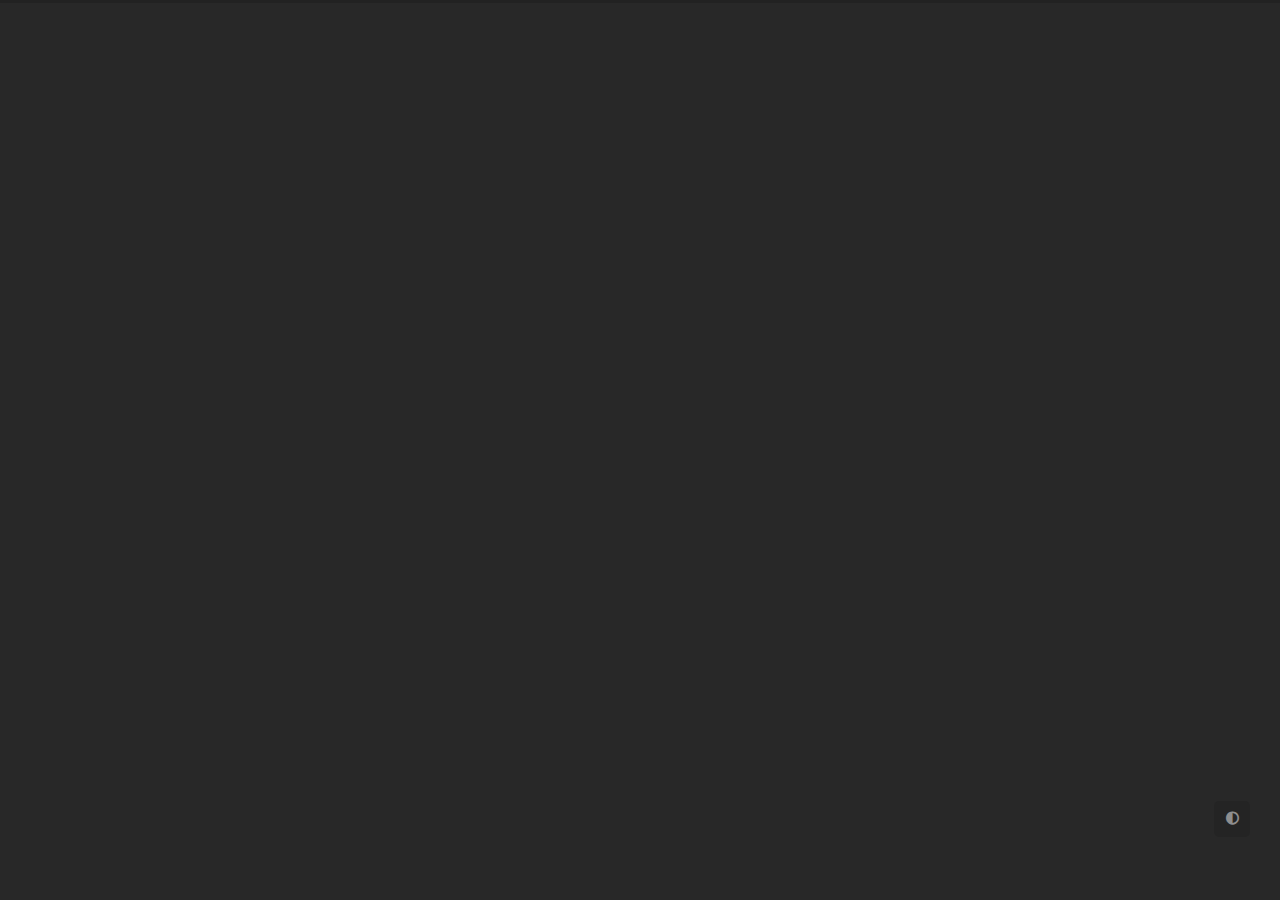
<file: index.html>
<!doctype html><html lang=zh-cn data-theme=dark><head><meta charset=utf-8><meta name=viewport content="width=device-width"><meta name=theme-color content="#222" media="(prefers-color-scheme: dark)"><meta name=generator content="Hugo 0.111.3"><link rel="shortcut icon" type=image/x-icon href=/imgs/icons/touxiang.ico><link rel=icon type=image/x-icon href=/imgs/icons/touxiang.ico><link rel=icon type=image/png sizes=16x16 href=/imgs/icons/touxiang_16x16.png><link rel=icon type=image/png sizes=32x32 href=/imgs/icons/touxiang_32x32.png><link rel=apple-touch-icon sizes=180x180 href=/imgs/icons/touxiang_256x256.png><meta itemprop=name content="无知"><meta itemprop=description content="真心接受自己平凡，然后好好爱这个世界"><meta itemprop=image content="/imgs/touxiang_256x256.png"><meta itemprop=keywords content="无知,平凡，世界"><meta property="og:type" content="website"><meta property="og:title" content="无知"><meta property="og:description" content="真心接受自己平凡，然后好好爱这个世界"><meta property="og:image" content="/imgs/touxiang_256x256.png"><meta property="og:image:width" content="312"><meta property="og:image:height" content="312"><meta property="og:image:type" content="image/jpeg/png/svg/jpg"><meta property="og:url" content="/"><meta property="og:site_name" content="无知"><meta property="og:locale" content="zh-CN"><link type=text/css rel=stylesheet href=https://cdn.staticfile.org/font-awesome/6.1.2/css/all.min.css><link type=text/css rel=stylesheet href=https://cdn.staticfile.org/animate.css/3.1.1/animate.min.css><link type=text/css rel=stylesheet href=https://cdn.staticfile.org/viewerjs/1.11.0/viewer.min.css><link rel=stylesheet href=/css/main.min.b49e07a72e1858d697f793910ed8c84a609b658d832b159a385e017e4ad981b9.css><script type=text/javascript>(function(){localDB={set:function(e,t,n){if(n===0)return;const s=new Date,o=n*864e5,i={value:t,expiry:s.getTime()+o};localStorage.setItem(e,JSON.stringify(i))},get:function(e){const t=localStorage.getItem(e);if(!t)return void 0;const n=JSON.parse(t),s=new Date;return s.getTime()>n.expiry?(localStorage.removeItem(e),void 0):n.value}},theme={active:function(){const e=localDB.get("theme");if(e==null)return;theme.toggle(e),window.matchMedia("(prefers-color-scheme: dark)").addListener(function(e){theme.toggle(e.matches?"dark":"light")})},toggle:function(e){document.documentElement.setAttribute("data-theme",e),localDB.set("theme",e,2);const t=document.querySelector("iframe.giscus-frame");if(t){const n={setConfig:{theme:e}};t.contentWindow.postMessage({giscus:n},"https://giscus.app")}}},theme.active()})(window)</script><script class=next-config data-name=page type=application/json>{"comments":false,"isHome":true,"isPage":false,"path":"/","permalink":"/","title":"无知","waline":{"js":[{"alias":"waline","alias_name":"@waline/client","file":"dist/pageview.js","name":"pageview","version":"2.13.0"},{"alias":"waline","alias_name":"@waline/client","file":"dist/comment.js","name":"comment","version":"2.13.0"}]}}</script><script type=text/javascript>document.addEventListener("DOMContentLoaded",()=>{var e=document.createElement("script");e.charset="UTF-8",e.src="https://busuanzi.ibruce.info/busuanzi/2.3/busuanzi.pure.mini.js",e.async=!1,e.defer=!0,document.head.appendChild(e),e.onload=function(){NexT.utils.fmtBusuanzi()}})</script><title>无知</title><noscript><link rel=stylesheet href=/css/noscript.css></noscript></head><body itemscope itemtype=http://schema.org/WebPage class=use-motion><div class=headband></div><main class=main><header class=header itemscope itemtype=http://schema.org/WPHeader><div class=header-inner><div class=site-brand-container><div class=site-nav-toggle><div class=toggle aria-label=切换导航栏 role=button><span class=toggle-line></span>
<span class=toggle-line></span>
<span class=toggle-line></span></div></div><div class=site-meta><a href=/ class=brand rel=start><i class=logo-line></i><h1 class=site-title>无知</h1><i class=logo-line></i></a><p class=site-subtitle itemprop=description>戒骄戒躁戒贪巧，多看多学多尝试</p></div><div class=site-nav-right><div class="toggle popup-trigger"></div></div></div><nav class=site-nav><ul class="main-menu menu"><li class="menu-item menu-item-home"><a href=/ class="hvr-icon-pulse menu-item-active" rel=section><i class="fa fa-home hvr-icon"></i>首页</a></li><li class="menu-item menu-item-about"><a href=/about.html class=hvr-icon-pulse rel=section><i class="fa fa-user hvr-icon"></i>关于</a></li><li class="menu-item menu-item-archives"><a href=/archives/ class=hvr-icon-pulse rel=section><i class="fa fa-archive hvr-icon"></i>归档
<span class=badge>1</span></a></li><li class="menu-item menu-item-commonweal"><a href=/404.html class=hvr-icon-pulse rel=section><i class="fa fa-heartbeat hvr-icon"></i>公益 404</a></li></ul></nav></div><div class="toggle sidebar-toggle" role=button><span class=toggle-line></span>
<span class=toggle-line></span>
<span class=toggle-line></span></div><aside class=sidebar><div class="sidebar-inner sidebar-overview-active"><ul class=sidebar-nav><li class=sidebar-nav-toc>文章目录</li><li class=sidebar-nav-overview>站点概览</li></ul><div class=sidebar-panel-container><div class="post-toc-wrap sidebar-panel"><div class="post-toc animated"></div></div><div class="site-overview-wrap sidebar-panel"><div class="site-author site-overview-item animated" itemprop=author itemscope itemtype=http://schema.org/Person><img class=site-author-image itemprop=image alt=无知 src=/imgs/img-lazy-loading.gif data-src=/imgs/touxiang_256x256.png><p class=site-author-name itemprop=name>无知</p><div class=site-description itemprop=description>真心接受自己平凡，然后好好爱这个世界</div></div><div class="site-state-wrap site-overview-item animated"><nav class=site-state><div class="site-state-item site-state-posts"><a href=/archives/><span class=site-state-item-count>1</span>
<span class=site-state-item-name>日志</span></a></div><div class="site-state-item site-state-categories"><a href=/categories/><span class=site-state-item-count>0</span>
<span class=site-state-item-name>分类</span></a></div><div class="site-state-item site-state-tags"><a href=/tags/><span class=site-state-item-count>0</span>
<span class=site-state-item-name>标签</span></a></div></nav></div><div class="links-of-social site-overview-item animated"><span class=links-of-social-item><a href=https://github.com/Ignorantal title="Github → https://github.com/Ignorantal" rel=noopener class=hvr-icon-pulse target=_blank><i class="fab fa-github fa-fw hvr-icon"></i>Github</a></span></div><div class="cc-license animated" itemprop=license><a href=https://creativecommons.org/licenses/by-nc-sa/4.0/deed.zh class=cc-opacity rel=noopener target=_blank title=共享知识><img src=/imgs/img-lazy-loading.gif data-src=/imgs/cc/big/by_nc_sa.svg alt=共享知识></a></div><div class="links-of-blogroll site-overview-item animated"><div class=links-of-blogroll-title><i class="fa fa-globe fa-fw"></i>友情链接</div><ul class=links-of-blogroll-list><li class=links-of-blogroll-item><a href=https://gitee.com/hugo-next/hugo-theme-next title=https://gitee.com/hugo-next/hugo-theme-next target=_blank>Hugo-NexT</a></li><li class=links-of-blogroll-item><a href=https://lisenhui.cn title=https://lisenhui.cn target=_blank>凡梦星尘空间站</a></li></ul></div></div></div></div></aside><div class=sidebar-dimmer></div></header><div class=tool-buttons><div id=toggle-theme class=button title=深浅模式切换><i class="fas fa-adjust"></i></div><div class=back-to-top role=button title=返回顶部><i class="fa fa-arrow-up"></i>
<span>0%</span></div></div><div class=reading-progress-bar></div><noscript><div class=noscript-warning>Theme NexT works best with JavaScript enabled</div></noscript><div class="main-inner index posts-expand"><div class=post-block><article itemscope itemtype=http://schema.org/Article class=post-content lang><link itemprop=mainEntityOfPage href=/post/%E5%8D%9A%E5%AE%A2%E6%B5%8B%E8%AF%95/><span hidden itemprop=author itemscope itemtype=http://schema.org/Person><meta itemprop=image content="/imgs/touxiang_256x256.png"><meta itemprop=name content="无知"></span><span hidden itemprop=publisher itemscope itemtype=http://schema.org/Organization><meta itemprop=name content="无知"><meta itemprop=description content="真心接受自己平凡，然后好好爱这个世界"></span><span hidden itemprop=post itemscope itemtype=http://schema.org/CreativeWork><meta itemprop=name content="博客测试"><meta itemprop=description content="hugo next 主题博客测试"></span><header class=post-header><h2 class=post-title itemprop="name headline"><a href=/post/%E5%8D%9A%E5%AE%A2%E6%B5%8B%E8%AF%95/ itemprop=url class=post-title-link>博客测试</a></h2><div class=post-meta-container><div class=post-meta-items><span class=post-meta-item><span class=post-meta-item-icon><i class="far fa-calendar"></i></span>
<span class=post-meta-item-text>发表于：</span>
<time title="发表于：2023-03-18 17:52:12 +0800 CST" itemprop="dateCreated datePublished" datetime="2023-03-18 17:52:12 +0800 CST">2023-03-18</time></span>
<span class=post-meta-item><span class=post-meta-item-icon><i class="far fa-folder-open"></i></span>
<span class=post-meta-item-text>分类于：</span>
<span itemprop=about itemscope itemtype=http://schema.org/Thing><a href=/categories/ itemprop=url rel=index><span itemprop=name></span></a></span></span><div class=post-meta-items><span class=post-meta-item title=浏览><span class=post-meta-item-icon><i class="far fa-eye"></i></span>
<span class=post-meta-item-text>浏览：</span>
<span id=busuanzi_value_page_pv class=waline-pageview-count data-path=/post/%E5%8D%9A%E5%AE%A2%E6%B5%8B%E8%AF%95/><i class="fa fa-sync fa-spin"></i></span></span></div></div></div></header><div class="post-body autonumber" itemprop=articleBody>Hugo NexT «Hugo NexT» 是一款高质量且优雅的 Hugo 主题，从原来 Hexo 引擎的 NexT 主题中移植过来，继续保留其经典的设计和 4 种不同页面布局模式，一切因 ❤️ 重</div><footer class=post-footer><div class=post-button><a class=btn href=/post/%E5%8D%9A%E5%AE%A2%E6%B5%8B%E8%AF%95/#more rel=contents>阅读全文 &#187;</a></div><div class=post-eof></div></footer></article></div><nav class=pagination><span class="page-number current">1</span></nav></div></main><footer class=footer><div class=footer-inner><div class=copyright>&copy;
<span itemprop=copyrightYear>2010 - 2023</span>
<span class=with-love><i class="fa fa-heart"></i></span>
<span class=author itemprop=copyrightHolder>无知</span></div><div class=powered-by>由 <a href=https://gohugo.io title=0.111.3 target=_blank>Hugo</a> & <a href=https://github.com/hugo-next/hugo-theme-next title=4.4.1 target=_blank>Hugo NexT.Gemini</a> 强力驱动</div></div></footer><script type=text/javascript src=https://cdn.staticfile.org/animejs/3.2.1/anime.min.js defer></script>
<script type=text/javascript src=https://cdn.staticfile.org/viewerjs/1.11.0/viewer.min.js defer></script>
<script class=next-config data-name=main type=application/json>{"bookmark":{"color":"#222","enable":false,"save":"manual"},"busuanzi":{"pageview":true},"copybtn":true,"darkmode":true,"giscus":{"cfg":{"category":"Comments","categoryid":null,"emit":false,"inputposition":"top","mapping":"title","reactions":false,"repo":"username/repo-name","repoid":null,"theme":"preferred_color_scheme"},"js":"https://giscus.app/client.js"},"hostname":"/","i18n":{"ds_day":" 天前","ds_days":" 天 ","ds_hour":" 小时前","ds_hours":" 小时 ","ds_just":"刚刚","ds_min":" 分钟前","ds_mins":" 分钟","ds_month":" 个月前","ds_years":" 年 ","empty":"没有找到任何搜索结果：${query}","hits":"","hits_time":"找到 ${hits} 个搜索结果（用时 ${time} 毫秒）","placeholder":"搜索..."},"lang":"zh-CN","lazyload":false,"motion":{"async":true,"enable":true,"transition":{"collheader":"fadeInLeft","postblock":"fadeIn","postbody":"fadeInDown","postheader":"fadeInDown","sidebar":"fadeInUp"}},"root":"/","scheme":"Gemini","sidebar":{"display":"post","offset":12,"padding":18,"position":"left","width":256},"vendor":{"plugins":"qiniu","router":"https://cdn.staticfile.org"},"version":"4.4.1","waline":{"cfg":{"comment":true,"emoji":false,"imguploader":false,"pageview":true,"placeholder":"请文明发言哟 ヾ(≧▽≦*)o","reaction":true,"reactiontext":["点赞","踩一下","得意","不屑","尴尬","睡觉"],"reactiontitle":"你认为这篇文章怎么样？","requiredmeta":["nick","mail"],"serverurl":null,"sofa":"快来发表你的意见吧 (≧∀≦)ゞ","wordlimit":200},"css":{"alias":"waline","file":"dist/waline.css","name":"@waline/client","version":"2.13.0"},"js":{"alias":"waline","file":"dist/waline.js","name":"@waline/client","version":"2.13.0"}}}</script><script type=text/javascript src=/js/main.min.a8d15b343d68c595f657dfb3a5a8882b03280144065b7cf068ca0cde6101d795.js defer></script></body></html>
</file>
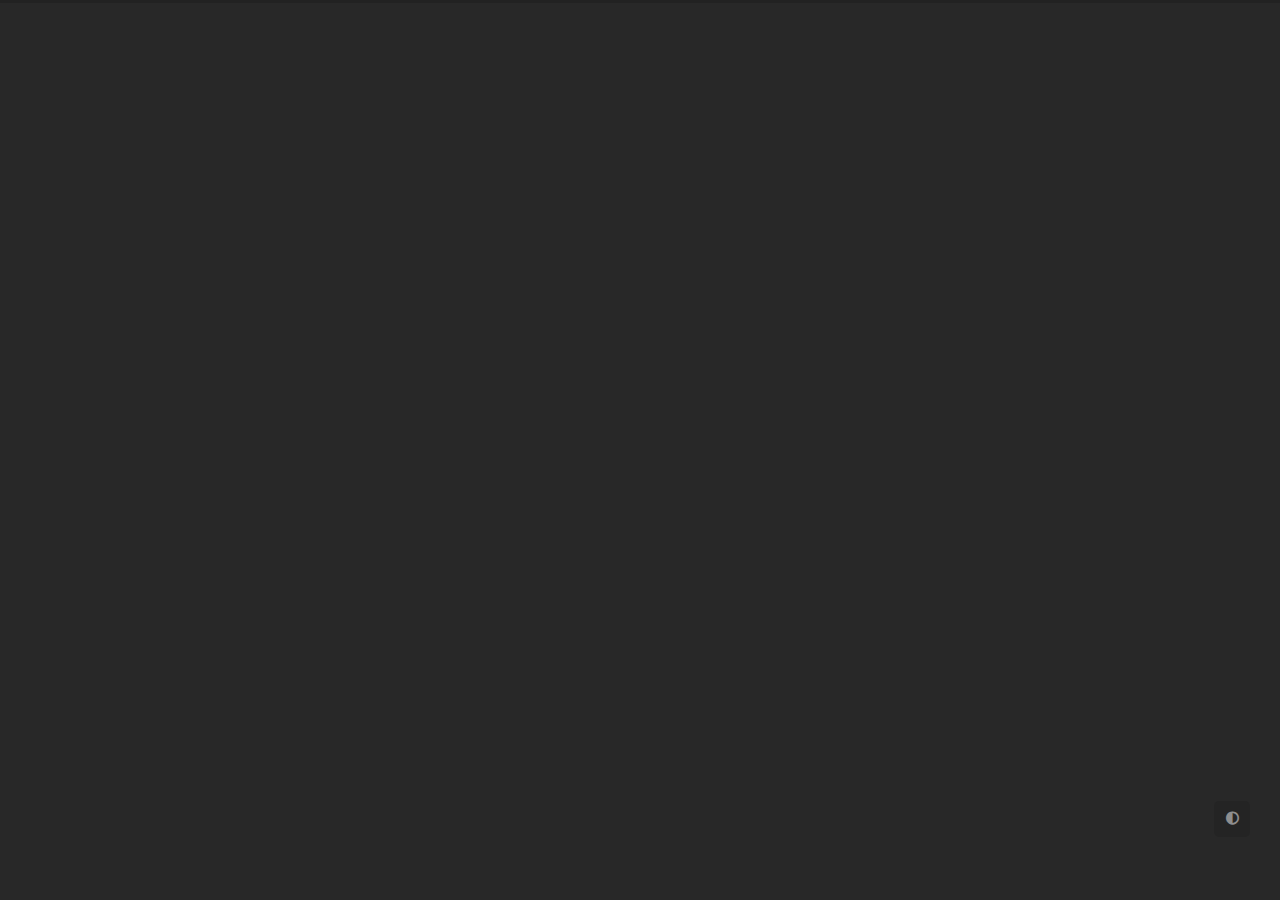
<file: archives/index.html>
<!doctype html><html lang=zh-cn data-theme=dark><head><meta charset=utf-8><meta name=viewport content="width=device-width"><meta name=theme-color content="#222" media="(prefers-color-scheme: dark)"><meta name=generator content="Hugo 0.111.3"><link rel="shortcut icon" type=image/x-icon href=/imgs/icons/touxiang.ico><link rel=icon type=image/x-icon href=/imgs/icons/touxiang.ico><link rel=icon type=image/png sizes=16x16 href=/imgs/icons/touxiang_16x16.png><link rel=icon type=image/png sizes=32x32 href=/imgs/icons/touxiang_32x32.png><link rel=apple-touch-icon sizes=180x180 href=/imgs/icons/touxiang_256x256.png><meta itemprop=name content><meta itemprop=description content="真心接受自己平凡，然后好好爱这个世界"><meta itemprop=image content="/imgs/touxiang_256x256.png"><meta itemprop=keywords content="无知,平凡，世界"><meta property="og:type" content="website"><meta property="og:title" content="无知"><meta property="og:description" content="真心接受自己平凡，然后好好爱这个世界"><meta property="og:image" content="/imgs/touxiang_256x256.png"><meta property="og:image:width" content="312"><meta property="og:image:height" content="312"><meta property="og:image:type" content="image/jpeg/png/svg/jpg"><meta property="og:url" content="/archives/"><meta property="og:site_name" content="无知"><meta property="og:locale" content="zh-CN"><link type=text/css rel=stylesheet href=https://cdn.staticfile.org/font-awesome/6.1.2/css/all.min.css><link type=text/css rel=stylesheet href=https://cdn.staticfile.org/animate.css/3.1.1/animate.min.css><link type=text/css rel=stylesheet href=https://cdn.staticfile.org/viewerjs/1.11.0/viewer.min.css><link rel=stylesheet href=/css/main.min.b49e07a72e1858d697f793910ed8c84a609b658d832b159a385e017e4ad981b9.css><script type=text/javascript>(function(){localDB={set:function(e,t,n){if(n===0)return;const s=new Date,o=n*864e5,i={value:t,expiry:s.getTime()+o};localStorage.setItem(e,JSON.stringify(i))},get:function(e){const t=localStorage.getItem(e);if(!t)return void 0;const n=JSON.parse(t),s=new Date;return s.getTime()>n.expiry?(localStorage.removeItem(e),void 0):n.value}},theme={active:function(){const e=localDB.get("theme");if(e==null)return;theme.toggle(e),window.matchMedia("(prefers-color-scheme: dark)").addListener(function(e){theme.toggle(e.matches?"dark":"light")})},toggle:function(e){document.documentElement.setAttribute("data-theme",e),localDB.set("theme",e,2);const t=document.querySelector("iframe.giscus-frame");if(t){const n={setConfig:{theme:e}};t.contentWindow.postMessage({giscus:n},"https://giscus.app")}}},theme.active()})(window)</script><script class=next-config data-name=page type=application/json>{"comments":false,"isHome":false,"isPage":false,"path":"archives","permalink":"/archives/","title":"","waline":{"js":[{"alias":"waline","alias_name":"@waline/client","file":"dist/pageview.js","name":"pageview","version":"2.13.0"},{"alias":"waline","alias_name":"@waline/client","file":"dist/comment.js","name":"comment","version":"2.13.0"}]}}</script><script type=text/javascript>document.addEventListener("DOMContentLoaded",()=>{var e=document.createElement("script");e.charset="UTF-8",e.src="https://busuanzi.ibruce.info/busuanzi/2.3/busuanzi.pure.mini.js",e.async=!1,e.defer=!0,document.head.appendChild(e),e.onload=function(){NexT.utils.fmtBusuanzi()}})</script><title>所有 文章 - 无知</title><noscript><link rel=stylesheet href=/css/noscript.css></noscript></head><body itemscope itemtype=http://schema.org/WebPage class=use-motion><div class=headband></div><main class=main><header class=header itemscope itemtype=http://schema.org/WPHeader><div class=header-inner><div class=site-brand-container><div class=site-nav-toggle><div class=toggle aria-label=切换导航栏 role=button><span class=toggle-line></span>
<span class=toggle-line></span>
<span class=toggle-line></span></div></div><div class=site-meta><a href=/ class=brand rel=start><i class=logo-line></i><h1 class=site-title>无知</h1><i class=logo-line></i></a><p class=site-subtitle itemprop=description>戒骄戒躁戒贪巧，多看多学多尝试</p></div><div class=site-nav-right><div class="toggle popup-trigger"></div></div></div><nav class=site-nav><ul class="main-menu menu"><li class="menu-item menu-item-home"><a href=/ class=hvr-icon-pulse rel=section><i class="fa fa-home hvr-icon"></i>首页</a></li><li class="menu-item menu-item-about"><a href=/about.html class=hvr-icon-pulse rel=section><i class="fa fa-user hvr-icon"></i>关于</a></li><li class="menu-item menu-item-archives"><a href=/archives/ class="hvr-icon-pulse menu-item-active" rel=section><i class="fa fa-archive hvr-icon"></i>归档
<span class=badge>1</span></a></li><li class="menu-item menu-item-commonweal"><a href=/404.html class=hvr-icon-pulse rel=section><i class="fa fa-heartbeat hvr-icon"></i>公益 404</a></li></ul></nav></div><div class="toggle sidebar-toggle" role=button><span class=toggle-line></span>
<span class=toggle-line></span>
<span class=toggle-line></span></div><aside class=sidebar><div class="sidebar-inner sidebar-overview-active"><ul class=sidebar-nav><li class=sidebar-nav-toc>文章目录</li><li class=sidebar-nav-overview>站点概览</li></ul><div class=sidebar-panel-container><div class="post-toc-wrap sidebar-panel"><div class="post-toc animated"><nav id=TableOfContents></nav></div></div><div class="site-overview-wrap sidebar-panel"><div class="site-author site-overview-item animated" itemprop=author itemscope itemtype=http://schema.org/Person><img class=site-author-image itemprop=image alt=无知 src=/imgs/img-lazy-loading.gif data-src=/imgs/touxiang_256x256.png><p class=site-author-name itemprop=name>无知</p><div class=site-description itemprop=description>真心接受自己平凡，然后好好爱这个世界</div></div><div class="site-state-wrap site-overview-item animated"><nav class=site-state><div class="site-state-item site-state-posts"><a href=/archives/><span class=site-state-item-count>1</span>
<span class=site-state-item-name>日志</span></a></div><div class="site-state-item site-state-categories"><a href=/categories/><span class=site-state-item-count>0</span>
<span class=site-state-item-name>分类</span></a></div><div class="site-state-item site-state-tags"><a href=/tags/><span class=site-state-item-count>0</span>
<span class=site-state-item-name>标签</span></a></div></nav></div><div class="links-of-social site-overview-item animated"><span class=links-of-social-item><a href=https://github.com/Ignorantal title="Github → https://github.com/Ignorantal" rel=noopener class=hvr-icon-pulse target=_blank><i class="fab fa-github fa-fw hvr-icon"></i>Github</a></span></div><div class="cc-license animated" itemprop=license><a href=https://creativecommons.org/licenses/by-nc-sa/4.0/deed.zh class=cc-opacity rel=noopener target=_blank title=共享知识><img src=/imgs/img-lazy-loading.gif data-src=/imgs/cc/big/by_nc_sa.svg alt=共享知识></a></div><div class="links-of-blogroll site-overview-item animated"><div class=links-of-blogroll-title><i class="fa fa-globe fa-fw"></i>友情链接</div><ul class=links-of-blogroll-list><li class=links-of-blogroll-item><a href=https://gitee.com/hugo-next/hugo-theme-next title=https://gitee.com/hugo-next/hugo-theme-next target=_blank>Hugo-NexT</a></li><li class=links-of-blogroll-item><a href=https://lisenhui.cn title=https://lisenhui.cn target=_blank>凡梦星尘空间站</a></li></ul></div></div></div></div></aside><div class=sidebar-dimmer></div></header><div class=tool-buttons><div id=toggle-theme class=button title=深浅模式切换><i class="fas fa-adjust"></i></div><div class=back-to-top role=button title=返回顶部><i class="fa fa-arrow-up"></i>
<span>0%</span></div></div><div class=reading-progress-bar></div><noscript><div class=noscript-warning>Theme NexT works best with JavaScript enabled</div></noscript><div class="main-inner archive posts-collapse"><div class=post-block><div class=post-content><div class=collection-title><span class=collection-header>嗯..，目前共计 <strong>1</strong> 篇日志，继续努力哟。╰(*°▽°*)╯</span></div><div class=collection-year><span class=collection-header>2023</span></div><article itemscope itemtype=http://schema.org/Article><header class=post-header><div class=post-meta-container><time itemprop=dateCreated datetime=2023-03-18T17:52:12+08:00 content="03-18">03-18</time></div><div class=post-title><a class=post-title-link href=/post/%E5%8D%9A%E5%AE%A2%E6%B5%8B%E8%AF%95/ itemprop=url><span itemprop=name>博客测试</span></a></div></header></article></div></div><nav class=pagination><span class="page-number current">1</span></nav></div></main><footer class=footer><div class=footer-inner><div class=copyright>&copy;
<span itemprop=copyrightYear>2010 - 2023</span>
<span class=with-love><i class="fa fa-heart"></i></span>
<span class=author itemprop=copyrightHolder>无知</span></div><div class=powered-by>由 <a href=https://gohugo.io title=0.111.3 target=_blank>Hugo</a> & <a href=https://github.com/hugo-next/hugo-theme-next title=4.4.1 target=_blank>Hugo NexT.Gemini</a> 强力驱动</div></div></footer><script type=text/javascript src=https://cdn.staticfile.org/animejs/3.2.1/anime.min.js defer></script>
<script type=text/javascript src=https://cdn.staticfile.org/viewerjs/1.11.0/viewer.min.js defer></script>
<script class=next-config data-name=main type=application/json>{"bookmark":{"color":"#222","enable":false,"save":"manual"},"busuanzi":{"pageview":true},"copybtn":true,"darkmode":true,"giscus":{"cfg":{"category":"Comments","categoryid":null,"emit":false,"inputposition":"top","mapping":"title","reactions":false,"repo":"username/repo-name","repoid":null,"theme":"preferred_color_scheme"},"js":"https://giscus.app/client.js"},"hostname":"/","i18n":{"ds_day":" 天前","ds_days":" 天 ","ds_hour":" 小时前","ds_hours":" 小时 ","ds_just":"刚刚","ds_min":" 分钟前","ds_mins":" 分钟","ds_month":" 个月前","ds_years":" 年 ","empty":"没有找到任何搜索结果：${query}","hits":"","hits_time":"找到 ${hits} 个搜索结果（用时 ${time} 毫秒）","placeholder":"搜索..."},"lang":"zh-CN","lazyload":false,"motion":{"async":true,"enable":true,"transition":{"collheader":"fadeInLeft","postblock":"fadeIn","postbody":"fadeInDown","postheader":"fadeInDown","sidebar":"fadeInUp"}},"root":"/","scheme":"Gemini","sidebar":{"display":"post","offset":12,"padding":18,"position":"left","width":256},"vendor":{"plugins":"qiniu","router":"https://cdn.staticfile.org"},"version":"4.4.1","waline":{"cfg":{"comment":true,"emoji":false,"imguploader":false,"pageview":true,"placeholder":"请文明发言哟 ヾ(≧▽≦*)o","reaction":true,"reactiontext":["点赞","踩一下","得意","不屑","尴尬","睡觉"],"reactiontitle":"你认为这篇文章怎么样？","requiredmeta":["nick","mail"],"serverurl":null,"sofa":"快来发表你的意见吧 (≧∀≦)ゞ","wordlimit":200},"css":{"alias":"waline","file":"dist/waline.css","name":"@waline/client","version":"2.13.0"},"js":{"alias":"waline","file":"dist/waline.js","name":"@waline/client","version":"2.13.0"}}}</script><script type=text/javascript src=/js/main.min.a8d15b343d68c595f657dfb3a5a8882b03280144065b7cf068ca0cde6101d795.js defer></script></body></html>
</file>
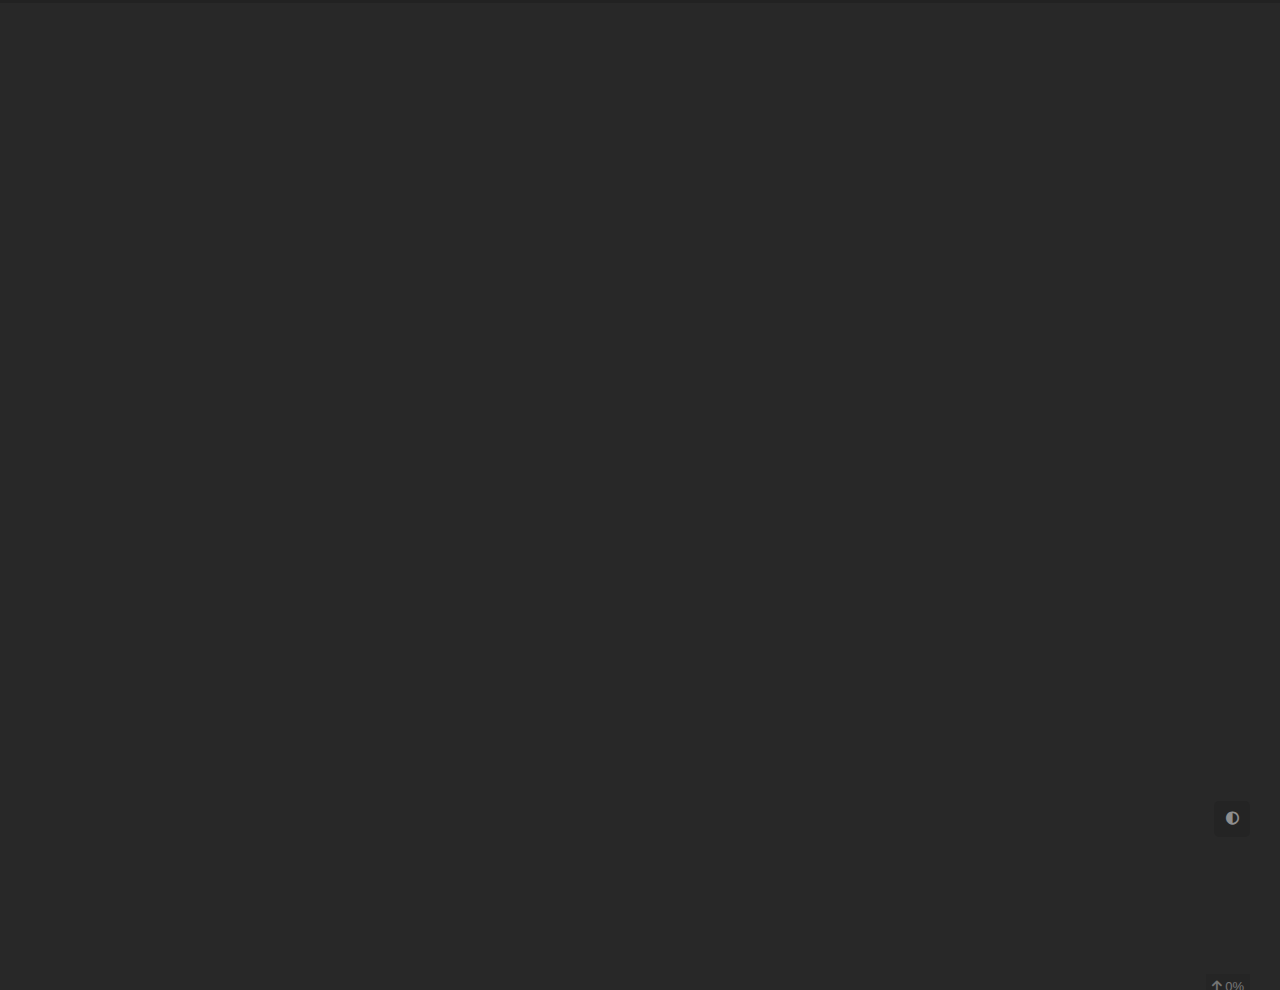
<file: categories/index.html>
<!doctype html><html lang=zh-cn data-theme=dark><head><meta charset=utf-8><meta name=viewport content="width=device-width"><meta name=theme-color content="#222" media="(prefers-color-scheme: dark)"><meta name=generator content="Hugo 0.111.3"><link rel="shortcut icon" type=image/x-icon href=/imgs/icons/touxiang.ico><link rel=icon type=image/x-icon href=/imgs/icons/touxiang.ico><link rel=icon type=image/png sizes=16x16 href=/imgs/icons/touxiang_16x16.png><link rel=icon type=image/png sizes=32x32 href=/imgs/icons/touxiang_32x32.png><link rel=apple-touch-icon sizes=180x180 href=/imgs/icons/touxiang_256x256.png><meta itemprop=name content="Categories"><meta itemprop=description content="真心接受自己平凡，然后好好爱这个世界"><meta itemprop=image content="/imgs/touxiang_256x256.png"><meta itemprop=keywords content="无知,平凡，世界"><meta property="og:type" content="website"><meta property="og:title" content="Categories"><meta property="og:description" content="真心接受自己平凡，然后好好爱这个世界"><meta property="og:image" content="/imgs/touxiang_256x256.png"><meta property="og:image:width" content="312"><meta property="og:image:height" content="312"><meta property="og:image:type" content="image/jpeg/png/svg/jpg"><meta property="og:url" content="/categories/"><meta property="og:site_name" content="无知"><meta property="og:locale" content="zh-CN"><link type=text/css rel=stylesheet href=https://cdn.staticfile.org/font-awesome/6.1.2/css/all.min.css><link type=text/css rel=stylesheet href=https://cdn.staticfile.org/animate.css/3.1.1/animate.min.css><link type=text/css rel=stylesheet href=https://cdn.staticfile.org/viewerjs/1.11.0/viewer.min.css><link rel=stylesheet href=/css/main.min.b49e07a72e1858d697f793910ed8c84a609b658d832b159a385e017e4ad981b9.css><script type=text/javascript>(function(){localDB={set:function(e,t,n){if(n===0)return;const s=new Date,o=n*864e5,i={value:t,expiry:s.getTime()+o};localStorage.setItem(e,JSON.stringify(i))},get:function(e){const t=localStorage.getItem(e);if(!t)return void 0;const n=JSON.parse(t),s=new Date;return s.getTime()>n.expiry?(localStorage.removeItem(e),void 0):n.value}},theme={active:function(){const e=localDB.get("theme");if(e==null)return;theme.toggle(e),window.matchMedia("(prefers-color-scheme: dark)").addListener(function(e){theme.toggle(e.matches?"dark":"light")})},toggle:function(e){document.documentElement.setAttribute("data-theme",e),localDB.set("theme",e,2);const t=document.querySelector("iframe.giscus-frame");if(t){const n={setConfig:{theme:e}};t.contentWindow.postMessage({giscus:n},"https://giscus.app")}}},theme.active()})(window)</script><script class=next-config data-name=page type=application/json>{"comments":false,"isHome":false,"isPage":false,"path":"categories","permalink":"/categories/","title":"Categories","waline":{"js":[{"alias":"waline","alias_name":"@waline/client","file":"dist/pageview.js","name":"pageview","version":"2.13.0"},{"alias":"waline","alias_name":"@waline/client","file":"dist/comment.js","name":"comment","version":"2.13.0"}]}}</script><script type=text/javascript>document.addEventListener("DOMContentLoaded",()=>{var e=document.createElement("script");e.charset="UTF-8",e.src="https://busuanzi.ibruce.info/busuanzi/2.3/busuanzi.pure.mini.js",e.async=!1,e.defer=!0,document.head.appendChild(e),e.onload=function(){NexT.utils.fmtBusuanzi()}})</script><title>所有 分类 - 无知</title><noscript><link rel=stylesheet href=/css/noscript.css></noscript></head><body itemscope itemtype=http://schema.org/WebPage class=use-motion><div class=headband></div><main class=main><header class=header itemscope itemtype=http://schema.org/WPHeader><div class=header-inner><div class=site-brand-container><div class=site-nav-toggle><div class=toggle aria-label=切换导航栏 role=button><span class=toggle-line></span>
<span class=toggle-line></span>
<span class=toggle-line></span></div></div><div class=site-meta><a href=/ class=brand rel=start><i class=logo-line></i><h1 class=site-title>无知</h1><i class=logo-line></i></a><p class=site-subtitle itemprop=description>戒骄戒躁戒贪巧，多看多学多尝试</p></div><div class=site-nav-right><div class="toggle popup-trigger"></div></div></div><nav class=site-nav><ul class="main-menu menu"><li class="menu-item menu-item-home"><a href=/ class=hvr-icon-pulse rel=section><i class="fa fa-home hvr-icon"></i>首页</a></li><li class="menu-item menu-item-about"><a href=/about.html class=hvr-icon-pulse rel=section><i class="fa fa-user hvr-icon"></i>关于</a></li><li class="menu-item menu-item-archives"><a href=/archives/ class=hvr-icon-pulse rel=section><i class="fa fa-archive hvr-icon"></i>归档
<span class=badge>1</span></a></li><li class="menu-item menu-item-commonweal"><a href=/404.html class=hvr-icon-pulse rel=section><i class="fa fa-heartbeat hvr-icon"></i>公益 404</a></li></ul></nav></div><div class="toggle sidebar-toggle" role=button><span class=toggle-line></span>
<span class=toggle-line></span>
<span class=toggle-line></span></div><aside class=sidebar><div class="sidebar-inner sidebar-overview-active"><ul class=sidebar-nav><li class=sidebar-nav-toc>文章目录</li><li class=sidebar-nav-overview>站点概览</li></ul><div class=sidebar-panel-container><div class="post-toc-wrap sidebar-panel"><div class="post-toc animated"></div></div><div class="site-overview-wrap sidebar-panel"><div class="site-author site-overview-item animated" itemprop=author itemscope itemtype=http://schema.org/Person><img class=site-author-image itemprop=image alt=无知 src=/imgs/img-lazy-loading.gif data-src=/imgs/touxiang_256x256.png><p class=site-author-name itemprop=name>无知</p><div class=site-description itemprop=description>真心接受自己平凡，然后好好爱这个世界</div></div><div class="site-state-wrap site-overview-item animated"><nav class=site-state><div class="site-state-item site-state-posts"><a href=/archives/><span class=site-state-item-count>1</span>
<span class=site-state-item-name>日志</span></a></div><div class="site-state-item site-state-categories"><a href=/categories/><span class=site-state-item-count>0</span>
<span class=site-state-item-name>分类</span></a></div><div class="site-state-item site-state-tags"><a href=/tags/><span class=site-state-item-count>0</span>
<span class=site-state-item-name>标签</span></a></div></nav></div><div class="links-of-social site-overview-item animated"><span class=links-of-social-item><a href=https://github.com/Ignorantal title="Github → https://github.com/Ignorantal" rel=noopener class=hvr-icon-pulse target=_blank><i class="fab fa-github fa-fw hvr-icon"></i>Github</a></span></div><div class="cc-license animated" itemprop=license><a href=https://creativecommons.org/licenses/by-nc-sa/4.0/deed.zh class=cc-opacity rel=noopener target=_blank title=共享知识><img src=/imgs/img-lazy-loading.gif data-src=/imgs/cc/big/by_nc_sa.svg alt=共享知识></a></div><div class="links-of-blogroll site-overview-item animated"><div class=links-of-blogroll-title><i class="fa fa-globe fa-fw"></i>友情链接</div><ul class=links-of-blogroll-list><li class=links-of-blogroll-item><a href=https://gitee.com/hugo-next/hugo-theme-next title=https://gitee.com/hugo-next/hugo-theme-next target=_blank>Hugo-NexT</a></li><li class=links-of-blogroll-item><a href=https://lisenhui.cn title=https://lisenhui.cn target=_blank>凡梦星尘空间站</a></li></ul></div></div></div></div></aside><div class=sidebar-dimmer></div></header><div class=tool-buttons><div id=toggle-theme class=button title=深浅模式切换><i class="fas fa-adjust"></i></div><div class=back-to-top role=button title=返回顶部><i class="fa fa-arrow-up"></i>
<span>0%</span></div></div><div class=reading-progress-bar></div><noscript><div class=noscript-warning>Theme NexT works best with JavaScript enabled</div></noscript><div class="main-inner categories posts-expand"><div class=post-block lang=zh-cn><div class=post-header><h1>分类栏目</h1></div><div class=post-body><div class=category-all-page><div class=category-all-title>目前共计 <strong>0</strong> 个分类</div><div class=category-all><ul class=category-list></ul></div></div></div></div></div></main><footer class=footer><div class=footer-inner><div class=copyright>&copy;
<span itemprop=copyrightYear>2010 - 2023</span>
<span class=with-love><i class="fa fa-heart"></i></span>
<span class=author itemprop=copyrightHolder>无知</span></div><div class=powered-by>由 <a href=https://gohugo.io title=0.111.3 target=_blank>Hugo</a> & <a href=https://github.com/hugo-next/hugo-theme-next title=4.4.1 target=_blank>Hugo NexT.Gemini</a> 强力驱动</div></div></footer><script type=text/javascript src=https://cdn.staticfile.org/animejs/3.2.1/anime.min.js defer></script>
<script type=text/javascript src=https://cdn.staticfile.org/viewerjs/1.11.0/viewer.min.js defer></script>
<script class=next-config data-name=main type=application/json>{"bookmark":{"color":"#222","enable":false,"save":"manual"},"busuanzi":{"pageview":true},"copybtn":true,"darkmode":true,"giscus":{"cfg":{"category":"Comments","categoryid":null,"emit":false,"inputposition":"top","mapping":"title","reactions":false,"repo":"username/repo-name","repoid":null,"theme":"preferred_color_scheme"},"js":"https://giscus.app/client.js"},"hostname":"/","i18n":{"ds_day":" 天前","ds_days":" 天 ","ds_hour":" 小时前","ds_hours":" 小时 ","ds_just":"刚刚","ds_min":" 分钟前","ds_mins":" 分钟","ds_month":" 个月前","ds_years":" 年 ","empty":"没有找到任何搜索结果：${query}","hits":"","hits_time":"找到 ${hits} 个搜索结果（用时 ${time} 毫秒）","placeholder":"搜索..."},"lang":"zh-CN","lazyload":false,"motion":{"async":true,"enable":true,"transition":{"collheader":"fadeInLeft","postblock":"fadeIn","postbody":"fadeInDown","postheader":"fadeInDown","sidebar":"fadeInUp"}},"root":"/","scheme":"Gemini","sidebar":{"display":"post","offset":12,"padding":18,"position":"left","width":256},"vendor":{"plugins":"qiniu","router":"https://cdn.staticfile.org"},"version":"4.4.1","waline":{"cfg":{"comment":true,"emoji":false,"imguploader":false,"pageview":true,"placeholder":"请文明发言哟 ヾ(≧▽≦*)o","reaction":true,"reactiontext":["点赞","踩一下","得意","不屑","尴尬","睡觉"],"reactiontitle":"你认为这篇文章怎么样？","requiredmeta":["nick","mail"],"serverurl":null,"sofa":"快来发表你的意见吧 (≧∀≦)ゞ","wordlimit":200},"css":{"alias":"waline","file":"dist/waline.css","name":"@waline/client","version":"2.13.0"},"js":{"alias":"waline","file":"dist/waline.js","name":"@waline/client","version":"2.13.0"}}}</script><script type=text/javascript src=/js/main.min.a8d15b343d68c595f657dfb3a5a8882b03280144065b7cf068ca0cde6101d795.js defer></script></body></html>
</file>
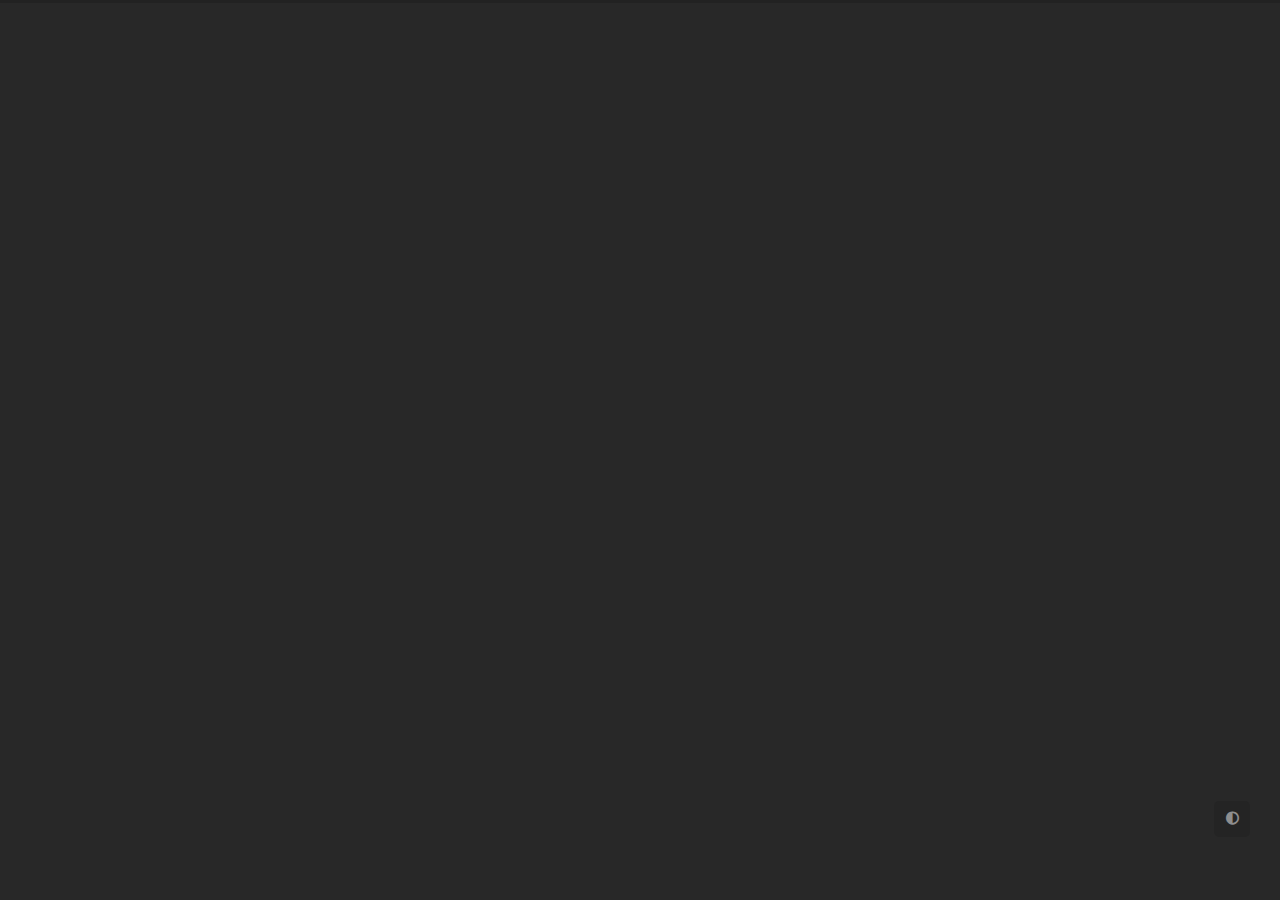
<file: post/index.html>
<!doctype html><html lang=zh-cn data-theme=dark><head><meta charset=utf-8><meta name=viewport content="width=device-width"><meta name=theme-color content="#222" media="(prefers-color-scheme: dark)"><meta name=generator content="Hugo 0.111.3"><link rel="shortcut icon" type=image/x-icon href=/imgs/icons/touxiang.ico><link rel=icon type=image/x-icon href=/imgs/icons/touxiang.ico><link rel=icon type=image/png sizes=16x16 href=/imgs/icons/touxiang_16x16.png><link rel=icon type=image/png sizes=32x32 href=/imgs/icons/touxiang_32x32.png><link rel=apple-touch-icon sizes=180x180 href=/imgs/icons/touxiang_256x256.png><meta itemprop=name content="Posts"><meta itemprop=description content="真心接受自己平凡，然后好好爱这个世界"><meta itemprop=image content="/imgs/touxiang_256x256.png"><meta itemprop=keywords content="无知,平凡，世界"><meta property="og:type" content="website"><meta property="og:title" content="Posts"><meta property="og:description" content="真心接受自己平凡，然后好好爱这个世界"><meta property="og:image" content="/imgs/touxiang_256x256.png"><meta property="og:image:width" content="312"><meta property="og:image:height" content="312"><meta property="og:image:type" content="image/jpeg/png/svg/jpg"><meta property="og:url" content="/post/"><meta property="og:site_name" content="无知"><meta property="og:locale" content="zh-CN"><link type=text/css rel=stylesheet href=https://cdn.staticfile.org/font-awesome/6.1.2/css/all.min.css><link type=text/css rel=stylesheet href=https://cdn.staticfile.org/animate.css/3.1.1/animate.min.css><link type=text/css rel=stylesheet href=https://cdn.staticfile.org/viewerjs/1.11.0/viewer.min.css><link rel=stylesheet href=/css/main.min.b49e07a72e1858d697f793910ed8c84a609b658d832b159a385e017e4ad981b9.css><script type=text/javascript>(function(){localDB={set:function(e,t,n){if(n===0)return;const s=new Date,o=n*864e5,i={value:t,expiry:s.getTime()+o};localStorage.setItem(e,JSON.stringify(i))},get:function(e){const t=localStorage.getItem(e);if(!t)return void 0;const n=JSON.parse(t),s=new Date;return s.getTime()>n.expiry?(localStorage.removeItem(e),void 0):n.value}},theme={active:function(){const e=localDB.get("theme");if(e==null)return;theme.toggle(e),window.matchMedia("(prefers-color-scheme: dark)").addListener(function(e){theme.toggle(e.matches?"dark":"light")})},toggle:function(e){document.documentElement.setAttribute("data-theme",e),localDB.set("theme",e,2);const t=document.querySelector("iframe.giscus-frame");if(t){const n={setConfig:{theme:e}};t.contentWindow.postMessage({giscus:n},"https://giscus.app")}}},theme.active()})(window)</script><script class=next-config data-name=page type=application/json>{"comments":false,"isHome":false,"isPage":false,"path":"post","permalink":"/post/","title":"Posts","waline":{"js":[{"alias":"waline","alias_name":"@waline/client","file":"dist/pageview.js","name":"pageview","version":"2.13.0"},{"alias":"waline","alias_name":"@waline/client","file":"dist/comment.js","name":"comment","version":"2.13.0"}]}}</script><script type=text/javascript>document.addEventListener("DOMContentLoaded",()=>{var e=document.createElement("script");e.charset="UTF-8",e.src="https://busuanzi.ibruce.info/busuanzi/2.3/busuanzi.pure.mini.js",e.async=!1,e.defer=!0,document.head.appendChild(e),e.onload=function(){NexT.utils.fmtBusuanzi()}})</script><title>post - 无知</title><noscript><link rel=stylesheet href=/css/noscript.css></noscript></head><body itemscope itemtype=http://schema.org/WebPage class=use-motion><div class=headband></div><main class=main><header class=header itemscope itemtype=http://schema.org/WPHeader><div class=header-inner><div class=site-brand-container><div class=site-nav-toggle><div class=toggle aria-label=切换导航栏 role=button><span class=toggle-line></span>
<span class=toggle-line></span>
<span class=toggle-line></span></div></div><div class=site-meta><a href=/ class=brand rel=start><i class=logo-line></i><h1 class=site-title>无知</h1><i class=logo-line></i></a><p class=site-subtitle itemprop=description>戒骄戒躁戒贪巧，多看多学多尝试</p></div><div class=site-nav-right><div class="toggle popup-trigger"></div></div></div><nav class=site-nav><ul class="main-menu menu"><li class="menu-item menu-item-home"><a href=/ class=hvr-icon-pulse rel=section><i class="fa fa-home hvr-icon"></i>首页</a></li><li class="menu-item menu-item-about"><a href=/about.html class=hvr-icon-pulse rel=section><i class="fa fa-user hvr-icon"></i>关于</a></li><li class="menu-item menu-item-archives"><a href=/archives/ class=hvr-icon-pulse rel=section><i class="fa fa-archive hvr-icon"></i>归档
<span class=badge>1</span></a></li><li class="menu-item menu-item-commonweal"><a href=/404.html class=hvr-icon-pulse rel=section><i class="fa fa-heartbeat hvr-icon"></i>公益 404</a></li></ul></nav></div><div class="toggle sidebar-toggle" role=button><span class=toggle-line></span>
<span class=toggle-line></span>
<span class=toggle-line></span></div><aside class=sidebar><div class="sidebar-inner sidebar-overview-active"><ul class=sidebar-nav><li class=sidebar-nav-toc>文章目录</li><li class=sidebar-nav-overview>站点概览</li></ul><div class=sidebar-panel-container><div class="post-toc-wrap sidebar-panel"><div class="post-toc animated"></div></div><div class="site-overview-wrap sidebar-panel"><div class="site-author site-overview-item animated" itemprop=author itemscope itemtype=http://schema.org/Person><img class=site-author-image itemprop=image alt=无知 src=/imgs/img-lazy-loading.gif data-src=/imgs/touxiang_256x256.png><p class=site-author-name itemprop=name>无知</p><div class=site-description itemprop=description>真心接受自己平凡，然后好好爱这个世界</div></div><div class="site-state-wrap site-overview-item animated"><nav class=site-state><div class="site-state-item site-state-posts"><a href=/archives/><span class=site-state-item-count>1</span>
<span class=site-state-item-name>日志</span></a></div><div class="site-state-item site-state-categories"><a href=/categories/><span class=site-state-item-count>0</span>
<span class=site-state-item-name>分类</span></a></div><div class="site-state-item site-state-tags"><a href=/tags/><span class=site-state-item-count>0</span>
<span class=site-state-item-name>标签</span></a></div></nav></div><div class="links-of-social site-overview-item animated"><span class=links-of-social-item><a href=https://github.com/Ignorantal title="Github → https://github.com/Ignorantal" rel=noopener class=hvr-icon-pulse target=_blank><i class="fab fa-github fa-fw hvr-icon"></i>Github</a></span></div><div class="cc-license animated" itemprop=license><a href=https://creativecommons.org/licenses/by-nc-sa/4.0/deed.zh class=cc-opacity rel=noopener target=_blank title=共享知识><img src=/imgs/img-lazy-loading.gif data-src=/imgs/cc/big/by_nc_sa.svg alt=共享知识></a></div><div class="links-of-blogroll site-overview-item animated"><div class=links-of-blogroll-title><i class="fa fa-globe fa-fw"></i>友情链接</div><ul class=links-of-blogroll-list><li class=links-of-blogroll-item><a href=https://gitee.com/hugo-next/hugo-theme-next title=https://gitee.com/hugo-next/hugo-theme-next target=_blank>Hugo-NexT</a></li><li class=links-of-blogroll-item><a href=https://lisenhui.cn title=https://lisenhui.cn target=_blank>凡梦星尘空间站</a></li></ul></div></div></div></div></aside><div class=sidebar-dimmer></div></header><div class=tool-buttons><div id=toggle-theme class=button title=深浅模式切换><i class="fas fa-adjust"></i></div><div class=back-to-top role=button title=返回顶部><i class="fa fa-arrow-up"></i>
<span>0%</span></div></div><div class=reading-progress-bar></div><noscript><div class=noscript-warning>Theme NexT works best with JavaScript enabled</div></noscript><div class="main-inner index posts-expand"><div class=post-block><article itemscope itemtype=http://schema.org/Article class=post-content lang><link itemprop=mainEntityOfPage href=/post/%E5%8D%9A%E5%AE%A2%E6%B5%8B%E8%AF%95/><span hidden itemprop=author itemscope itemtype=http://schema.org/Person><meta itemprop=image content="/imgs/touxiang_256x256.png"><meta itemprop=name content="无知"></span><span hidden itemprop=publisher itemscope itemtype=http://schema.org/Organization><meta itemprop=name content="无知"><meta itemprop=description content="真心接受自己平凡，然后好好爱这个世界"></span><span hidden itemprop=post itemscope itemtype=http://schema.org/CreativeWork><meta itemprop=name content="博客测试"><meta itemprop=description content="hugo next 主题博客测试"></span><header class=post-header><h2 class=post-title itemprop="name headline"><a href=/post/%E5%8D%9A%E5%AE%A2%E6%B5%8B%E8%AF%95/ itemprop=url class=post-title-link>博客测试</a></h2><div class=post-meta-container><div class=post-meta-items><span class=post-meta-item><span class=post-meta-item-icon><i class="far fa-calendar"></i></span>
<span class=post-meta-item-text>发表于：</span>
<time title="发表于：2023-03-18 17:52:12 +0800 CST" itemprop="dateCreated datePublished" datetime="2023-03-18 17:52:12 +0800 CST">2023-03-18</time></span>
<span class=post-meta-item><span class=post-meta-item-icon><i class="far fa-folder-open"></i></span>
<span class=post-meta-item-text>分类于：</span>
<span itemprop=about itemscope itemtype=http://schema.org/Thing><a href=/categories/ itemprop=url rel=index><span itemprop=name></span></a></span></span><div class=post-meta-items><span class=post-meta-item title=浏览><span class=post-meta-item-icon><i class="far fa-eye"></i></span>
<span class=post-meta-item-text>浏览：</span>
<span id=busuanzi_value_page_pv class=waline-pageview-count data-path=/post/%E5%8D%9A%E5%AE%A2%E6%B5%8B%E8%AF%95/><i class="fa fa-sync fa-spin"></i></span></span></div></div></div></header><div class="post-body autonumber" itemprop=articleBody>Hugo NexT «Hugo NexT» 是一款高质量且优雅的 Hugo 主题，从原来 Hexo 引擎的 NexT 主题中移植过来，继续保留其经典的设计和 4 种不同页面布局模式，一切因 ❤️ 重</div><footer class=post-footer><div class=post-button><a class=btn href=/post/%E5%8D%9A%E5%AE%A2%E6%B5%8B%E8%AF%95/#more rel=contents>阅读全文 &#187;</a></div><div class=post-eof></div></footer></article></div><nav class=pagination><span class="page-number current">1</span></nav></div></main><footer class=footer><div class=footer-inner><div class=copyright>&copy;
<span itemprop=copyrightYear>2010 - 2023</span>
<span class=with-love><i class="fa fa-heart"></i></span>
<span class=author itemprop=copyrightHolder>无知</span></div><div class=powered-by>由 <a href=https://gohugo.io title=0.111.3 target=_blank>Hugo</a> & <a href=https://github.com/hugo-next/hugo-theme-next title=4.4.1 target=_blank>Hugo NexT.Gemini</a> 强力驱动</div></div></footer><script type=text/javascript src=https://cdn.staticfile.org/animejs/3.2.1/anime.min.js defer></script>
<script type=text/javascript src=https://cdn.staticfile.org/viewerjs/1.11.0/viewer.min.js defer></script>
<script class=next-config data-name=main type=application/json>{"bookmark":{"color":"#222","enable":false,"save":"manual"},"busuanzi":{"pageview":true},"copybtn":true,"darkmode":true,"giscus":{"cfg":{"category":"Comments","categoryid":null,"emit":false,"inputposition":"top","mapping":"title","reactions":false,"repo":"username/repo-name","repoid":null,"theme":"preferred_color_scheme"},"js":"https://giscus.app/client.js"},"hostname":"/","i18n":{"ds_day":" 天前","ds_days":" 天 ","ds_hour":" 小时前","ds_hours":" 小时 ","ds_just":"刚刚","ds_min":" 分钟前","ds_mins":" 分钟","ds_month":" 个月前","ds_years":" 年 ","empty":"没有找到任何搜索结果：${query}","hits":"","hits_time":"找到 ${hits} 个搜索结果（用时 ${time} 毫秒）","placeholder":"搜索..."},"lang":"zh-CN","lazyload":false,"motion":{"async":true,"enable":true,"transition":{"collheader":"fadeInLeft","postblock":"fadeIn","postbody":"fadeInDown","postheader":"fadeInDown","sidebar":"fadeInUp"}},"root":"/","scheme":"Gemini","sidebar":{"display":"post","offset":12,"padding":18,"position":"left","width":256},"vendor":{"plugins":"qiniu","router":"https://cdn.staticfile.org"},"version":"4.4.1","waline":{"cfg":{"comment":true,"emoji":false,"imguploader":false,"pageview":true,"placeholder":"请文明发言哟 ヾ(≧▽≦*)o","reaction":true,"reactiontext":["点赞","踩一下","得意","不屑","尴尬","睡觉"],"reactiontitle":"你认为这篇文章怎么样？","requiredmeta":["nick","mail"],"serverurl":null,"sofa":"快来发表你的意见吧 (≧∀≦)ゞ","wordlimit":200},"css":{"alias":"waline","file":"dist/waline.css","name":"@waline/client","version":"2.13.0"},"js":{"alias":"waline","file":"dist/waline.js","name":"@waline/client","version":"2.13.0"}}}</script><script type=text/javascript src=/js/main.min.a8d15b343d68c595f657dfb3a5a8882b03280144065b7cf068ca0cde6101d795.js defer></script></body></html>
</file>
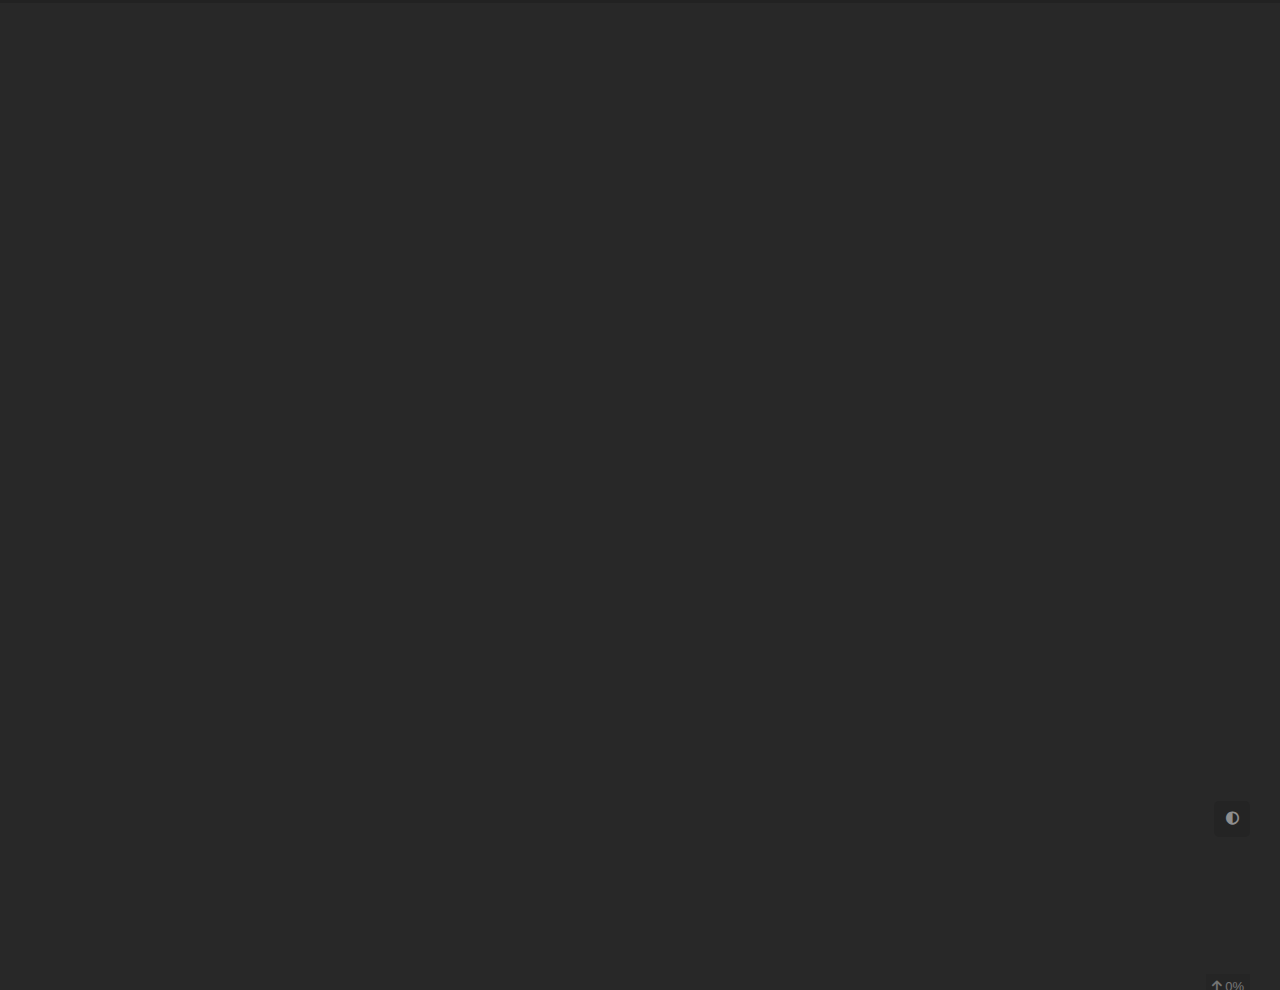
<file: tags/index.html>
<!doctype html><html lang=zh-cn data-theme=dark><head><meta charset=utf-8><meta name=viewport content="width=device-width"><meta name=theme-color content="#222" media="(prefers-color-scheme: dark)"><meta name=generator content="Hugo 0.111.3"><link rel="shortcut icon" type=image/x-icon href=/imgs/icons/touxiang.ico><link rel=icon type=image/x-icon href=/imgs/icons/touxiang.ico><link rel=icon type=image/png sizes=16x16 href=/imgs/icons/touxiang_16x16.png><link rel=icon type=image/png sizes=32x32 href=/imgs/icons/touxiang_32x32.png><link rel=apple-touch-icon sizes=180x180 href=/imgs/icons/touxiang_256x256.png><meta itemprop=name content="Tags"><meta itemprop=description content="真心接受自己平凡，然后好好爱这个世界"><meta itemprop=image content="/imgs/touxiang_256x256.png"><meta itemprop=keywords content="无知,平凡，世界"><meta property="og:type" content="website"><meta property="og:title" content="Tags"><meta property="og:description" content="真心接受自己平凡，然后好好爱这个世界"><meta property="og:image" content="/imgs/touxiang_256x256.png"><meta property="og:image:width" content="312"><meta property="og:image:height" content="312"><meta property="og:image:type" content="image/jpeg/png/svg/jpg"><meta property="og:url" content="/tags/"><meta property="og:site_name" content="无知"><meta property="og:locale" content="zh-CN"><link type=text/css rel=stylesheet href=https://cdn.staticfile.org/font-awesome/6.1.2/css/all.min.css><link type=text/css rel=stylesheet href=https://cdn.staticfile.org/animate.css/3.1.1/animate.min.css><link type=text/css rel=stylesheet href=https://cdn.staticfile.org/viewerjs/1.11.0/viewer.min.css><link rel=stylesheet href=/css/main.min.b49e07a72e1858d697f793910ed8c84a609b658d832b159a385e017e4ad981b9.css><script type=text/javascript>(function(){localDB={set:function(e,t,n){if(n===0)return;const s=new Date,o=n*864e5,i={value:t,expiry:s.getTime()+o};localStorage.setItem(e,JSON.stringify(i))},get:function(e){const t=localStorage.getItem(e);if(!t)return void 0;const n=JSON.parse(t),s=new Date;return s.getTime()>n.expiry?(localStorage.removeItem(e),void 0):n.value}},theme={active:function(){const e=localDB.get("theme");if(e==null)return;theme.toggle(e),window.matchMedia("(prefers-color-scheme: dark)").addListener(function(e){theme.toggle(e.matches?"dark":"light")})},toggle:function(e){document.documentElement.setAttribute("data-theme",e),localDB.set("theme",e,2);const t=document.querySelector("iframe.giscus-frame");if(t){const n={setConfig:{theme:e}};t.contentWindow.postMessage({giscus:n},"https://giscus.app")}}},theme.active()})(window)</script><script class=next-config data-name=page type=application/json>{"comments":false,"isHome":false,"isPage":false,"path":"tags","permalink":"/tags/","title":"Tags","waline":{"js":[{"alias":"waline","alias_name":"@waline/client","file":"dist/pageview.js","name":"pageview","version":"2.13.0"},{"alias":"waline","alias_name":"@waline/client","file":"dist/comment.js","name":"comment","version":"2.13.0"}]}}</script><script type=text/javascript>document.addEventListener("DOMContentLoaded",()=>{var e=document.createElement("script");e.charset="UTF-8",e.src="https://busuanzi.ibruce.info/busuanzi/2.3/busuanzi.pure.mini.js",e.async=!1,e.defer=!0,document.head.appendChild(e),e.onload=function(){NexT.utils.fmtBusuanzi()}})</script><title>所有 标签 - 无知</title><noscript><link rel=stylesheet href=/css/noscript.css></noscript></head><body itemscope itemtype=http://schema.org/WebPage class=use-motion><div class=headband></div><main class=main><header class=header itemscope itemtype=http://schema.org/WPHeader><div class=header-inner><div class=site-brand-container><div class=site-nav-toggle><div class=toggle aria-label=切换导航栏 role=button><span class=toggle-line></span>
<span class=toggle-line></span>
<span class=toggle-line></span></div></div><div class=site-meta><a href=/ class=brand rel=start><i class=logo-line></i><h1 class=site-title>无知</h1><i class=logo-line></i></a><p class=site-subtitle itemprop=description>戒骄戒躁戒贪巧，多看多学多尝试</p></div><div class=site-nav-right><div class="toggle popup-trigger"></div></div></div><nav class=site-nav><ul class="main-menu menu"><li class="menu-item menu-item-home"><a href=/ class=hvr-icon-pulse rel=section><i class="fa fa-home hvr-icon"></i>首页</a></li><li class="menu-item menu-item-about"><a href=/about.html class=hvr-icon-pulse rel=section><i class="fa fa-user hvr-icon"></i>关于</a></li><li class="menu-item menu-item-archives"><a href=/archives/ class=hvr-icon-pulse rel=section><i class="fa fa-archive hvr-icon"></i>归档
<span class=badge>1</span></a></li><li class="menu-item menu-item-commonweal"><a href=/404.html class=hvr-icon-pulse rel=section><i class="fa fa-heartbeat hvr-icon"></i>公益 404</a></li></ul></nav></div><div class="toggle sidebar-toggle" role=button><span class=toggle-line></span>
<span class=toggle-line></span>
<span class=toggle-line></span></div><aside class=sidebar><div class="sidebar-inner sidebar-overview-active"><ul class=sidebar-nav><li class=sidebar-nav-toc>文章目录</li><li class=sidebar-nav-overview>站点概览</li></ul><div class=sidebar-panel-container><div class="post-toc-wrap sidebar-panel"><div class="post-toc animated"></div></div><div class="site-overview-wrap sidebar-panel"><div class="site-author site-overview-item animated" itemprop=author itemscope itemtype=http://schema.org/Person><img class=site-author-image itemprop=image alt=无知 src=/imgs/img-lazy-loading.gif data-src=/imgs/touxiang_256x256.png><p class=site-author-name itemprop=name>无知</p><div class=site-description itemprop=description>真心接受自己平凡，然后好好爱这个世界</div></div><div class="site-state-wrap site-overview-item animated"><nav class=site-state><div class="site-state-item site-state-posts"><a href=/archives/><span class=site-state-item-count>1</span>
<span class=site-state-item-name>日志</span></a></div><div class="site-state-item site-state-categories"><a href=/categories/><span class=site-state-item-count>0</span>
<span class=site-state-item-name>分类</span></a></div><div class="site-state-item site-state-tags"><a href=/tags/><span class=site-state-item-count>0</span>
<span class=site-state-item-name>标签</span></a></div></nav></div><div class="links-of-social site-overview-item animated"><span class=links-of-social-item><a href=https://github.com/Ignorantal title="Github → https://github.com/Ignorantal" rel=noopener class=hvr-icon-pulse target=_blank><i class="fab fa-github fa-fw hvr-icon"></i>Github</a></span></div><div class="cc-license animated" itemprop=license><a href=https://creativecommons.org/licenses/by-nc-sa/4.0/deed.zh class=cc-opacity rel=noopener target=_blank title=共享知识><img src=/imgs/img-lazy-loading.gif data-src=/imgs/cc/big/by_nc_sa.svg alt=共享知识></a></div><div class="links-of-blogroll site-overview-item animated"><div class=links-of-blogroll-title><i class="fa fa-globe fa-fw"></i>友情链接</div><ul class=links-of-blogroll-list><li class=links-of-blogroll-item><a href=https://gitee.com/hugo-next/hugo-theme-next title=https://gitee.com/hugo-next/hugo-theme-next target=_blank>Hugo-NexT</a></li><li class=links-of-blogroll-item><a href=https://lisenhui.cn title=https://lisenhui.cn target=_blank>凡梦星尘空间站</a></li></ul></div></div></div></div></aside><div class=sidebar-dimmer></div></header><div class=tool-buttons><div id=toggle-theme class=button title=深浅模式切换><i class="fas fa-adjust"></i></div><div class=back-to-top role=button title=返回顶部><i class="fa fa-arrow-up"></i>
<span>0%</span></div></div><div class=reading-progress-bar></div><noscript><div class=noscript-warning>Theme NexT works best with JavaScript enabled</div></noscript><div class="main-inner tags posts-expand"><div class=post-block lang=zh-cn><div class=post-header><h1>标签集锦</h1></div><div class=post-body><div class=tag-cloud><div class=tag-cloud-title>目前共计 <strong>0</strong> 个标签</div><div class=tag-cloud-tags></div></div></div></div></div></main><footer class=footer><div class=footer-inner><div class=copyright>&copy;
<span itemprop=copyrightYear>2010 - 2023</span>
<span class=with-love><i class="fa fa-heart"></i></span>
<span class=author itemprop=copyrightHolder>无知</span></div><div class=powered-by>由 <a href=https://gohugo.io title=0.111.3 target=_blank>Hugo</a> & <a href=https://github.com/hugo-next/hugo-theme-next title=4.4.1 target=_blank>Hugo NexT.Gemini</a> 强力驱动</div></div></footer><script type=text/javascript src=https://cdn.staticfile.org/animejs/3.2.1/anime.min.js defer></script>
<script type=text/javascript src=https://cdn.staticfile.org/viewerjs/1.11.0/viewer.min.js defer></script>
<script class=next-config data-name=main type=application/json>{"bookmark":{"color":"#222","enable":false,"save":"manual"},"busuanzi":{"pageview":true},"copybtn":true,"darkmode":true,"giscus":{"cfg":{"category":"Comments","categoryid":null,"emit":false,"inputposition":"top","mapping":"title","reactions":false,"repo":"username/repo-name","repoid":null,"theme":"preferred_color_scheme"},"js":"https://giscus.app/client.js"},"hostname":"/","i18n":{"ds_day":" 天前","ds_days":" 天 ","ds_hour":" 小时前","ds_hours":" 小时 ","ds_just":"刚刚","ds_min":" 分钟前","ds_mins":" 分钟","ds_month":" 个月前","ds_years":" 年 ","empty":"没有找到任何搜索结果：${query}","hits":"","hits_time":"找到 ${hits} 个搜索结果（用时 ${time} 毫秒）","placeholder":"搜索..."},"lang":"zh-CN","lazyload":false,"motion":{"async":true,"enable":true,"transition":{"collheader":"fadeInLeft","postblock":"fadeIn","postbody":"fadeInDown","postheader":"fadeInDown","sidebar":"fadeInUp"}},"root":"/","scheme":"Gemini","sidebar":{"display":"post","offset":12,"padding":18,"position":"left","width":256},"vendor":{"plugins":"qiniu","router":"https://cdn.staticfile.org"},"version":"4.4.1","waline":{"cfg":{"comment":true,"emoji":false,"imguploader":false,"pageview":true,"placeholder":"请文明发言哟 ヾ(≧▽≦*)o","reaction":true,"reactiontext":["点赞","踩一下","得意","不屑","尴尬","睡觉"],"reactiontitle":"你认为这篇文章怎么样？","requiredmeta":["nick","mail"],"serverurl":null,"sofa":"快来发表你的意见吧 (≧∀≦)ゞ","wordlimit":200},"css":{"alias":"waline","file":"dist/waline.css","name":"@waline/client","version":"2.13.0"},"js":{"alias":"waline","file":"dist/waline.js","name":"@waline/client","version":"2.13.0"}}}</script><script type=text/javascript src=/js/main.min.a8d15b343d68c595f657dfb3a5a8882b03280144065b7cf068ca0cde6101d795.js defer></script></body></html>
</file>
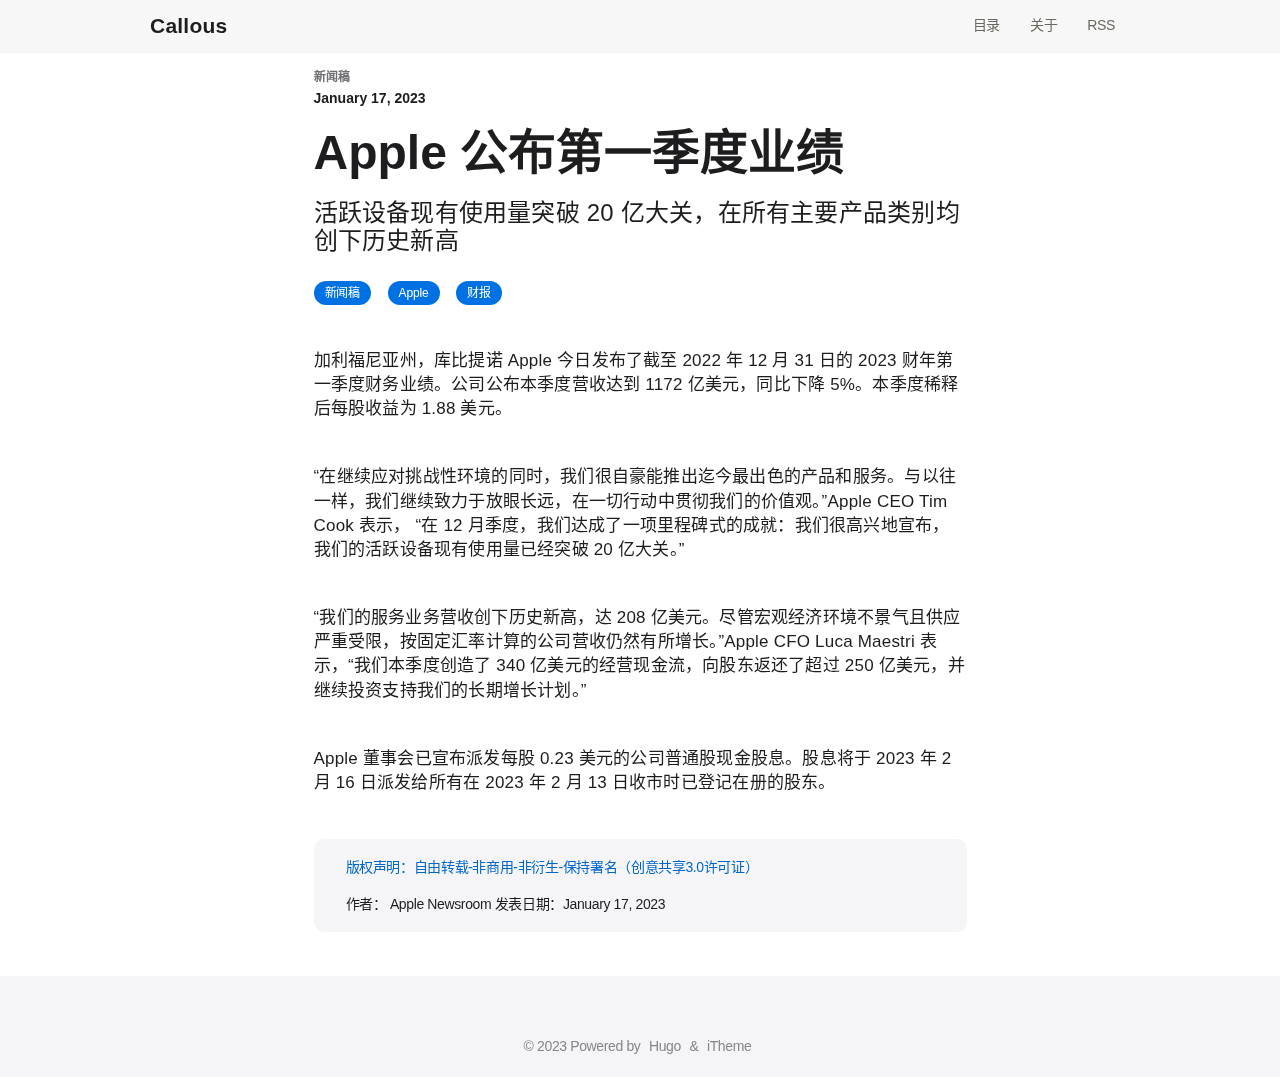
<file: posts/apple-reports-first-quarter-results/index.html>
<!DOCTYPE html>
<html class="js no-touch  progressive-image  no-reduced-motion progressive" lang="zh-CN" dir="ltr">
  <head>
    <head>
    <meta charset="utf-8" />
    <meta name="viewport" content="width=device-width, initial-scale=1, viewport-fit=cover" />
    <meta http-equiv="X-UA-Compatible" content="IE=edge">
    <link rel="icon" href="/img/favicon.ico">

    <meta name="keyword" content="">

    <title>Apple 公布第一季度业绩</title>

    <link rel="canonical" href="/posts/apple-reports-first-quarter-results/">

    <link rel="stylesheet" href="/css/global.css">

    <link rel="stylesheet" href="/css/custom.css">
</head>
  </head>
  <body class=" page-article   ">
    <header>
      <nav class="nav">
  <div class="nav-wrapper">
    <div class="nav-content-wrapper">
      <div class="nav-content">
        <a href="/" class="nav-title">Callous</a>
        <div class="nav-menu">
          <div class="nav-item-wrapper">
            <a href="/posts" class="nav-item-content">目录</a>
          </div>
          <div class="nav-item-wrapper">
            <a href="/about" class="nav-item-content">关于</a>
          </div>
          <div class="nav-item-wrapper">
            <a href="/index.xml" class="nav-item-content" target="_blank">RSS</a>
          </div>
        </div>
      </div>
    </div>
  </div>
</nav>
    </header>
    
  
  
  <main id="main" class="main">
      <section>
        <article class="article">
          
          <div class=" article-header ">
            <div class="category component">
              <div class="component-content">
                <div class="category-eyebrow">
                  <span class="category-eyebrow__category category_original">
                    
                      
                        新闻稿
                      
                    
                  </span>
                  <span class="category-eyebrow__date">January 17, 2023</span>
                </div>
              </div>
            </div>
            <div class="pagetitle component">
              <div class="component-content">
                <h1 class="hero-headline">Apple 公布第一季度业绩</h1>
              </div>
            </div>
            <div class="component  article-subhead ">
              <div class="component-content">活跃设备现有使用量突破 20 亿大关，在所有主要产品类别均创下历史新高</div>
            </div>

            <div class="tagssheet component">
              <div class="component-content">
                
                  <a href="/tags/%E6%96%B0%E9%97%BB%E7%A8%BF" class="tag">
                    新闻稿
                  </a>
                
                  <a href="/tags/apple" class="tag">
                    Apple
                  </a>
                
                  <a href="/tags/%E8%B4%A2%E6%8A%A5" class="tag">
                    财报
                  </a>
                
              </div>
            </div>
          </div>
          
          <div class="pagebody">
            
            
            
            
              
            
            <p class="component-content component">加利福尼亚州，库比提诺 Apple 今日发布了截至 2022 年 12 月 31 日的 2023 财年第一季度财务业绩。公司公布本季度营收达到 1172 亿美元，同比下降 5%。本季度稀释后每股收益为 1.88 美元。</p>
<p class="component-content component">“在继续应对挑战性环境的同时，我们很自豪能推出迄今最出色的产品和服务。与以往一样，我们继续致力于放眼长远，在一切行动中贯彻我们的价值观。”Apple CEO Tim Cook 表示， “在 12 月季度，我们达成了一项里程碑式的成就：我们很高兴地宣布，我们的活跃设备现有使用量已经突破 20 亿大关。”</p>
<p class="component-content component">“我们的服务业务营收创下历史新高，达 208 亿美元。尽管宏观经济环境不景气且供应严重受限，按固定汇率计算的公司营收仍然有所增长。”Apple CFO Luca Maestri 表示，“我们本季度创造了 340 亿美元的经营现金流，向股东返还了超过 250 亿美元，并继续投资支持我们的长期增长计划。”</p>
<p class="component-content component">Apple 董事会已宣布派发每股 0.23 美元的公司普通股现金股息。股息将于 2023 年 2 月 16 日派发给所有在 2023 年 2 月 13 日收市时已登记在册的股东。</p>

          </div>
          
          <div class="component">
            <div class="component-content">
              <div class="article-copyright">
                <a class="content" href="https://creativecommons.org/licenses/by-nc-nd/3.0/deed.zh" target="_blank">
                  版权声明：自由转载-非商用-非衍生-保持署名（创意共享3.0许可证）
                </a>
                <p class="content">作者： Apple Newsroom   发表日期：January 17, 2023</p>
              </div>
            </div>
          </div>
          
        </article>
      </section>
  </main>

  <script>
    var script = document.createElement("script");
    script.src = "/js/initPost.js";
    document.head.appendChild(script);
  </script>

    
    <div class="footer-main ">
  <div class="content-body footer-wraper">
    <div class="footer-box">
      <div class="foot-nav">
        <div class="foot-nav-items">
          
        </div>
      </div>
      <div class="bottom">
        <div class="item copyright">
          &copy; 2023
          Powered by <a href="https://gohugo.io/" target="_blank">Hugo</a> & <a href="https://github.com/floyd-li/hugo-theme-itheme" target="_blank">iTheme</a>
        </div>
      </div>
    </div>
  </div>
</div>
  </body>
</html>
</file>
<file: css/global.css>
:root {
  --black: #1d1d1f;
  --bg-primary: #f5f5f7;
  --gray-primary: #f2f2f2;
  --gray-text: #515154;
  --primary: #8129d9;
  --blue: #0071e3;
  --footer-background: #f5f5f7;
  --footer-border-color: #d2d2d7;
  --footer-text-color: #6e6e73;
  --footer-link-color: #424245;
  --footer-pipe-color: #86868b;
  --footer-directory-title-color: #1d1d1f;
  --footer-directory-title-color-hover: #000;
}


*,
::before,
::after {
  box-sizing: inherit;
}

html {
  -ms-text-size-adjust: 100%;
  -webkit-text-size-adjust: 100%
}

body {
  margin: 0;
  padding: 0
}

ul,
ol,
li,
dl,
dt,
dd,
h1,
h2,
h3,
h4,
h5,
h6,
hgroup,
p,
blockquote,
figure,
form,
fieldset,
input,
legend,
pre,
abbr,
button {
  margin: 0;
  padding: 0
}

pre,
code,
address,
caption,
th,
figcaption {
  font-size: .875em;
  font-family: SF Mono, monaco, -apple-system, roboto mono, monospace;
  font-weight: normal;
  font-style: normal
}

fieldset,
iframe {
  border: 0
}

caption,
th {
  text-align: left
}

table {
  border-collapse: collapse;
  border-spacing: 0
}

main,
summary,
details {
  display: block
}

audio,
canvas,
video,
progress {
  vertical-align: baseline
}

button {
  background: none;
  border: 0;
  box-sizing: content-box;
  color: inherit;
  cursor: pointer;
  font: inherit;
  line-height: inherit;
  overflow: visible;
  vertical-align: inherit
}

button:disabled {
  cursor: default
}

:focus[data-focus-method="mouse"]:not(input):not(textarea):not(select),
:focus[data-focus-method="touch"]:not(input):not(textarea):not(select) {
  outline: none
}

::-moz-focus-inner {
  border: 0;
  padding: 0
}

html {
  font-family: "SF Pro Text", "SF Pro Icons", "Helvetica Neue", "Helvetica", "Arial", sans-serif;
  font-size: 106.25%;
  quotes: "“" "”"
}

body {
  font-size: 17px;
  line-height: 1.47059;
  font-weight: 400;
  letter-spacing: -.022em;
  font-family: "SF Pro Text", "SF Pro Icons", "Helvetica Neue", "Helvetica", "Arial", sans-serif;
  background-color: #fff;
  color: #1d1d1f;
  font-style: normal
}

.content-body {
  margin: 0 auto;
  max-width: 980px;
  padding: 0 22px;
}

h1,
h2,
h3,
h4,
h5,
h6 {
  font-weight: 600;
  color: #1d1d1f
}

h1 img,
h2 img,
h3 img,
h4 img,
h5 img,
h6 img {
  display: block;
  margin: 0
}

h1+*,
h2+*,
h3+*,
h4+*,
h5+*,
h6+* {
  margin-top: .8em
}

h1+h1,
h1+h2,
h1+h3,
h1+h4,
h1+h5,
h1+h6,
h2+h1,
h2+h2,
h2+h3,
h2+h4,
h2+h5,
h2+h6,
h3+h1,
h3+h2,
h3+h3,
h3+h4,
h3+h5,
h3+h6,
h4+h1,
h4+h2,
h4+h3,
h4+h4,
h4+h5,
h4+h6,
h5+h1,
h5+h2,
h5+h3,
h5+h4,
h5+h5,
h5+h6,
h6+h1,
h6+h2,
h6+h3,
h6+h4,
h6+h5,
h6+h6 {
  margin-top: .4em
}

p+h1,
ul+h1,
ol+h1,
p+h2,
ul+h2,
ol+h2,
p+h3,
ul+h3,
ol+h3,
p+h4,
ul+h4,
ol+h4,
p+h5,
ul+h5,
ol+h5,
p+h6,
ul+h6,
ol+h6 {
  margin-top: 1.6em
}

.heading-collapsed+* {
  margin-top: 0
}

p+*,
ul+*,
ol+* {
  margin-top: .8em
}

ul,
ol {
  margin-left: 1.17647em
}

ul ul,
ul ol,
ol ul,
ol ol {
  margin-top: 0;
  margin-bottom: 0
}

nav ul,
nav ol {
  margin: 0;
  list-style: none
}

li li {
  font-size: 1em
}

a,
.link {
  color: #06c;
  letter-spacing: inherit
}

a:link,
a:visited,
.link:link,
.link:visited {
  text-decoration: none
}

a:hover,
.link:hover {
  text-decoration: underline
}

a:active,
.link:active {
  text-decoration: none
}

a:disabled,
.link:disabled {
  opacity: .32
}


.css-sticky {
  position: -webkit-sticky;
  position: sticky;
}

.nav {
  position: relative;
  top: 0;
  left: 0;
  width: 100%;
  height: 52px;
  min-width: 1024px;
  z-index: 9997;
  height: 3.05882rem;
  border-bottom: 1px solid var(--footer-background);
}

.nav-title {
  color: #1d1d1f;
  font-size: 21px;
  line-height: 1.14286;
  font-weight: 600;
  letter-spacing: 0.011em;
  cursor: default;
  display: block;
  float: left;
  margin: 14px 0 -18px;
  padding: 0;
  height: 52px;
  white-space: nowrap;
}


.nav-item-content {
  font-size: 14px;
  font-weight: 500;
  text-decoration: none !important;
  color: #676b5f;
}

@media only screen and (max-width: 734px) {
  .nav {
    height: 2.82353rem;
  }

  .nav-title {
    font-size: 21px;
    line-height: 21px;
  }

  .nav-item-content {
    font-size: 14px;
  }
}

@media only screen and (max-width: 1044px) {
  .nav {
    min-width: 320px;
  }
}

@media only screen and (max-width: 767px) {
  .nav {
    height: 48px;
  }
}

.nav-wrapper {
  position: absolute;
  top: 0;
  left: 0;
  width: 100%;
  height: auto;
  min-height: 100%;
  z-index: 1;
}

.nav-content-wrapper {
  margin: 0 auto;
  max-width: 980px;
  padding: 0 22px;
  position: relative;
  z-index: 2;
}

.nav-content {
  display: flex;
  align-items: center;
  justify-content: space-between;
  flex-direction: row;
}

.nav-menu {
  display: flex;
  flex-direction: row;
  align-items: center;
}



a.nav-title:hover {
  cursor: pointer;
  text-decoration: none;
}

.nav-item-wrapper {
  margin: 0px 5px;
  padding: 6px 10px;
  border-radius: 10px;
}


.nav-item-wrapper a:hover {
  color: #2997ff;
}

.main {
  padding: 0;
  overflow-x: hidden
}

.nr-scroll-animation {
  --nr-animation-transform-x: 0;
  --nr-animation-transform-y: 0;
  --nr-animation-transform-scale: 1;
  --nr-animation-duration: 800ms;
}

.nr-scroll-animation--off {
  opacity: 0 !important;
}

.nr-scroll-animation--on {
  animation-name: nr-scroll-animation;
  animation-duration: var(--nr-animation-duration);
  animation-timing-function: cubic-bezier(0.4, 0, 0.25, 1);
}

.tile {
  background-color: #fff;
  display: flex;
  border-radius: 16px;
  overflow: hidden;
  z-index: 0;
  position: relative
}

.tile .tile__description {
  display: flex;
  flex-direction: column;
  flex-shrink: 0;
  flex-grow: 1
}

.tile .tile__media {
  direction: ltr
}

@media only screen and (max-width: 734px) {
  .tile {
    border-radius: 12px
  }
}

.tile__category,
.tile__timestamp {
  color: #6e6e73
}

.tile__headline {
  color: #1d1d1f;
  -webkit-line-clamp: 6;
  -webkit-box-orient: vertical;
  display: -webkit-box;
  overflow: hidden
}

@media (hover: hover) {
  .tile:hover {
    text-decoration: none
  }
}

.tile[data-focus-method=key] {
  text-decoration: none
}

.tile .media--video,
.tile .image {
  transition: transform 400ms cubic-bezier(0.4, 0, 0.25, 1) 0ms
}

@media (hover: hover) {

  html.no-touch.no-reduced-motion .tile:hover .image,
  html.no-touch.no-reduced-motion .tile:hover .media--video {
    transform: scale(1.03)
  }
}

html.no-touch.no-reduced-motion .tile[data-focus-method=key] .image,
html.no-touch.no-reduced-motion .tile[data-focus-method=key] .media--video {
  transform: scale(1.03)
}

.tile__category {
  font-size: 12px;
  line-height: 1.33337;
  font-weight: 700;
  letter-spacing: -.01em;
  font-family: "SF Pro Text", "SF Pro Icons", "Helvetica Neue", "Helvetica", "Arial", sans-serif
}

.tile__category:lang(ar) {
  line-height: 1.66667;
  letter-spacing: 0em;
  font-family: "SF Pro AR", "SF Pro Gulf", "SF Pro Text", "SF Pro Icons", "Helvetica Neue", "Helvetica", "Arial", sans-serif
}

.tile__category:lang(ja) {
  line-height: 1.41667;
  letter-spacing: 0em;
  font-family: "SF Pro JP", "SF Pro Text", "SF Pro Icons", "Hiragino Kaku Gothic Pro", "ヒラギノ角ゴ Pro W3", "メイリオ", "Meiryo", "ＭＳ Ｐゴシック", "Helvetica Neue", "Helvetica", "Arial", sans-serif
}

.tile__category:lang(ko) {
  line-height: 1.41667;
  letter-spacing: 0em;
  font-family: "SF Pro KR", "SF Pro Text", "SF Pro Icons", "Apple Gothic", "HY Gulim", "MalgunGothic", "HY Dotum", "Lexi Gulim", "Helvetica Neue", "Helvetica", "Arial", sans-serif
}

.tile__category:lang(zh) {
  letter-spacing: 0em
}

.tile__category:lang(th) {
  line-height: 1.33337;
  letter-spacing: 0em;
  font-family: "SF Pro TH", "SF Pro Text", "SF Pro Icons", "Helvetica Neue", "Helvetica", "Arial", sans-serif
}

.tile__category:lang(zh-CN) {
  font-family: "SF Pro SC", "SF Pro Text", "SF Pro Icons", "PingFang SC", "Helvetica Neue", "Helvetica", "Arial", sans-serif
}

.tile__category:lang(zh-HK) {
  font-family: "SF Pro HK", "SF Pro Text", "SF Pro Icons", "PingFang HK", "Helvetica Neue", "Helvetica", "Arial", sans-serif
}

.tile__category:lang(zh-MO) {
  font-family: "SF Pro HK", "SF Pro TC", "SF Pro Text", "SF Pro Icons", "PingFang HK", "Helvetica Neue", "Helvetica", "Arial", sans-serif
}

.tile__category:lang(zh-TW) {
  font-family: "SF Pro TC", "SF Pro Text", "SF Pro Icons", "PingFang TC", "Helvetica Neue", "Helvetica", "Arial", sans-serif
}

.tile__timestamp {
  font-size: 14px;
  line-height: 1.28577;
  font-weight: 600;
  letter-spacing: -.016em;
  font-family: "SF Pro Text", "SF Pro Icons", "Helvetica Neue", "Helvetica", "Arial", sans-serif;
  display: flex;
  justify-content: flex-start;
  align-items: center
}

.tile__timestamp:lang(ar) {
  letter-spacing: 0em;
  font-family: "SF Pro AR", "SF Pro Gulf", "SF Pro Text", "SF Pro Icons", "Helvetica Neue", "Helvetica", "Arial", sans-serif
}

.tile__timestamp:lang(ja) {
  line-height: 1.35718;
  letter-spacing: 0em;
  font-family: "SF Pro JP", "SF Pro Text", "SF Pro Icons", "Hiragino Kaku Gothic Pro", "ヒラギノ角ゴ Pro W3", "メイリオ", "Meiryo", "ＭＳ Ｐゴシック", "Helvetica Neue", "Helvetica", "Arial", sans-serif
}

.tile__timestamp:lang(ko) {
  line-height: 1.42859;
  letter-spacing: 0em;
  font-family: "SF Pro KR", "SF Pro Text", "SF Pro Icons", "Apple Gothic", "HY Gulim", "MalgunGothic", "HY Dotum", "Lexi Gulim", "Helvetica Neue", "Helvetica", "Arial", sans-serif
}

.tile__timestamp:lang(zh) {
  letter-spacing: 0em
}

.tile__timestamp:lang(th) {
  line-height: 1.35718;
  letter-spacing: 0em;
  font-family: "SF Pro TH", "SF Pro Text", "SF Pro Icons", "Helvetica Neue", "Helvetica", "Arial", sans-serif
}

.tile__timestamp:lang(zh-CN) {
  font-family: "SF Pro SC", "SF Pro Text", "SF Pro Icons", "PingFang SC", "Helvetica Neue", "Helvetica", "Arial", sans-serif
}

.tile__timestamp:lang(zh-HK) {
  font-family: "SF Pro HK", "SF Pro Text", "SF Pro Icons", "PingFang HK", "Helvetica Neue", "Helvetica", "Arial", sans-serif
}

.tile__timestamp:lang(zh-MO) {
  font-family: "SF Pro HK", "SF Pro TC", "SF Pro Text", "SF Pro Icons", "PingFang HK", "Helvetica Neue", "Helvetica", "Arial", sans-serif
}

.tile__timestamp:lang(zh-TW) {
  font-family: "SF Pro TC", "SF Pro Text", "SF Pro Icons", "PingFang TC", "Helvetica Neue", "Helvetica", "Arial", sans-serif
}

.tile__media {
  position: relative;
  z-index: 0;
  flex-grow: 0;
  flex-shrink: 0;
  overflow: hidden
}

.image-load {
  opacity: 0;
  transform: translateY(20vh);
}

.image-loaded {
  opacity: 1;
  transform: none;
  transition: transform 800ms cubic-bezier(0.4, 0, 0.25, 1) 0ms, opacity 1s cubic-bezier(0.4, 0, 0.25, 1) 0ms
}

html.js .tile[data-progressive-load] .image {
  background-image: none
}


@keyframes nr-scroll-animation {
  from {
    opacity: 0;
    transform: translate(var(--nr-animation-transform-x), var(--nr-animation-transform-y)) scale(var(--nr-animation-transform-scale))
  }

  to {
    opacity: 1;
    transform: translate(0, 0) scale(1)
  }
}

html.js .tile.large-load .image {
  opacity: 0;
  transform: translateY(20px);
}

html.js .tile.large-loaded .image {
  opacity: 1;
  transform: none;
  transition: transform 400ms cubic-bezier(0.4, 0, 0.25, 1) 0ms, opacity 1s cubic-bezier(0.4, 0, 0.25, 1) 0ms
}

@media only screen and (max-width: 1068px) {
  html.js .tile.medium-load .image {
    opacity: 0;
    transition: none;
    transform: translateY(20px);
  }

  html.js .tile.medium-loaded .image {
    opacity: 1;
    transform: none;
    transition: transform 400ms cubic-bezier(0.4, 0, 0.25, 1) 0ms, opacity 1s cubic-bezier(0.4, 0, 0.25, 1) 0ms
  }
}

@media only screen and (max-width: 734px) {
  html.js .tile.small-load .image {
    opacity: 0;
    transform: translateY(20px);
    transition: none
  }

  html.js .tile.small-loaded .image {
    opacity: 1;
    transform: none;
    transition: transform 400ms cubic-bezier(0.4, 0, 0.25, 1) 0ms, opacity 1s cubic-bezier(0.4, 0, 0.25, 1) 0ms
  }
}

.image {
  z-index: 0
}

@media only screen and (inverted-colors) {
  .image {
    filter: invert(1)
  }
}

.media--video {
  position: absolute;
  top: 0;
  left: 0;
  width: 100%;
  z-index: 1
}

.video-ready .image {
  display: none
}

.everydayfeed {
  padding-bottom: 80px;
  overflow: hidden;
  background-color: #f5f5f7;
  margin-top: 0
}

@media only screen and (max-width: 1068px) {
  .everydayfeed {
    padding-bottom: 64px
  }
}

@media only screen and (max-width: 734px) {
  .everydayfeed {
    padding-bottom: 40px
  }
}

.everydayfeed .desktop-notification {
  padding-top: 16px;
  padding-bottom: 24px
}

@media only screen and (max-width: 734px) {
  .everydayfeed .desktop-notification {
    padding-top: 12px;
    padding-bottom: 12px
  }
}


.section-content {
  margin-left: auto;
  margin-right: auto;
  width: 980px;
}

@media only screen and (min-width: 1441px) {
  .section-content {
    margin-left: auto;
    margin-right: auto;
    width: 980px;
  }
}

@media only screen and (max-width: 1068px) {
  .section-content {
    margin-left: auto;
    margin-right: auto;
    width: 692px;
  }
}

@media only screen and (max-width: 734px) {
  .section-content {
    margin-left: auto;
    margin-right: auto;
    width: 87.5%;
  }
}

@media only screen and (max-width: 734px) {
  .section-content {
    max-width: 366px;
  }
}

.section-head {
  font-size: 32px;
  line-height: 1.125;
  font-weight: 700;
  letter-spacing: 0.004em;
  margin-top: 24px;
  margin-bottom: 24px;
}

@media only screen and (max-width: 1068px) {
  .section-head {
    font-size: 28px;
    line-height: 1.14286;
    font-weight: 700;
    letter-spacing: 0.007em;
    margin-bottom: 16px;
  }
}

.more-from-newsroom {
  padding-top: 10px;
  padding-bottom: 80px;
  background-color: #fff;
  overflow: hidden
}

@media only screen and (max-width: 1068px) {
  .more-from-newsroom {
    padding-top: 14px;
    padding-bottom: 64px
  }
}

@media only screen and (max-width: 734px) {
  .more-from-newsroom {
    padding-top: 10px;
    padding-bottom: 52px
  }
}

.more-from-newsroom .section-head {
  margin-bottom: 40px
}

@media only screen and (max-width: 1068px) {
  .more-from-newsroom .section-head {
    margin-bottom: 28px
  }
}

@media only screen and (max-width: 734px) {
  .more-from-newsroom .section-head {
    margin-bottom: 24px
  }
}

.more-from-newsroom .section-tiles {
  margin-right: -64px;
  margin-top: 0;
  justify-content: flex-start
}

.more-from-newsroom .section-tiles::before {
  margin-bottom: 32px
}

.more-from-newsroom .section-tiles::after {
  margin-top: 32px
}

@media only screen and (max-width: 1068px) {
  .more-from-newsroom .section-tiles {
    margin-right: 0
  }

  .more-from-newsroom .section-tiles::before,
  .more-from-newsroom .section-tiles::after {
    width: 100%
  }

  .more-from-newsroom .section-tiles::before {
    margin-bottom: 24px
  }

  .more-from-newsroom .section-tiles::after {
    margin-top: 24px
  }
}

.more-from-newsroom .tile-item {
  display: flex;
  flex-direction: column;
  width: 457px;
  margin-bottom: 32px;
  margin-right: 64px;
  flex-grow: 1
}

@media only screen and (max-width: 1068px) {
  .more-from-newsroom .tile-item {
    margin-right: 0;
    width: 100%;
    margin-bottom: 24px
  }
}

.more-from-newsroom .tile-item::after {
  content: '';
  flex: 0 0 auto;
  height: 1px;
  display: block;
  background-color: #d0d0d0;
  margin-top: 32px
}

@media only screen and (max-width: 1068px) {
  .more-from-newsroom .tile-item::after {
    margin-top: 24px
  }
}

.more-from-newsroom .tile-item:nth-child(odd)::after {
  width: calc(100% + (32px * 2))
}

@media only screen and (max-width: 1068px) {
  .more-from-newsroom .tile-item:nth-child(odd)::after {
    width: 100%
  }
}

.more-from-newsroom .tile-item:nth-last-of-type(1) {
  margin-bottom: 0
}

.more-from-newsroom .tile-item:nth-last-of-type(1)::after {
  display: none
}

@media only screen and (min-width: 1069px) {
  .more-from-newsroom .tile-item:nth-last-of-type(2):nth-of-type(odd) {
    margin-bottom: 0
  }

  .more-from-newsroom .tile-item:nth-last-of-type(2):nth-of-type(odd)::after {
    display: none
  }
}

.more-from-newsroom .view-archive-wrapper {
  margin-top: 40px
}

@media only screen and (max-width: 1068px) {
  .more-from-newsroom .view-archive-wrapper {
    margin-top: 28px
  }
}

@media only screen and (max-width: 734px) {
  .more-from-newsroom .view-archive-wrapper {
    margin-top: 24px
  }
}

.section-tiles {
  align-items: stretch;
  display: flex;
  flex-flow: row wrap;
  justify-content: space-between;
  margin: 0
}

.section-tiles::after {
  content: '';
  flex: 0 0 303px
}



.section-tiles {
  align-items: stretch;
  display: flex;
  flex-flow: row wrap;
  justify-content: space-between;
  margin: 0
}

.section-tiles::after {
  content: '';
  flex: 0 0 303px
}

@media only screen and (min-width: 1441px) {
  .feature-stories .section-tiles::after {
    content: none
  }
}


.featured-header.with-keyline::after {
  content: '';
  display: block;
  border-top: 1px solid #d2d2d7;
  width: 653px;
  margin-left: auto;
  margin-right: auto;
  margin-top: 44px
}

@media only screen and (max-width: 1068px) {
  .featured-header.with-keyline::after {
    width: 576px
  }
}

@media only screen and (max-width: 734px) {
  .featured-header.with-keyline::after {
    width: 87.5%
  }
}

@media only screen and (max-width: 1068px) {
  .featured-header.with-keyline::after {
    margin-top: 36px
  }
}

@media only screen and (max-width: 734px) {
  .featured-header.with-keyline::after {
    margin-top: 32px
  }
}

.featured-header .category-eyebrow {
  display: flex;
  justify-content: center;
  margin-top: 16px
}

@media only screen and (max-width: 734px) {
  .featured-header .category-eyebrow {
    margin-top: 20px
  }
}

.featured-header .category-eyebrow__category,
.featured-header .category-eyebrow__date {
  color: #6e6e73;
  margin: 4px 0
}

.featured-header .category-eyebrow__category {
  display: flex;
  align-items: center
}

.featured-header .category-eyebrow__category::after {
  color: #6e6e73;
  content: '\2022';
  margin: 0 8px
}

.featured-header .pagetitle .component-content {
  width: 83.33333%
}

@media only screen and (max-width: 1068px) {
  .featured-header .pagetitle .component-content {
    width: 100%
  }
}

@media only screen and (max-width: 734px) {
  .featured-header .pagetitle .component-content {
    margin-left: auto;
    margin-right: auto;
    width: 87.5%
  }
}

.featured-header .pagetitle .hero-headline {
  font-size: 56px;
  line-height: 1.07143;
  font-weight: 700;
  letter-spacing: -.005em;
  font-family: "SF Pro Display", "SF Pro Icons", "Helvetica Neue", "Helvetica", "Arial", sans-serif;
  text-align: center
}

.featured-header .pagetitle .hero-headline:lang(ar) {
  line-height: 1.21429;
  letter-spacing: 0em;
  font-family: "SF Pro AR", "SF Pro Gulf", "SF Pro Display", "SF Pro Icons", "Helvetica Neue", "Helvetica", "Arial", sans-serif
}

.featured-header .pagetitle .hero-headline:lang(ja) {
  line-height: 1.125;
  letter-spacing: 0em;
  font-family: "SF Pro JP", "SF Pro Display", "SF Pro Icons", "Hiragino Kaku Gothic Pro", "ヒラギノ角ゴ Pro W3", "メイリオ", "Meiryo", "ＭＳ Ｐゴシック", "Helvetica Neue", "Helvetica", "Arial", sans-serif
}

.featured-header .pagetitle .hero-headline:lang(ko) {
  line-height: 1.17865;
  letter-spacing: 0em;
  font-family: "SF Pro KR", "SF Pro Display", "SF Pro Icons", "Apple Gothic", "HY Gulim", "MalgunGothic", "HY Dotum", "Lexi Gulim", "Helvetica Neue", "Helvetica", "Arial", sans-serif
}

.featured-header .pagetitle .hero-headline:lang(zh) {
  letter-spacing: 0em
}

.featured-header .pagetitle .hero-headline:lang(th) {
  line-height: 1.33929;
  font-family: "SF Pro TH", "SF Pro Display", "SF Pro Icons", "Helvetica Neue", "Helvetica", "Arial", sans-serif
}

.featured-header .pagetitle .hero-headline:lang(zh-CN) {
  font-family: "SF Pro SC", "SF Pro Display", "SF Pro Icons", "PingFang SC", "Helvetica Neue", "Helvetica", "Arial", sans-serif
}

.featured-header .pagetitle .hero-headline:lang(zh-HK) {
  font-family: "SF Pro HK", "SF Pro Display", "SF Pro Icons", "PingFang HK", "Helvetica Neue", "Helvetica", "Arial", sans-serif
}

.featured-header .pagetitle .hero-headline:lang(zh-MO) {
  font-family: "SF Pro HK", "SF Pro TC", "SF Pro Display", "SF Pro Icons", "PingFang HK", "Helvetica Neue", "Helvetica", "Arial", sans-serif
}

.featured-header .pagetitle .hero-headline:lang(zh-TW) {
  font-family: "SF Pro TC", "SF Pro Display", "SF Pro Icons", "PingFang TC", "Helvetica Neue", "Helvetica", "Arial", sans-serif
}

@media only screen and (max-width: 1068px) {
  .featured-header .pagetitle .hero-headline {
    font-size: 48px;
    line-height: 1.08349;
    font-weight: 700;
    letter-spacing: -.003em;
    font-family: "SF Pro Display", "SF Pro Icons", "Helvetica Neue", "Helvetica", "Arial", sans-serif
  }

  .featured-header .pagetitle .hero-headline:lang(ar) {
    line-height: 1.25;
    letter-spacing: 0em;
    font-family: "SF Pro AR", "SF Pro Gulf", "SF Pro Display", "SF Pro Icons", "Helvetica Neue", "Helvetica", "Arial", sans-serif
  }

  .featured-header .pagetitle .hero-headline:lang(ja) {
    line-height: 1.14599;
    letter-spacing: 0em;
    font-family: "SF Pro JP", "SF Pro Display", "SF Pro Icons", "Hiragino Kaku Gothic Pro", "ヒラギノ角ゴ Pro W3", "メイリオ", "Meiryo", "ＭＳ Ｐゴシック", "Helvetica Neue", "Helvetica", "Arial", sans-serif
  }

  .featured-header .pagetitle .hero-headline:lang(ko) {
    line-height: 1.1875;
    letter-spacing: 0em;
    font-family: "SF Pro KR", "SF Pro Display", "SF Pro Icons", "Apple Gothic", "HY Gulim", "MalgunGothic", "HY Dotum", "Lexi Gulim", "Helvetica Neue", "Helvetica", "Arial", sans-serif
  }

  .featured-header .pagetitle .hero-headline:lang(zh) {
    letter-spacing: 0em
  }

  .featured-header .pagetitle .hero-headline:lang(th) {
    line-height: 1.33349;
    font-family: "SF Pro TH", "SF Pro Display", "SF Pro Icons", "Helvetica Neue", "Helvetica", "Arial", sans-serif
  }

  .featured-header .pagetitle .hero-headline:lang(zh-CN) {
    font-family: "SF Pro SC", "SF Pro Display", "SF Pro Icons", "PingFang SC", "Helvetica Neue", "Helvetica", "Arial", sans-serif
  }

  .featured-header .pagetitle .hero-headline:lang(zh-HK) {
    font-family: "SF Pro HK", "SF Pro Display", "SF Pro Icons", "PingFang HK", "Helvetica Neue", "Helvetica", "Arial", sans-serif
  }

  .featured-header .pagetitle .hero-headline:lang(zh-MO) {
    font-family: "SF Pro HK", "SF Pro TC", "SF Pro Display", "SF Pro Icons", "PingFang HK", "Helvetica Neue", "Helvetica", "Arial", sans-serif
  }

  .featured-header .pagetitle .hero-headline:lang(zh-TW) {
    font-family: "SF Pro TC", "SF Pro Display", "SF Pro Icons", "PingFang TC", "Helvetica Neue", "Helvetica", "Arial", sans-serif
  }
}

@media only screen and (max-width: 734px) {
  .featured-header .pagetitle .hero-headline {
    font-size: 32px;
    line-height: 1.125;
    font-weight: 700;
    letter-spacing: .004em;
    font-family: "SF Pro Display", "SF Pro Icons", "Helvetica Neue", "Helvetica", "Arial", sans-serif
  }

  .featured-header .pagetitle .hero-headline:lang(ar) {
    line-height: 1.34375;
    font-family: "SF Pro AR", "SF Pro Gulf", "SF Pro Display", "SF Pro Icons", "Helvetica Neue", "Helvetica", "Arial", sans-serif
  }

  .featured-header .pagetitle .hero-headline:lang(ja) {
    line-height: 1.21875;
    font-family: "SF Pro JP", "SF Pro Display", "SF Pro Icons", "Hiragino Kaku Gothic Pro", "ヒラギノ角ゴ Pro W3", "メイリオ", "Meiryo", "ＭＳ Ｐゴシック", "Helvetica Neue", "Helvetica", "Arial", sans-serif
  }

  .featured-header .pagetitle .hero-headline:lang(ko) {
    line-height: 1.21875;
    font-family: "SF Pro KR", "SF Pro Display", "SF Pro Icons", "Apple Gothic", "HY Gulim", "MalgunGothic", "HY Dotum", "Lexi Gulim", "Helvetica Neue", "Helvetica", "Arial", sans-serif
  }

  .featured-header .pagetitle .hero-headline:lang(th) {
    line-height: 1.375;
    font-family: "SF Pro TH", "SF Pro Display", "SF Pro Icons", "Helvetica Neue", "Helvetica", "Arial", sans-serif
  }

  .featured-header .pagetitle .hero-headline:lang(zh-CN) {
    font-family: "SF Pro SC", "SF Pro Display", "SF Pro Icons", "PingFang SC", "Helvetica Neue", "Helvetica", "Arial", sans-serif
  }

  .featured-header .pagetitle .hero-headline:lang(zh-HK) {
    font-family: "SF Pro HK", "SF Pro Display", "SF Pro Icons", "PingFang HK", "Helvetica Neue", "Helvetica", "Arial", sans-serif
  }

  .featured-header .pagetitle .hero-headline:lang(zh-MO) {
    font-family: "SF Pro HK", "SF Pro TC", "SF Pro Display", "SF Pro Icons", "PingFang HK", "Helvetica Neue", "Helvetica", "Arial", sans-serif
  }

  .featured-header .pagetitle .hero-headline:lang(zh-TW) {
    font-family: "SF Pro TC", "SF Pro Display", "SF Pro Icons", "PingFang TC", "Helvetica Neue", "Helvetica", "Arial", sans-serif
  }
}

.featured-header .featured-subhead {
  font-size: 24px;
  line-height: 1.16667;
  font-weight: 500;
  letter-spacing: .009em;
  font-family: "SF Pro Display", "SF Pro Icons", "Helvetica Neue", "Helvetica", "Arial", sans-serif;
  text-align: center;
  margin-top: 20px;
  margin-bottom: 0
}

.featured-header .featured-subhead:lang(ar) {
  line-height: 1.33341;
  font-family: "SF Pro AR", "SF Pro Gulf", "SF Pro Display", "SF Pro Icons", "Helvetica Neue", "Helvetica", "Arial", sans-serif
}

.featured-header .featured-subhead:lang(ja) {
  line-height: 1.25;
  font-family: "SF Pro JP", "SF Pro Display", "SF Pro Icons", "Hiragino Kaku Gothic Pro", "ヒラギノ角ゴ Pro W3", "メイリオ", "Meiryo", "ＭＳ Ｐゴシック", "Helvetica Neue", "Helvetica", "Arial", sans-serif
}

.featured-header .featured-subhead:lang(ko) {
  line-height: 1.29167;
  font-family: "SF Pro KR", "SF Pro Display", "SF Pro Icons", "Apple Gothic", "HY Gulim", "MalgunGothic", "HY Dotum", "Lexi Gulim", "Helvetica Neue", "Helvetica", "Arial", sans-serif
}

.featured-header .featured-subhead:lang(th) {
  line-height: 1.375;
  font-family: "SF Pro TH", "SF Pro Display", "SF Pro Icons", "Helvetica Neue", "Helvetica", "Arial", sans-serif
}

.featured-header .featured-subhead:lang(zh-CN) {
  font-family: "SF Pro SC", "SF Pro Display", "SF Pro Icons", "PingFang SC", "Helvetica Neue", "Helvetica", "Arial", sans-serif
}

.featured-header .featured-subhead:lang(zh-HK) {
  font-family: "SF Pro HK", "SF Pro Display", "SF Pro Icons", "PingFang HK", "Helvetica Neue", "Helvetica", "Arial", sans-serif
}

.featured-header .featured-subhead:lang(zh-MO) {
  font-family: "SF Pro HK", "SF Pro TC", "SF Pro Display", "SF Pro Icons", "PingFang HK", "Helvetica Neue", "Helvetica", "Arial", sans-serif
}

.featured-header .featured-subhead:lang(zh-TW) {
  font-family: "SF Pro TC", "SF Pro Display", "SF Pro Icons", "PingFang TC", "Helvetica Neue", "Helvetica", "Arial", sans-serif
}

@media only screen and (max-width: 1068px) {
  .featured-header .featured-subhead {
    font-size: 21px;
    line-height: 1.19048;
    font-weight: 500;
    letter-spacing: .011em;
    font-family: "SF Pro Display", "SF Pro Icons", "Helvetica Neue", "Helvetica", "Arial", sans-serif
  }

  .featured-header .featured-subhead:lang(ja) {
    line-height: 1.2381;
    font-family: "SF Pro JP", "SF Pro Display", "SF Pro Icons", "Hiragino Kaku Gothic Pro", "ヒラギノ角ゴ Pro W3", "メイリオ", "Meiryo", "ＭＳ Ｐゴシック", "Helvetica Neue", "Helvetica", "Arial", sans-serif
  }

  .featured-header .featured-subhead:lang(ko) {
    line-height: 1.2858;
    font-family: "SF Pro KR", "SF Pro Display", "SF Pro Icons", "Apple Gothic", "HY Gulim", "MalgunGothic", "HY Dotum", "Lexi Gulim", "Helvetica Neue", "Helvetica", "Arial", sans-serif
  }

  .featured-header .featured-subhead:lang(th) {
    line-height: 1.381;
    font-family: "SF Pro TH", "SF Pro Display", "SF Pro Icons", "Helvetica Neue", "Helvetica", "Arial", sans-serif
  }

  .featured-header .featured-subhead:lang(ar) {
    line-height: 1.4286;
    font-family: "SF Pro AR", "SF Pro Gulf", "SF Pro Display", "SF Pro Icons", "Helvetica Neue", "Helvetica", "Arial", sans-serif
  }

  .featured-header .featured-subhead:lang(zh-CN) {
    font-family: "SF Pro SC", "SF Pro Display", "SF Pro Icons", "PingFang SC", "Helvetica Neue", "Helvetica", "Arial", sans-serif
  }

  .featured-header .featured-subhead:lang(zh-HK) {
    font-family: "SF Pro HK", "SF Pro Display", "SF Pro Icons", "PingFang HK", "Helvetica Neue", "Helvetica", "Arial", sans-serif
  }

  .featured-header .featured-subhead:lang(zh-MO) {
    font-family: "SF Pro HK", "SF Pro TC", "SF Pro Display", "SF Pro Icons", "PingFang HK", "Helvetica Neue", "Helvetica", "Arial", sans-serif
  }

  .featured-header .featured-subhead:lang(zh-TW) {
    font-family: "SF Pro TC", "SF Pro Display", "SF Pro Icons", "PingFang TC", "Helvetica Neue", "Helvetica", "Arial", sans-serif
  }
}

@media only screen and (max-width: 734px) {
  .featured-header .featured-subhead {
    margin-top: 16px
  }
}

.featured-header .sharesheet {
  text-align: center;
  margin-top: 24px;
  margin-bottom: 0
}

@media only screen and (max-width: 734px) {
  .featured-header .sharesheet {
    margin-top: 20px
  }
}

.theme-dark .featured-header .category-eyebrow__category,
.theme-dark .featured-header .category-eyebrow__date {
  color: #86868b
}

.tile-item {
  position: relative;
  list-style: none
}

.tile-item:first-child.item-1up~.tile-item,
.tile-item:first-child.item-hero~.tile-item,
.tile-item:first-child.item-hero-secondary~.tile-item,
.tile-item:first-child.item-hero-highlight~.tile-item,
.tile-item:first-child.item-hero-highlight-secondary~.tile-item,
.tile-item:first-child.item-super-hero~.tile-item,
.tile-item:first-child.item-super-hero-secondary~.tile-item,
.tile-item:first-child.item-portrait~.tile-item,
.tile-item:first-child.item-portrait-secondary~.tile-item,
.tile-item:first-child.item-hero-reversed~.tile-item {
  margin-top: 36px
}

@media only screen and (max-width: 1068px) {

  .tile-item:first-child.item-1up~.tile-item,
  .tile-item:first-child.item-hero~.tile-item,
  .tile-item:first-child.item-hero-secondary~.tile-item,
  .tile-item:first-child.item-hero-highlight~.tile-item,
  .tile-item:first-child.item-hero-highlight-secondary~.tile-item,
  .tile-item:first-child.item-super-hero~.tile-item,
  .tile-item:first-child.item-super-hero-secondary~.tile-item,
  .tile-item:first-child.item-portrait~.tile-item,
  .tile-item:first-child.item-portrait-secondary~.tile-item,
  .tile-item:first-child.item-hero-reversed~.tile-item {
    margin-top: 24px
  }
}

@media only screen and (max-width: 1068px) {

  .tile-item:first-child.item-hero-secondary~ :nth-child(2),
  .tile-item:first-child.item-hero-highlight-secondary~ :nth-child(2),
  .tile-item:first-child.item-super-hero-secondary~ :nth-child(2),
  .tile-item:first-child.item-portrait-secondary~ :nth-child(2) {
    margin-top: 0
  }
}

@media only screen and (max-width: 734px) {

  .tile-item:first-child.item-hero-secondary~ :nth-child(2),
  .tile-item:first-child.item-hero-highlight-secondary~ :nth-child(2),
  .tile-item:first-child.item-super-hero-secondary~ :nth-child(2),
  .tile-item:first-child.item-portrait-secondary~ :nth-child(2) {
    margin-top: 24px
  }
}

.tile-item:first-child.item-2up~ :nth-child(2)~.tile-item,
.tile-item:first-child.item-2up-feature~ :nth-child(2)~.tile-item {
  margin-top: 36px
}

@media only screen and (max-width: 1068px) {

  .tile-item:first-child.item-2up~ :nth-child(2)~.tile-item,
  .tile-item:first-child.item-2up-feature~ :nth-child(2)~.tile-item {
    margin-top: 24px
  }
}

@media only screen and (max-width: 734px) {

  .tile-item:first-child.item-2up~ :nth-child(2),
  .tile-item:first-child.item-2up-feature~ :nth-child(2) {
    margin-top: 24px
  }
}

.tile-item:first-child.item-3up~ :nth-child(3)~.tile-item {
  margin-top: 36px
}

@media only screen and (max-width: 1068px) {
  .tile-item:first-child.item-3up~ :nth-child(3)~.tile-item {
    margin-top: 24px
  }
}

@media only screen and (max-width: 1068px) {
  .tile-item:first-child.item-3up~ :nth-child(3) {
    margin-top: 24px
  }
}

@media only screen and (max-width: 734px) {
  .tile-item:first-child.item-3up~ :nth-child(2) {
    margin-top: 24px
  }
}


.item-1up,
.item-hero,
.item-hero-reversed,
.item-hero-secondary,
.item-hero-highlight,
.item-hero-highlight-secondary,
.item-portrait,
.item-portrait-secondary,
.item-super-hero,
.item-super-hero-secondary {
  flex-basis: 100%
}

@media only screen and (max-width: 1068px) {
  .item-2up-tertiary {
    flex-basis: 100%
  }

  .item-1up-secondary,
  .item-hero-secondary,
  .item-hero-highlight-secondary,
  .item-portrait-secondary,
  .item-super-hero-secondary {
    flex-basis: auto
  }
}

@media only screen and (max-width: 734px) {

  .item-1up,
  .item-1up-secondary,
  .item-2up,
  .item-2up-secondary,
  .item-2up-tertiary,
  .item-3up,
  .item-3up-secondary,
  .item-hero,
  .item-hero-highlight-secondary,
  .item-hero-secondary,
  .item-hero-reversed,
  .item-portrait-secondary,
  .item-super-hero-secondary {
    flex-basis: 100%
  }
}

.chiclet {
  margin-left: auto;
  margin-right: auto;
  width: 150px;
  height: 150px;
  border-radius: 32px;
  overflow: hidden
}

@media only screen and (max-width: 1068px) {
  .chiclet {
    width: 110px;
    height: 110px;
    border-radius: 24px
  }
}

@media only screen and (max-width: 734px) {
  .chiclet {
    width: 104px;
    height: 104px;
    border-radius: 24px
  }
}

.chiclet img {
  width: 100%
}

.tile.tile {
  height: 100%
}

.tile.tile-1up {
  width: 100%
}

.tile.tile-2up {
  flex-direction: column;
  width: 472px
}

.tile.tile-2up .tile__headline {
  font-size: 24px;
  line-height: 1.16667;
  font-weight: 700;
  letter-spacing: .009em;
  font-family: "SF Pro Display", "SF Pro Icons", "Helvetica Neue", "Helvetica", "Arial", sans-serif;
  -webkit-line-clamp: 6;
  -webkit-box-orient: vertical;
  display: -webkit-box;
  overflow: hidden
}

.tile.tile-2up .tile__headline:lang(ar) {
  line-height: 1.33341;
  font-family: "SF Pro AR", "SF Pro Gulf", "SF Pro Display", "SF Pro Icons", "Helvetica Neue", "Helvetica", "Arial", sans-serif
}

.tile.tile-2up .tile__headline:lang(ja) {
  line-height: 1.25;
  font-family: "SF Pro JP", "SF Pro Display", "SF Pro Icons", "Hiragino Kaku Gothic Pro", "ヒラギノ角ゴ Pro W3", "メイリオ", "Meiryo", "ＭＳ Ｐゴシック", "Helvetica Neue", "Helvetica", "Arial", sans-serif
}

.tile.tile-2up .tile__headline:lang(ko) {
  line-height: 1.29167;
  font-family: "SF Pro KR", "SF Pro Display", "SF Pro Icons", "Apple Gothic", "HY Gulim", "MalgunGothic", "HY Dotum", "Lexi Gulim", "Helvetica Neue", "Helvetica", "Arial", sans-serif
}

.tile.tile-2up .tile__headline:lang(th) {
  line-height: 1.375;
  font-family: "SF Pro TH", "SF Pro Display", "SF Pro Icons", "Helvetica Neue", "Helvetica", "Arial", sans-serif
}

.tile.tile-2up .tile__headline:lang(zh-CN) {
  font-family: "SF Pro SC", "SF Pro Display", "SF Pro Icons", "PingFang SC", "Helvetica Neue", "Helvetica", "Arial", sans-serif
}

.tile.tile-2up .tile__headline:lang(zh-HK) {
  font-family: "SF Pro HK", "SF Pro Display", "SF Pro Icons", "PingFang HK", "Helvetica Neue", "Helvetica", "Arial", sans-serif
}

.tile.tile-2up .tile__headline:lang(zh-MO) {
  font-family: "SF Pro HK", "SF Pro TC", "SF Pro Display", "SF Pro Icons", "PingFang HK", "Helvetica Neue", "Helvetica", "Arial", sans-serif
}

.tile.tile-2up .tile__headline:lang(zh-TW) {
  font-family: "SF Pro TC", "SF Pro Display", "SF Pro Icons", "PingFang TC", "Helvetica Neue", "Helvetica", "Arial", sans-serif
}

@media only screen and (max-width: 1068px) {
  .tile.tile-2up .tile__headline {
    font-size: 19px;
    line-height: 1.21053;
    font-weight: 700;
    letter-spacing: .012em;
    font-family: "SF Pro Display", "SF Pro Icons", "Helvetica Neue", "Helvetica", "Arial", sans-serif
  }

  .tile.tile-2up .tile__headline:lang(ar) {
    line-height: 1.36844;
    font-family: "SF Pro AR", "SF Pro Gulf", "SF Pro Display", "SF Pro Icons", "Helvetica Neue", "Helvetica", "Arial", sans-serif
  }

  .tile.tile-2up .tile__headline:lang(ja) {
    line-height: 1.26316;
    font-family: "SF Pro JP", "SF Pro Display", "SF Pro Icons", "Hiragino Kaku Gothic Pro", "ヒラギノ角ゴ Pro W3", "メイリオ", "Meiryo", "ＭＳ Ｐゴシック", "Helvetica Neue", "Helvetica", "Arial", sans-serif
  }

  .tile.tile-2up .tile__headline:lang(ko) {
    line-height: 1.31579;
    font-family: "SF Pro KR", "SF Pro Display", "SF Pro Icons", "Apple Gothic", "HY Gulim", "MalgunGothic", "HY Dotum", "Lexi Gulim", "Helvetica Neue", "Helvetica", "Arial", sans-serif
  }

  .tile.tile-2up .tile__headline:lang(th) {
    line-height: 1.36844;
    font-family: "SF Pro TH", "SF Pro Display", "SF Pro Icons", "Helvetica Neue", "Helvetica", "Arial", sans-serif
  }

  .tile.tile-2up .tile__headline:lang(zh-CN) {
    font-family: "SF Pro SC", "SF Pro Display", "SF Pro Icons", "PingFang SC", "Helvetica Neue", "Helvetica", "Arial", sans-serif
  }

  .tile.tile-2up .tile__headline:lang(zh-HK) {
    font-family: "SF Pro HK", "SF Pro Display", "SF Pro Icons", "PingFang HK", "Helvetica Neue", "Helvetica", "Arial", sans-serif
  }

  .tile.tile-2up .tile__headline:lang(zh-MO) {
    font-family: "SF Pro HK", "SF Pro TC", "SF Pro Display", "SF Pro Icons", "PingFang HK", "Helvetica Neue", "Helvetica", "Arial", sans-serif
  }

  .tile.tile-2up .tile__headline:lang(zh-TW) {
    font-family: "SF Pro TC", "SF Pro Display", "SF Pro Icons", "PingFang TC", "Helvetica Neue", "Helvetica", "Arial", sans-serif
  }
}

.tile.tile-2up .tile__description {
  padding: 32px;
  justify-content: space-between;
  flex-basis: auto
}

.tile.tile-2up .tile__media {
  flex-shrink: 0
}

.tile.tile-2up .image {
  background-size: cover
}

.tile.tile-2up .tile__media,
.tile.tile-2up .tile__image-container {
  width: 100%;
  height: 266px;
  min-height: auto;
  flex-basis: auto;
  flex-shrink: 1
}

.tile.tile-2up .tile__category {
  margin-bottom: 8px
}

.tile.tile-2up .tile__timestamp {
  margin-top: 12px
}

@media only screen and (max-width: 1068px) {
  .tile.tile-2up {
    flex-direction: column;
    width: 333px
  }

  .tile.tile-2up .tile__description {
    padding: 24px;
    justify-content: space-between;
    flex-basis: auto
  }

  .tile.tile-2up .tile__media {
    flex-shrink: 0
  }

  .tile.tile-2up .image {
    background-size: cover
  }

  .tile.tile-2up .tile__media,
  .tile.tile-2up .tile__image-container {
    width: 100%;
    height: 187px;
    min-height: auto;
    flex-basis: auto;
    flex-shrink: 1
  }

  .tile.tile-2up .tile__category {
    margin-bottom: 4px
  }

  .tile.tile-2up .tile__timestamp {
    margin-top: 8px
  }
}

@media only screen and (max-width: 734px) {
  .tile.tile-2up {
    flex-direction: column;
    width: 100%
  }

  .tile.tile-2up .tile__description {
    padding: 24px;
    justify-content: space-between;
    flex-basis: auto
  }

  .tile.tile-2up .tile__media {
    flex-shrink: 0
  }

  .tile.tile-2up .image {
    background-size: cover
  }

  .tile.tile-2up .tile__media,
  .tile.tile-2up .tile__image-container {
    width: 100%;
    height: auto;
    min-height: auto;
    flex-basis: auto;
    flex-shrink: 1;
    padding-top: 56.25%;
    height: 0;
    position: relative
  }

  .tile.tile-2up .tile__media .viewport-image,
  .tile.tile-2up .tile__media .image,
  .tile.tile-2up .tile__image-container .viewport-image,
  .tile.tile-2up .tile__image-container .image {
    position: absolute;
    top: 0;
    left: 0;
    width: 100%;
    height: 100%
  }

  .tile.tile-2up .tile__category {
    margin-bottom: 8px
  }

  .tile.tile-2up .tile__timestamp {
    margin-top: 8px
  }
}

.tile.tile-2up-secondary {
  flex-direction: column;
  width: 472px
}

.tile.tile-2up-secondary .tile__headline {
  font-size: 24px;
  line-height: 1.16667;
  font-weight: 700;
  letter-spacing: .009em;
  font-family: "SF Pro Display", "SF Pro Icons", "Helvetica Neue", "Helvetica", "Arial", sans-serif;
  -webkit-line-clamp: 6;
  -webkit-box-orient: vertical;
  display: -webkit-box;
  overflow: hidden
}

.tile.tile-2up-secondary .tile__headline:lang(ar) {
  line-height: 1.33341;
  font-family: "SF Pro AR", "SF Pro Gulf", "SF Pro Display", "SF Pro Icons", "Helvetica Neue", "Helvetica", "Arial", sans-serif
}

.tile.tile-2up-secondary .tile__headline:lang(ja) {
  line-height: 1.25;
  font-family: "SF Pro JP", "SF Pro Display", "SF Pro Icons", "Hiragino Kaku Gothic Pro", "ヒラギノ角ゴ Pro W3", "メイリオ", "Meiryo", "ＭＳ Ｐゴシック", "Helvetica Neue", "Helvetica", "Arial", sans-serif
}

.tile.tile-2up-secondary .tile__headline:lang(ko) {
  line-height: 1.29167;
  font-family: "SF Pro KR", "SF Pro Display", "SF Pro Icons", "Apple Gothic", "HY Gulim", "MalgunGothic", "HY Dotum", "Lexi Gulim", "Helvetica Neue", "Helvetica", "Arial", sans-serif
}

.tile.tile-2up-secondary .tile__headline:lang(th) {
  line-height: 1.375;
  font-family: "SF Pro TH", "SF Pro Display", "SF Pro Icons", "Helvetica Neue", "Helvetica", "Arial", sans-serif
}

.tile.tile-2up-secondary .tile__headline:lang(zh-CN) {
  font-family: "SF Pro SC", "SF Pro Display", "SF Pro Icons", "PingFang SC", "Helvetica Neue", "Helvetica", "Arial", sans-serif
}

.tile.tile-2up-secondary .tile__headline:lang(zh-HK) {
  font-family: "SF Pro HK", "SF Pro Display", "SF Pro Icons", "PingFang HK", "Helvetica Neue", "Helvetica", "Arial", sans-serif
}

.tile.tile-2up-secondary .tile__headline:lang(zh-MO) {
  font-family: "SF Pro HK", "SF Pro TC", "SF Pro Display", "SF Pro Icons", "PingFang HK", "Helvetica Neue", "Helvetica", "Arial", sans-serif
}

.tile.tile-2up-secondary .tile__headline:lang(zh-TW) {
  font-family: "SF Pro TC", "SF Pro Display", "SF Pro Icons", "PingFang TC", "Helvetica Neue", "Helvetica", "Arial", sans-serif
}

@media only screen and (max-width: 1068px) {
  .tile.tile-2up-secondary .tile__headline {
    font-size: 19px;
    line-height: 1.21053;
    font-weight: 700;
    letter-spacing: .012em;
    font-family: "SF Pro Display", "SF Pro Icons", "Helvetica Neue", "Helvetica", "Arial", sans-serif
  }

  .tile.tile-2up-secondary .tile__headline:lang(ar) {
    line-height: 1.36844;
    font-family: "SF Pro AR", "SF Pro Gulf", "SF Pro Display", "SF Pro Icons", "Helvetica Neue", "Helvetica", "Arial", sans-serif
  }

  .tile.tile-2up-secondary .tile__headline:lang(ja) {
    line-height: 1.26316;
    font-family: "SF Pro JP", "SF Pro Display", "SF Pro Icons", "Hiragino Kaku Gothic Pro", "ヒラギノ角ゴ Pro W3", "メイリオ", "Meiryo", "ＭＳ Ｐゴシック", "Helvetica Neue", "Helvetica", "Arial", sans-serif
  }

  .tile.tile-2up-secondary .tile__headline:lang(ko) {
    line-height: 1.31579;
    font-family: "SF Pro KR", "SF Pro Display", "SF Pro Icons", "Apple Gothic", "HY Gulim", "MalgunGothic", "HY Dotum", "Lexi Gulim", "Helvetica Neue", "Helvetica", "Arial", sans-serif
  }

  .tile.tile-2up-secondary .tile__headline:lang(th) {
    line-height: 1.36844;
    font-family: "SF Pro TH", "SF Pro Display", "SF Pro Icons", "Helvetica Neue", "Helvetica", "Arial", sans-serif
  }

  .tile.tile-2up-secondary .tile__headline:lang(zh-CN) {
    font-family: "SF Pro SC", "SF Pro Display", "SF Pro Icons", "PingFang SC", "Helvetica Neue", "Helvetica", "Arial", sans-serif
  }

  .tile.tile-2up-secondary .tile__headline:lang(zh-HK) {
    font-family: "SF Pro HK", "SF Pro Display", "SF Pro Icons", "PingFang HK", "Helvetica Neue", "Helvetica", "Arial", sans-serif
  }

  .tile.tile-2up-secondary .tile__headline:lang(zh-MO) {
    font-family: "SF Pro HK", "SF Pro TC", "SF Pro Display", "SF Pro Icons", "PingFang HK", "Helvetica Neue", "Helvetica", "Arial", sans-serif
  }

  .tile.tile-2up-secondary .tile__headline:lang(zh-TW) {
    font-family: "SF Pro TC", "SF Pro Display", "SF Pro Icons", "PingFang TC", "Helvetica Neue", "Helvetica", "Arial", sans-serif
  }
}

@media only screen and (max-width: 734px) {
  .tile.tile-2up-secondary .tile__headline {
    font-size: 17px;
    line-height: 1.23536;
    font-weight: 700;
    letter-spacing: -.022em;
    font-family: "SF Pro Text", "SF Pro Icons", "Helvetica Neue", "Helvetica", "Arial", sans-serif
  }

  .tile.tile-2up-secondary .tile__headline:lang(ar) {
    letter-spacing: 0em;
    font-family: "SF Pro AR", "SF Pro Gulf", "SF Pro Text", "SF Pro Icons", "Helvetica Neue", "Helvetica", "Arial", sans-serif
  }

  .tile.tile-2up-secondary .tile__headline:lang(ja) {
    letter-spacing: 0em;
    font-family: "SF Pro JP", "SF Pro Text", "SF Pro Icons", "Hiragino Kaku Gothic Pro", "ヒラギノ角ゴ Pro W3", "メイリオ", "Meiryo", "ＭＳ Ｐゴシック", "Helvetica Neue", "Helvetica", "Arial", sans-serif
  }

  .tile.tile-2up-secondary .tile__headline:lang(ko) {
    line-height: 1.35296;
    letter-spacing: 0em;
    font-family: "SF Pro KR", "SF Pro Text", "SF Pro Icons", "Apple Gothic", "HY Gulim", "MalgunGothic", "HY Dotum", "Lexi Gulim", "Helvetica Neue", "Helvetica", "Arial", sans-serif
  }

  .tile.tile-2up-secondary .tile__headline:lang(zh) {
    letter-spacing: 0em
  }

  .tile.tile-2up-secondary .tile__headline:lang(th) {
    line-height: 1.35296;
    letter-spacing: 0em;
    font-family: "SF Pro TH", "SF Pro Text", "SF Pro Icons", "Helvetica Neue", "Helvetica", "Arial", sans-serif
  }

  .tile.tile-2up-secondary .tile__headline:lang(zh-CN) {
    font-family: "SF Pro SC", "SF Pro Text", "SF Pro Icons", "PingFang SC", "Helvetica Neue", "Helvetica", "Arial", sans-serif
  }

  .tile.tile-2up-secondary .tile__headline:lang(zh-HK) {
    font-family: "SF Pro HK", "SF Pro Text", "SF Pro Icons", "PingFang HK", "Helvetica Neue", "Helvetica", "Arial", sans-serif
  }

  .tile.tile-2up-secondary .tile__headline:lang(zh-MO) {
    font-family: "SF Pro HK", "SF Pro TC", "SF Pro Text", "SF Pro Icons", "PingFang HK", "Helvetica Neue", "Helvetica", "Arial", sans-serif
  }

  .tile.tile-2up-secondary .tile__headline:lang(zh-TW) {
    font-family: "SF Pro TC", "SF Pro Text", "SF Pro Icons", "PingFang TC", "Helvetica Neue", "Helvetica", "Arial", sans-serif
  }
}

.tile.tile-2up-secondary .tile__description {
  padding: 32px;
  justify-content: space-between;
  flex-basis: auto
}

.tile.tile-2up-secondary .tile__media {
  flex-shrink: 0
}

.tile.tile-2up-secondary .image {
  background-size: cover
}

.tile.tile-2up-secondary .tile__media,
.tile.tile-2up-secondary .tile__image-container {
  width: 100%;
  height: 266px;
  min-height: auto;
  flex-basis: auto;
  flex-shrink: 1
}

.tile.tile-2up-secondary .tile__category {
  margin-bottom: 8px
}

.tile.tile-2up-secondary .tile__timestamp {
  margin-top: 12px
}

@media only screen and (max-width: 1068px) {
  .tile.tile-2up-secondary {
    flex-direction: column;
    width: 333px
  }

  .tile.tile-2up-secondary .tile__description {
    padding: 24px;
    justify-content: space-between;
    flex-basis: auto
  }

  .tile.tile-2up-secondary .tile__media {
    flex-shrink: 0
  }

  .tile.tile-2up-secondary .image {
    background-size: cover
  }

  .tile.tile-2up-secondary .tile__media,
  .tile.tile-2up-secondary .tile__image-container {
    width: 100%;
    height: 187px;
    min-height: auto;
    flex-basis: auto;
    flex-shrink: 1
  }

  .tile.tile-2up-secondary .tile__category {
    margin-bottom: 4px
  }

  .tile.tile-2up-secondary .tile__timestamp {
    margin-top: 8px
  }
}

@media only screen and (max-width: 734px) {
  .tile.tile-2up-secondary {
    border-radius: revert;
    overflow: revert;
    z-index: revert;
    position: revert;
    background-color: transparent;
    flex-direction: row;
    width: 100%
  }

  .tile.tile-2up-secondary .tile__media {
    border-radius: 12px;
    overflow: hidden;
    z-index: 0;
    position: relative
  }

  .tile.tile-2up-secondary .tile__description {
    padding: 0 0 0 16px;
    justify-content: center;
    flex-basis: 0
  }

  .tile.tile-2up-secondary .tile__media {
    flex-shrink: 1
  }

  .tile.tile-2up-secondary .image {
    background-size: contain
  }

  .tile.tile-2up-secondary .tile__media,
  .tile.tile-2up-secondary .tile__image-container {
    width: 105px;
    height: 105px;
    min-height: auto;
    flex-basis: auto;
    flex-shrink: 1
  }

  .tile.tile-2up-secondary .tile__category {
    margin-bottom: 4px
  }

  .tile.tile-2up-secondary .tile__timestamp {
    margin-top: 8px
  }
}

.tile.tile-2up-tertiary {
  flex-direction: column;
  width: 472px
}

.tile.tile-2up-tertiary .tile__headline {
  font-size: 24px;
  line-height: 1.16667;
  font-weight: 700;
  letter-spacing: .009em;
  font-family: "SF Pro Display", "SF Pro Icons", "Helvetica Neue", "Helvetica", "Arial", sans-serif;
  -webkit-line-clamp: 6;
  -webkit-box-orient: vertical;
  display: -webkit-box;
  overflow: hidden
}

.tile.tile-2up-tertiary .tile__headline:lang(ar) {
  line-height: 1.33341;
  font-family: "SF Pro AR", "SF Pro Gulf", "SF Pro Display", "SF Pro Icons", "Helvetica Neue", "Helvetica", "Arial", sans-serif
}

.tile.tile-2up-tertiary .tile__headline:lang(ja) {
  line-height: 1.25;
  font-family: "SF Pro JP", "SF Pro Display", "SF Pro Icons", "Hiragino Kaku Gothic Pro", "ヒラギノ角ゴ Pro W3", "メイリオ", "Meiryo", "ＭＳ Ｐゴシック", "Helvetica Neue", "Helvetica", "Arial", sans-serif
}

.tile.tile-2up-tertiary .tile__headline:lang(ko) {
  line-height: 1.29167;
  font-family: "SF Pro KR", "SF Pro Display", "SF Pro Icons", "Apple Gothic", "HY Gulim", "MalgunGothic", "HY Dotum", "Lexi Gulim", "Helvetica Neue", "Helvetica", "Arial", sans-serif
}

.tile.tile-2up-tertiary .tile__headline:lang(th) {
  line-height: 1.375;
  font-family: "SF Pro TH", "SF Pro Display", "SF Pro Icons", "Helvetica Neue", "Helvetica", "Arial", sans-serif
}

.tile.tile-2up-tertiary .tile__headline:lang(zh-CN) {
  font-family: "SF Pro SC", "SF Pro Display", "SF Pro Icons", "PingFang SC", "Helvetica Neue", "Helvetica", "Arial", sans-serif
}

.tile.tile-2up-tertiary .tile__headline:lang(zh-HK) {
  font-family: "SF Pro HK", "SF Pro Display", "SF Pro Icons", "PingFang HK", "Helvetica Neue", "Helvetica", "Arial", sans-serif
}

.tile.tile-2up-tertiary .tile__headline:lang(zh-MO) {
  font-family: "SF Pro HK", "SF Pro TC", "SF Pro Display", "SF Pro Icons", "PingFang HK", "Helvetica Neue", "Helvetica", "Arial", sans-serif
}

.tile.tile-2up-tertiary .tile__headline:lang(zh-TW) {
  font-family: "SF Pro TC", "SF Pro Display", "SF Pro Icons", "PingFang TC", "Helvetica Neue", "Helvetica", "Arial", sans-serif
}

@media only screen and (max-width: 1068px) {
  .tile.tile-2up-tertiary .tile__headline {
    font-size: 21px;
    line-height: 1.19048;
    font-weight: 700;
    letter-spacing: .011em;
    font-family: "SF Pro Display", "SF Pro Icons", "Helvetica Neue", "Helvetica", "Arial", sans-serif
  }

  .tile.tile-2up-tertiary .tile__headline:lang(ja) {
    line-height: 1.2381;
    font-family: "SF Pro JP", "SF Pro Display", "SF Pro Icons", "Hiragino Kaku Gothic Pro", "ヒラギノ角ゴ Pro W3", "メイリオ", "Meiryo", "ＭＳ Ｐゴシック", "Helvetica Neue", "Helvetica", "Arial", sans-serif
  }

  .tile.tile-2up-tertiary .tile__headline:lang(ko) {
    line-height: 1.2858;
    font-family: "SF Pro KR", "SF Pro Display", "SF Pro Icons", "Apple Gothic", "HY Gulim", "MalgunGothic", "HY Dotum", "Lexi Gulim", "Helvetica Neue", "Helvetica", "Arial", sans-serif
  }

  .tile.tile-2up-tertiary .tile__headline:lang(th) {
    line-height: 1.381;
    font-family: "SF Pro TH", "SF Pro Display", "SF Pro Icons", "Helvetica Neue", "Helvetica", "Arial", sans-serif
  }

  .tile.tile-2up-tertiary .tile__headline:lang(ar) {
    line-height: 1.4286;
    font-family: "SF Pro AR", "SF Pro Gulf", "SF Pro Display", "SF Pro Icons", "Helvetica Neue", "Helvetica", "Arial", sans-serif
  }

  .tile.tile-2up-tertiary .tile__headline:lang(zh-CN) {
    font-family: "SF Pro SC", "SF Pro Display", "SF Pro Icons", "PingFang SC", "Helvetica Neue", "Helvetica", "Arial", sans-serif
  }

  .tile.tile-2up-tertiary .tile__headline:lang(zh-HK) {
    font-family: "SF Pro HK", "SF Pro Display", "SF Pro Icons", "PingFang HK", "Helvetica Neue", "Helvetica", "Arial", sans-serif
  }

  .tile.tile-2up-tertiary .tile__headline:lang(zh-MO) {
    font-family: "SF Pro HK", "SF Pro TC", "SF Pro Display", "SF Pro Icons", "PingFang HK", "Helvetica Neue", "Helvetica", "Arial", sans-serif
  }

  .tile.tile-2up-tertiary .tile__headline:lang(zh-TW) {
    font-family: "SF Pro TC", "SF Pro Display", "SF Pro Icons", "PingFang TC", "Helvetica Neue", "Helvetica", "Arial", sans-serif
  }
}

@media only screen and (max-width: 734px) {
  .tile.tile-2up-tertiary .tile__headline {
    font-size: 19px;
    line-height: 1.21053;
    font-weight: 700;
    letter-spacing: .012em;
    font-family: "SF Pro Display", "SF Pro Icons", "Helvetica Neue", "Helvetica", "Arial", sans-serif
  }

  .tile.tile-2up-tertiary .tile__headline:lang(ar) {
    line-height: 1.36844;
    font-family: "SF Pro AR", "SF Pro Gulf", "SF Pro Display", "SF Pro Icons", "Helvetica Neue", "Helvetica", "Arial", sans-serif
  }

  .tile.tile-2up-tertiary .tile__headline:lang(ja) {
    line-height: 1.26316;
    font-family: "SF Pro JP", "SF Pro Display", "SF Pro Icons", "Hiragino Kaku Gothic Pro", "ヒラギノ角ゴ Pro W3", "メイリオ", "Meiryo", "ＭＳ Ｐゴシック", "Helvetica Neue", "Helvetica", "Arial", sans-serif
  }

  .tile.tile-2up-tertiary .tile__headline:lang(ko) {
    line-height: 1.31579;
    font-family: "SF Pro KR", "SF Pro Display", "SF Pro Icons", "Apple Gothic", "HY Gulim", "MalgunGothic", "HY Dotum", "Lexi Gulim", "Helvetica Neue", "Helvetica", "Arial", sans-serif
  }

  .tile.tile-2up-tertiary .tile__headline:lang(th) {
    line-height: 1.36844;
    font-family: "SF Pro TH", "SF Pro Display", "SF Pro Icons", "Helvetica Neue", "Helvetica", "Arial", sans-serif
  }

  .tile.tile-2up-tertiary .tile__headline:lang(zh-CN) {
    font-family: "SF Pro SC", "SF Pro Display", "SF Pro Icons", "PingFang SC", "Helvetica Neue", "Helvetica", "Arial", sans-serif
  }

  .tile.tile-2up-tertiary .tile__headline:lang(zh-HK) {
    font-family: "SF Pro HK", "SF Pro Display", "SF Pro Icons", "PingFang HK", "Helvetica Neue", "Helvetica", "Arial", sans-serif
  }

  .tile.tile-2up-tertiary .tile__headline:lang(zh-MO) {
    font-family: "SF Pro HK", "SF Pro TC", "SF Pro Display", "SF Pro Icons", "PingFang HK", "Helvetica Neue", "Helvetica", "Arial", sans-serif
  }

  .tile.tile-2up-tertiary .tile__headline:lang(zh-TW) {
    font-family: "SF Pro TC", "SF Pro Display", "SF Pro Icons", "PingFang TC", "Helvetica Neue", "Helvetica", "Arial", sans-serif
  }
}

.tile.tile-2up-tertiary .tile__description {
  padding: 32px;
  justify-content: space-between;
  flex-basis: auto
}

.tile.tile-2up-tertiary .tile__media {
  flex-shrink: 0
}

.tile.tile-2up-tertiary .image {
  background-size: cover
}

.tile.tile-2up-tertiary .tile__media,
.tile.tile-2up-tertiary .tile__image-container {
  width: 100%;
  height: 266px;
  min-height: auto;
  flex-basis: auto;
  flex-shrink: 1
}

.tile.tile-2up-tertiary .tile__category {
  margin-bottom: 8px
}

.tile.tile-2up-tertiary .tile__timestamp {
  margin-top: 12px
}

@media only screen and (max-width: 1068px) {
  .tile.tile-2up-tertiary {
    flex-direction: row;
    width: 100%
  }

  .tile.tile-2up-tertiary .tile__description {
    padding: 24px;
    justify-content: space-between;
    flex-basis: 0
  }

  .tile.tile-2up-tertiary .tile__media {
    flex-shrink: 1
  }

  .tile.tile-2up-tertiary .image {
    background-size: contain
  }

  .tile.tile-2up-tertiary .tile__media,
  .tile.tile-2up-tertiary .tile__image-container {
    width: 100%;
    height: auto;
    min-height: 255px;
    flex-basis: 453px;
    flex-shrink: 1
  }

  .tile.tile-2up-tertiary .tile__category {
    margin-bottom: 8px
  }

  .tile.tile-2up-tertiary .tile__timestamp {
    margin-top: 12px
  }
}

@media only screen and (max-width: 734px) {
  .tile.tile-2up-tertiary {
    flex-direction: column;
    width: 100%
  }

  .tile.tile-2up-tertiary .tile__description {
    padding: 24px;
    justify-content: space-between;
    flex-basis: auto
  }

  .tile.tile-2up-tertiary .tile__media {
    flex-shrink: 0
  }

  .tile.tile-2up-tertiary .image {
    background-size: cover
  }

  .tile.tile-2up-tertiary .tile__media,
  .tile.tile-2up-tertiary .tile__image-container {
    width: 100%;
    height: auto;
    min-height: auto;
    flex-basis: auto;
    flex-shrink: 1;
    padding-top: 56.25%;
    height: 0;
    position: relative
  }

  .tile.tile-2up-tertiary .tile__media .viewport-image,
  .tile.tile-2up-tertiary .tile__media .image,
  .tile.tile-2up-tertiary .tile__image-container .viewport-image,
  .tile.tile-2up-tertiary .tile__image-container .image {
    position: absolute;
    top: 0;
    left: 0;
    width: 100%;
    height: 100%
  }

  .tile.tile-2up-tertiary .tile__category {
    margin-bottom: 8px
  }

  .tile.tile-2up-tertiary .tile__timestamp {
    margin-top: 8px
  }
}

.tile.tile-2up-feature {
  display: block;
  position: relative;
  flex-direction: column;
  width: 472px
}

.tile.tile-2up-feature .tile__headline {
  font-size: 24px;
  line-height: 1.16667;
  font-weight: 700;
  letter-spacing: .009em;
  font-family: "SF Pro Display", "SF Pro Icons", "Helvetica Neue", "Helvetica", "Arial", sans-serif;
  -webkit-line-clamp: 5;
  -webkit-box-orient: vertical;
  display: -webkit-box;
  overflow: hidden
}

.tile.tile-2up-feature .tile__headline:lang(ar) {
  line-height: 1.33341;
  font-family: "SF Pro AR", "SF Pro Gulf", "SF Pro Display", "SF Pro Icons", "Helvetica Neue", "Helvetica", "Arial", sans-serif
}

.tile.tile-2up-feature .tile__headline:lang(ja) {
  line-height: 1.25;
  font-family: "SF Pro JP", "SF Pro Display", "SF Pro Icons", "Hiragino Kaku Gothic Pro", "ヒラギノ角ゴ Pro W3", "メイリオ", "Meiryo", "ＭＳ Ｐゴシック", "Helvetica Neue", "Helvetica", "Arial", sans-serif
}

.tile.tile-2up-feature .tile__headline:lang(ko) {
  line-height: 1.29167;
  font-family: "SF Pro KR", "SF Pro Display", "SF Pro Icons", "Apple Gothic", "HY Gulim", "MalgunGothic", "HY Dotum", "Lexi Gulim", "Helvetica Neue", "Helvetica", "Arial", sans-serif
}

.tile.tile-2up-feature .tile__headline:lang(th) {
  line-height: 1.375;
  font-family: "SF Pro TH", "SF Pro Display", "SF Pro Icons", "Helvetica Neue", "Helvetica", "Arial", sans-serif
}

.tile.tile-2up-feature .tile__headline:lang(zh-CN) {
  font-family: "SF Pro SC", "SF Pro Display", "SF Pro Icons", "PingFang SC", "Helvetica Neue", "Helvetica", "Arial", sans-serif
}

.tile.tile-2up-feature .tile__headline:lang(zh-HK) {
  font-family: "SF Pro HK", "SF Pro Display", "SF Pro Icons", "PingFang HK", "Helvetica Neue", "Helvetica", "Arial", sans-serif
}

.tile.tile-2up-feature .tile__headline:lang(zh-MO) {
  font-family: "SF Pro HK", "SF Pro TC", "SF Pro Display", "SF Pro Icons", "PingFang HK", "Helvetica Neue", "Helvetica", "Arial", sans-serif
}

.tile.tile-2up-feature .tile__headline:lang(zh-TW) {
  font-family: "SF Pro TC", "SF Pro Display", "SF Pro Icons", "PingFang TC", "Helvetica Neue", "Helvetica", "Arial", sans-serif
}

@media only screen and (max-width: 1068px) {
  .tile.tile-2up-feature .tile__headline {
    font-size: 19px;
    line-height: 1.21053;
    font-weight: 700;
    letter-spacing: .012em;
    font-family: "SF Pro Display", "SF Pro Icons", "Helvetica Neue", "Helvetica", "Arial", sans-serif
  }

  .tile.tile-2up-feature .tile__headline:lang(ar) {
    line-height: 1.36844;
    font-family: "SF Pro AR", "SF Pro Gulf", "SF Pro Display", "SF Pro Icons", "Helvetica Neue", "Helvetica", "Arial", sans-serif
  }

  .tile.tile-2up-feature .tile__headline:lang(ja) {
    line-height: 1.26316;
    font-family: "SF Pro JP", "SF Pro Display", "SF Pro Icons", "Hiragino Kaku Gothic Pro", "ヒラギノ角ゴ Pro W3", "メイリオ", "Meiryo", "ＭＳ Ｐゴシック", "Helvetica Neue", "Helvetica", "Arial", sans-serif
  }

  .tile.tile-2up-feature .tile__headline:lang(ko) {
    line-height: 1.31579;
    font-family: "SF Pro KR", "SF Pro Display", "SF Pro Icons", "Apple Gothic", "HY Gulim", "MalgunGothic", "HY Dotum", "Lexi Gulim", "Helvetica Neue", "Helvetica", "Arial", sans-serif
  }

  .tile.tile-2up-feature .tile__headline:lang(th) {
    line-height: 1.36844;
    font-family: "SF Pro TH", "SF Pro Display", "SF Pro Icons", "Helvetica Neue", "Helvetica", "Arial", sans-serif
  }

  .tile.tile-2up-feature .tile__headline:lang(zh-CN) {
    font-family: "SF Pro SC", "SF Pro Display", "SF Pro Icons", "PingFang SC", "Helvetica Neue", "Helvetica", "Arial", sans-serif
  }

  .tile.tile-2up-feature .tile__headline:lang(zh-HK) {
    font-family: "SF Pro HK", "SF Pro Display", "SF Pro Icons", "PingFang HK", "Helvetica Neue", "Helvetica", "Arial", sans-serif
  }

  .tile.tile-2up-feature .tile__headline:lang(zh-MO) {
    font-family: "SF Pro HK", "SF Pro TC", "SF Pro Display", "SF Pro Icons", "PingFang HK", "Helvetica Neue", "Helvetica", "Arial", sans-serif
  }

  .tile.tile-2up-feature .tile__headline:lang(zh-TW) {
    font-family: "SF Pro TC", "SF Pro Display", "SF Pro Icons", "PingFang TC", "Helvetica Neue", "Helvetica", "Arial", sans-serif
  }
}

.tile.tile-2up-feature .tile__gradient {
  position: absolute;
  bottom: 0;
  width: 100%;
  z-index: 0
}

.tile.tile-2up-feature .tile__gradient::before {
  content: '';
  position: absolute;
  bottom: 0;
  left: 0;
  width: 100%;
  height: 250%;
  z-index: 0;
  background: linear-gradient(to top, rgba(0, 0, 0, 0.8), rgba(0, 0, 0, 0.77311) 12.83%, rgba(0, 0, 0, 0.72685) 24%, rgba(0, 0, 0, 0.66487) 33.77%, rgba(0, 0, 0, 0.59081) 42.37%, rgba(0, 0, 0, 0.50831) 50.07%, rgba(0, 0, 0, 0.421) 57.13%, rgba(0, 0, 0, 0.33252) 63.78%, rgba(0, 0, 0, 0.24652) 70.3%, rgba(0, 0, 0, 0.16663) 76.92%, rgba(0, 0, 0, 0.09648) 83.91%, rgba(0, 0, 0, 0.03973) 91.52%, rgba(0, 0, 0, 0));
  background-size: 100.1% 100.1%
}

.tile.tile-2up-feature .tile__gradient.autoplay-controls-wrapper {
  z-index: 3
}

.tile.tile-2up-feature .tile__description {
  width: 100%;
  box-sizing: border-box;
  position: relative;
  z-index: 2
}

.tile.tile-2up-feature .tile__description-has-controls {
  display: flex;
  flex-direction: row
}

.tile.tile-2up-feature .tile__description-has-controls .tile__description-content {
  flex: 1 calc(100% - 44px);
  box-sizing: border-box;
  padding-right: 16px
}

@media only screen and (max-width: 1068px) {
  .tile.tile-2up-feature .tile__description-has-controls .tile__description-content {
    flex: 1 calc(100% - 36px)
  }
}

.tile.tile-2up-feature .tile__description-has-controls .autoplay-controls-container {
  flex: 1 44px
}

@media only screen and (max-width: 1068px) {
  .tile.tile-2up-feature .tile__description-has-controls .autoplay-controls-container {
    flex: 1 36px
  }
}

.tile.tile-2up-feature .tile__description-content {
  display: flex;
  flex-direction: column
}

.tile.tile-2up-feature .tile__headline,
.tile.tile-2up-feature .tile__category,
.tile.tile-2up-feature .tile__timestamp {
  color: #fff
}

.tile.tile-2up-feature .tile__category {
  margin-bottom: 12px
}

.tile.tile-2up-feature .tile__timestamp {
  margin-top: 12px
}

.tile.tile-2up-feature .tile__description {
  padding: 0 36px 36px
}

.tile.tile-2up-feature .tile__media {
  width: 980px;
  height: 551px
}

@media only screen and (max-width: 1068px) {
  .tile.tile-2up-feature .tile__category {
    margin-bottom: 8px
  }

  .tile.tile-2up-feature .tile__timestamp {
    margin-top: 8px
  }

  .tile.tile-2up-feature .tile__description {
    padding: 0 24px 24px
  }

  .tile.tile-2up-feature .tile__media {
    width: 692px;
    height: 389px
  }
}

@media only screen and (max-width: 734px) {
  .tile.tile-2up-feature .tile__category {
    margin-bottom: 4px
  }

  .tile.tile-2up-feature .tile__timestamp {
    margin-top: 8px
  }

  .tile.tile-2up-feature .tile__description {
    padding: 0 24px 24px
  }

  .tile.tile-2up-feature .tile__media {
    width: 100%;
    padding-top: 125%;
    height: 0;
    position: relative
  }

  .tile.tile-2up-feature .tile__media .viewport-image,
  .tile.tile-2up-feature .tile__media .image {
    position: absolute;
    top: 0;
    left: 0;
    width: 100%;
    height: 100%
  }
}

.tile.tile-2up-feature .tile__description {
  padding: 36px;
  justify-content: space-between;
  flex-basis: auto
}

.tile.tile-2up-feature .tile__media {
  flex-shrink: 0
}

.tile.tile-2up-feature .image {
  background-size: cover
}

.tile.tile-2up-feature .tile__media,
.tile.tile-2up-feature .tile__image-container {
  width: 100%;
  height: 472px;
  min-height: auto;
  flex-basis: auto;
  flex-shrink: 1
}

.tile.tile-2up-feature .tile__category {
  margin-bottom: 4px
}

.tile.tile-2up-feature .tile__timestamp {
  margin-top: 12px
}

@media only screen and (max-width: 1068px) {
  .tile.tile-2up-feature {
    flex-direction: column;
    width: 334px
  }

  .tile.tile-2up-feature .tile__description {
    padding: 24px;
    justify-content: space-between;
    flex-basis: auto
  }

  .tile.tile-2up-feature .tile__media {
    flex-shrink: 0
  }

  .tile.tile-2up-feature .image {
    background-size: cover
  }

  .tile.tile-2up-feature .tile__media,
  .tile.tile-2up-feature .tile__image-container {
    width: 100%;
    height: 334px;
    min-height: auto;
    flex-basis: auto;
    flex-shrink: 1
  }

  .tile.tile-2up-feature .tile__category {
    margin-bottom: 4px
  }

  .tile.tile-2up-feature .tile__timestamp {
    margin-top: 8px
  }
}

@media only screen and (max-width: 734px) {
  .tile.tile-2up-feature {
    flex-direction: column;
    width: 100%
  }

  .tile.tile-2up-feature .tile__description {
    padding: 24px;
    justify-content: space-between;
    flex-basis: auto
  }

  .tile.tile-2up-feature .tile__media {
    flex-shrink: 0
  }

  .tile.tile-2up-feature .image {
    background-size: cover
  }

  .tile.tile-2up-feature .tile__media,
  .tile.tile-2up-feature .tile__image-container {
    width: 100%;
    height: auto;
    min-height: auto;
    flex-basis: auto;
    flex-shrink: 1;
    padding-top: 56.25%;
    height: 0;
    position: relative
  }

  .tile.tile-2up-feature .tile__media .viewport-image,
  .tile.tile-2up-feature .tile__media .image,
  .tile.tile-2up-feature .tile__image-container .viewport-image,
  .tile.tile-2up-feature .tile__image-container .image {
    position: absolute;
    top: 0;
    left: 0;
    width: 100%;
    height: 100%
  }

  .tile.tile-2up-feature .tile__category {
    margin-bottom: 8px
  }

  .tile.tile-2up-feature .tile__timestamp {
    margin-top: 8px
  }

  .tile.tile-2up-feature .tile__gradient {
    position: relative
  }

  .tile.tile-2up-feature .tile__gradient::before {
    content: none
  }

  .tile.tile-2up-feature .viewport-image {
    border-bottom-left-radius: 0;
    border-bottom-right-radius: 0
  }
}

.tile.tile-3up {
  flex-direction: column;
  width: 303px
}

.tile.tile-3up .tile__headline {
  font-size: 19px;
  line-height: 1.21053;
  font-weight: 700;
  letter-spacing: .012em;
  font-family: "SF Pro Display", "SF Pro Icons", "Helvetica Neue", "Helvetica", "Arial", sans-serif;
  -webkit-line-clamp: 6;
  -webkit-box-orient: vertical;
  display: -webkit-box;
  overflow: hidden
}

.tile.tile-3up .tile__headline:lang(ar) {
  line-height: 1.36844;
  font-family: "SF Pro AR", "SF Pro Gulf", "SF Pro Display", "SF Pro Icons", "Helvetica Neue", "Helvetica", "Arial", sans-serif
}

.tile.tile-3up .tile__headline:lang(ja) {
  line-height: 1.26316;
  font-family: "SF Pro JP", "SF Pro Display", "SF Pro Icons", "Hiragino Kaku Gothic Pro", "ヒラギノ角ゴ Pro W3", "メイリオ", "Meiryo", "ＭＳ Ｐゴシック", "Helvetica Neue", "Helvetica", "Arial", sans-serif
}

.tile.tile-3up .tile__headline:lang(ko) {
  line-height: 1.31579;
  font-family: "SF Pro KR", "SF Pro Display", "SF Pro Icons", "Apple Gothic", "HY Gulim", "MalgunGothic", "HY Dotum", "Lexi Gulim", "Helvetica Neue", "Helvetica", "Arial", sans-serif
}

.tile.tile-3up .tile__headline:lang(th) {
  line-height: 1.36844;
  font-family: "SF Pro TH", "SF Pro Display", "SF Pro Icons", "Helvetica Neue", "Helvetica", "Arial", sans-serif
}

.tile.tile-3up .tile__headline:lang(zh-CN) {
  font-family: "SF Pro SC", "SF Pro Display", "SF Pro Icons", "PingFang SC", "Helvetica Neue", "Helvetica", "Arial", sans-serif
}

.tile.tile-3up .tile__headline:lang(zh-HK) {
  font-family: "SF Pro HK", "SF Pro Display", "SF Pro Icons", "PingFang HK", "Helvetica Neue", "Helvetica", "Arial", sans-serif
}

.tile.tile-3up .tile__headline:lang(zh-MO) {
  font-family: "SF Pro HK", "SF Pro TC", "SF Pro Display", "SF Pro Icons", "PingFang HK", "Helvetica Neue", "Helvetica", "Arial", sans-serif
}

.tile.tile-3up .tile__headline:lang(zh-TW) {
  font-family: "SF Pro TC", "SF Pro Display", "SF Pro Icons", "PingFang TC", "Helvetica Neue", "Helvetica", "Arial", sans-serif
}

.tile.tile-3up .tile__description {
  padding: 24px;
  justify-content: space-between;
  flex-basis: auto
}

.tile.tile-3up .tile__media {
  flex-shrink: 0
}

.tile.tile-3up .image {
  background-size: cover
}

.tile.tile-3up .tile__media,
.tile.tile-3up .tile__image-container {
  width: 100%;
  height: 170px;
  min-height: auto;
  flex-basis: auto;
  flex-shrink: 1
}

.tile.tile-3up .tile__category {
  margin-bottom: 4px
}

.tile.tile-3up .tile__timestamp {
  margin-top: 8px
}

@media only screen and (max-width: 1068px) {
  .tile.tile-3up {
    flex-direction: column;
    width: 333px
  }

  .tile.tile-3up .tile__description {
    padding: 24px;
    justify-content: space-between;
    flex-basis: auto
  }

  .tile.tile-3up .tile__media {
    flex-shrink: 0
  }

  .tile.tile-3up .image {
    background-size: cover
  }

  .tile.tile-3up .tile__media,
  .tile.tile-3up .tile__image-container {
    width: 100%;
    height: 187px;
    min-height: auto;
    flex-basis: auto;
    flex-shrink: 1
  }

  .tile.tile-3up .tile__category {
    margin-bottom: 4px
  }

  .tile.tile-3up .tile__timestamp {
    margin-top: 8px
  }
}

@media only screen and (max-width: 734px) {
  .tile.tile-3up {
    flex-direction: column;
    width: 100%
  }

  .tile.tile-3up .tile__description {
    padding: 24px;
    justify-content: space-between;
    flex-basis: auto
  }

  .tile.tile-3up .tile__media {
    flex-shrink: 0
  }

  .tile.tile-3up .image {
    background-size: cover
  }

  .tile.tile-3up .tile__media,
  .tile.tile-3up .tile__image-container {
    width: 100%;
    height: auto;
    min-height: auto;
    flex-basis: auto;
    flex-shrink: 1;
    padding-top: 56.25%;
    height: 0;
    position: relative
  }

  .tile.tile-3up .tile__media .viewport-image,
  .tile.tile-3up .tile__media .image,
  .tile.tile-3up .tile__image-container .viewport-image,
  .tile.tile-3up .tile__image-container .image {
    position: absolute;
    top: 0;
    left: 0;
    width: 100%;
    height: 100%
  }

  .tile.tile-3up .tile__category {
    margin-bottom: 8px
  }

  .tile.tile-3up .tile__timestamp {
    margin-top: 8px
  }
}

.tile.tile-3up-secondary {
  flex-direction: column;
  width: 303px
}

.tile.tile-3up-secondary .tile__headline {
  font-size: 19px;
  line-height: 1.21053;
  font-weight: 700;
  letter-spacing: .012em;
  font-family: "SF Pro Display", "SF Pro Icons", "Helvetica Neue", "Helvetica", "Arial", sans-serif;
  -webkit-line-clamp: 6;
  -webkit-box-orient: vertical;
  display: -webkit-box;
  overflow: hidden
}

.tile.tile-3up-secondary .tile__headline:lang(ar) {
  line-height: 1.36844;
  font-family: "SF Pro AR", "SF Pro Gulf", "SF Pro Display", "SF Pro Icons", "Helvetica Neue", "Helvetica", "Arial", sans-serif
}

.tile.tile-3up-secondary .tile__headline:lang(ja) {
  line-height: 1.26316;
  font-family: "SF Pro JP", "SF Pro Display", "SF Pro Icons", "Hiragino Kaku Gothic Pro", "ヒラギノ角ゴ Pro W3", "メイリオ", "Meiryo", "ＭＳ Ｐゴシック", "Helvetica Neue", "Helvetica", "Arial", sans-serif
}

.tile.tile-3up-secondary .tile__headline:lang(ko) {
  line-height: 1.31579;
  font-family: "SF Pro KR", "SF Pro Display", "SF Pro Icons", "Apple Gothic", "HY Gulim", "MalgunGothic", "HY Dotum", "Lexi Gulim", "Helvetica Neue", "Helvetica", "Arial", sans-serif
}

.tile.tile-3up-secondary .tile__headline:lang(th) {
  line-height: 1.36844;
  font-family: "SF Pro TH", "SF Pro Display", "SF Pro Icons", "Helvetica Neue", "Helvetica", "Arial", sans-serif
}

.tile.tile-3up-secondary .tile__headline:lang(zh-CN) {
  font-family: "SF Pro SC", "SF Pro Display", "SF Pro Icons", "PingFang SC", "Helvetica Neue", "Helvetica", "Arial", sans-serif
}

.tile.tile-3up-secondary .tile__headline:lang(zh-HK) {
  font-family: "SF Pro HK", "SF Pro Display", "SF Pro Icons", "PingFang HK", "Helvetica Neue", "Helvetica", "Arial", sans-serif
}

.tile.tile-3up-secondary .tile__headline:lang(zh-MO) {
  font-family: "SF Pro HK", "SF Pro TC", "SF Pro Display", "SF Pro Icons", "PingFang HK", "Helvetica Neue", "Helvetica", "Arial", sans-serif
}

.tile.tile-3up-secondary .tile__headline:lang(zh-TW) {
  font-family: "SF Pro TC", "SF Pro Display", "SF Pro Icons", "PingFang TC", "Helvetica Neue", "Helvetica", "Arial", sans-serif
}

@media only screen and (max-width: 734px) {
  .tile.tile-3up-secondary .tile__headline {
    font-size: 17px;
    line-height: 1.23536;
    font-weight: 700;
    letter-spacing: -.022em;
    font-family: "SF Pro Text", "SF Pro Icons", "Helvetica Neue", "Helvetica", "Arial", sans-serif
  }

  .tile.tile-3up-secondary .tile__headline:lang(ar) {
    letter-spacing: 0em;
    font-family: "SF Pro AR", "SF Pro Gulf", "SF Pro Text", "SF Pro Icons", "Helvetica Neue", "Helvetica", "Arial", sans-serif
  }

  .tile.tile-3up-secondary .tile__headline:lang(ja) {
    letter-spacing: 0em;
    font-family: "SF Pro JP", "SF Pro Text", "SF Pro Icons", "Hiragino Kaku Gothic Pro", "ヒラギノ角ゴ Pro W3", "メイリオ", "Meiryo", "ＭＳ Ｐゴシック", "Helvetica Neue", "Helvetica", "Arial", sans-serif
  }

  .tile.tile-3up-secondary .tile__headline:lang(ko) {
    line-height: 1.35296;
    letter-spacing: 0em;
    font-family: "SF Pro KR", "SF Pro Text", "SF Pro Icons", "Apple Gothic", "HY Gulim", "MalgunGothic", "HY Dotum", "Lexi Gulim", "Helvetica Neue", "Helvetica", "Arial", sans-serif
  }

  .tile.tile-3up-secondary .tile__headline:lang(zh) {
    letter-spacing: 0em
  }

  .tile.tile-3up-secondary .tile__headline:lang(th) {
    line-height: 1.35296;
    letter-spacing: 0em;
    font-family: "SF Pro TH", "SF Pro Text", "SF Pro Icons", "Helvetica Neue", "Helvetica", "Arial", sans-serif
  }

  .tile.tile-3up-secondary .tile__headline:lang(zh-CN) {
    font-family: "SF Pro SC", "SF Pro Text", "SF Pro Icons", "PingFang SC", "Helvetica Neue", "Helvetica", "Arial", sans-serif
  }

  .tile.tile-3up-secondary .tile__headline:lang(zh-HK) {
    font-family: "SF Pro HK", "SF Pro Text", "SF Pro Icons", "PingFang HK", "Helvetica Neue", "Helvetica", "Arial", sans-serif
  }

  .tile.tile-3up-secondary .tile__headline:lang(zh-MO) {
    font-family: "SF Pro HK", "SF Pro TC", "SF Pro Text", "SF Pro Icons", "PingFang HK", "Helvetica Neue", "Helvetica", "Arial", sans-serif
  }

  .tile.tile-3up-secondary .tile__headline:lang(zh-TW) {
    font-family: "SF Pro TC", "SF Pro Text", "SF Pro Icons", "PingFang TC", "Helvetica Neue", "Helvetica", "Arial", sans-serif
  }
}

.tile.tile-3up-secondary .tile__description {
  padding: 24px;
  justify-content: space-between;
  flex-basis: auto
}

.tile.tile-3up-secondary .tile__media {
  flex-shrink: 0
}

.tile.tile-3up-secondary .image {
  background-size: cover
}

.tile.tile-3up-secondary .tile__media,
.tile.tile-3up-secondary .tile__image-container {
  width: 100%;
  height: 170px;
  min-height: auto;
  flex-basis: auto;
  flex-shrink: 1
}

.tile.tile-3up-secondary .tile__category {
  margin-bottom: 4px
}

.tile.tile-3up-secondary .tile__timestamp {
  margin-top: 8px
}

@media only screen and (max-width: 1068px) {
  .tile.tile-3up-secondary {
    flex-direction: column;
    width: 333px
  }

  .tile.tile-3up-secondary .tile__description {
    padding: 24px;
    justify-content: space-between;
    flex-basis: auto
  }

  .tile.tile-3up-secondary .tile__media {
    flex-shrink: 0
  }

  .tile.tile-3up-secondary .image {
    background-size: cover
  }

  .tile.tile-3up-secondary .tile__media,
  .tile.tile-3up-secondary .tile__image-container {
    width: 100%;
    height: 187px;
    min-height: auto;
    flex-basis: auto;
    flex-shrink: 1
  }

  .tile.tile-3up-secondary .tile__category {
    margin-bottom: 4px
  }

  .tile.tile-3up-secondary .tile__timestamp {
    margin-top: 8px
  }
}

@media only screen and (max-width: 734px) {
  .tile.tile-3up-secondary {
    border-radius: revert;
    overflow: revert;
    z-index: revert;
    position: revert;
    background-color: transparent;
    flex-direction: row;
    width: 100%
  }

  .tile.tile-3up-secondary .tile__media {
    border-radius: 12px;
    overflow: hidden;
    z-index: 0;
    position: relative
  }

  .tile.tile-3up-secondary .tile__description {
    padding: 0 0 0 16px;
    justify-content: center;
    flex-basis: 0
  }

  .tile.tile-3up-secondary .tile__media {
    flex-shrink: 1
  }

  .tile.tile-3up-secondary .image {
    background-size: contain
  }

  .tile.tile-3up-secondary .tile__media,
  .tile.tile-3up-secondary .tile__image-container {
    width: 105px;
    height: 105px;
    min-height: auto;
    flex-basis: auto;
    flex-shrink: 1
  }

  .tile.tile-3up-secondary .tile__category {
    margin-bottom: 4px
  }

  .tile.tile-3up-secondary .tile__timestamp {
    margin-top: 8px
  }
}

.tile.tile-hero {
  flex-direction: row;
  width: 100%
}

.tile.tile-hero .tile__headline {
  font-size: 32px;
  line-height: 1.125;
  font-weight: 700;
  letter-spacing: .004em;
  font-family: "SF Pro Display", "SF Pro Icons", "Helvetica Neue", "Helvetica", "Arial", sans-serif;
  -webkit-line-clamp: 6;
  -webkit-box-orient: vertical;
  display: -webkit-box;
  overflow: hidden
}

.tile.tile-hero .tile__headline:lang(ar) {
  line-height: 1.34375;
  font-family: "SF Pro AR", "SF Pro Gulf", "SF Pro Display", "SF Pro Icons", "Helvetica Neue", "Helvetica", "Arial", sans-serif
}

.tile.tile-hero .tile__headline:lang(ja) {
  line-height: 1.21875;
  font-family: "SF Pro JP", "SF Pro Display", "SF Pro Icons", "Hiragino Kaku Gothic Pro", "ヒラギノ角ゴ Pro W3", "メイリオ", "Meiryo", "ＭＳ Ｐゴシック", "Helvetica Neue", "Helvetica", "Arial", sans-serif
}

.tile.tile-hero .tile__headline:lang(ko) {
  line-height: 1.21875;
  font-family: "SF Pro KR", "SF Pro Display", "SF Pro Icons", "Apple Gothic", "HY Gulim", "MalgunGothic", "HY Dotum", "Lexi Gulim", "Helvetica Neue", "Helvetica", "Arial", sans-serif
}

.tile.tile-hero .tile__headline:lang(th) {
  line-height: 1.375;
  font-family: "SF Pro TH", "SF Pro Display", "SF Pro Icons", "Helvetica Neue", "Helvetica", "Arial", sans-serif
}

.tile.tile-hero .tile__headline:lang(zh-CN) {
  font-family: "SF Pro SC", "SF Pro Display", "SF Pro Icons", "PingFang SC", "Helvetica Neue", "Helvetica", "Arial", sans-serif
}

.tile.tile-hero .tile__headline:lang(zh-HK) {
  font-family: "SF Pro HK", "SF Pro Display", "SF Pro Icons", "PingFang HK", "Helvetica Neue", "Helvetica", "Arial", sans-serif
}

.tile.tile-hero .tile__headline:lang(zh-MO) {
  font-family: "SF Pro HK", "SF Pro TC", "SF Pro Display", "SF Pro Icons", "PingFang HK", "Helvetica Neue", "Helvetica", "Arial", sans-serif
}

.tile.tile-hero .tile__headline:lang(zh-TW) {
  font-family: "SF Pro TC", "SF Pro Display", "SF Pro Icons", "PingFang TC", "Helvetica Neue", "Helvetica", "Arial", sans-serif
}

@media only screen and (max-width: 1068px) {
  .tile.tile-hero .tile__headline {
    font-size: 21px;
    line-height: 1.19048;
    font-weight: 700;
    letter-spacing: .011em;
    font-family: "SF Pro Display", "SF Pro Icons", "Helvetica Neue", "Helvetica", "Arial", sans-serif
  }

  .tile.tile-hero .tile__headline:lang(ja) {
    line-height: 1.2381;
    font-family: "SF Pro JP", "SF Pro Display", "SF Pro Icons", "Hiragino Kaku Gothic Pro", "ヒラギノ角ゴ Pro W3", "メイリオ", "Meiryo", "ＭＳ Ｐゴシック", "Helvetica Neue", "Helvetica", "Arial", sans-serif
  }

  .tile.tile-hero .tile__headline:lang(ko) {
    line-height: 1.2858;
    font-family: "SF Pro KR", "SF Pro Display", "SF Pro Icons", "Apple Gothic", "HY Gulim", "MalgunGothic", "HY Dotum", "Lexi Gulim", "Helvetica Neue", "Helvetica", "Arial", sans-serif
  }

  .tile.tile-hero .tile__headline:lang(th) {
    line-height: 1.381;
    font-family: "SF Pro TH", "SF Pro Display", "SF Pro Icons", "Helvetica Neue", "Helvetica", "Arial", sans-serif
  }

  .tile.tile-hero .tile__headline:lang(ar) {
    line-height: 1.4286;
    font-family: "SF Pro AR", "SF Pro Gulf", "SF Pro Display", "SF Pro Icons", "Helvetica Neue", "Helvetica", "Arial", sans-serif
  }

  .tile.tile-hero .tile__headline:lang(zh-CN) {
    font-family: "SF Pro SC", "SF Pro Display", "SF Pro Icons", "PingFang SC", "Helvetica Neue", "Helvetica", "Arial", sans-serif
  }

  .tile.tile-hero .tile__headline:lang(zh-HK) {
    font-family: "SF Pro HK", "SF Pro Display", "SF Pro Icons", "PingFang HK", "Helvetica Neue", "Helvetica", "Arial", sans-serif
  }

  .tile.tile-hero .tile__headline:lang(zh-MO) {
    font-family: "SF Pro HK", "SF Pro TC", "SF Pro Display", "SF Pro Icons", "PingFang HK", "Helvetica Neue", "Helvetica", "Arial", sans-serif
  }

  .tile.tile-hero .tile__headline:lang(zh-TW) {
    font-family: "SF Pro TC", "SF Pro Display", "SF Pro Icons", "PingFang TC", "Helvetica Neue", "Helvetica", "Arial", sans-serif
  }
}

@media only screen and (max-width: 734px) {
  .tile.tile-hero .tile__headline {
    font-size: 19px;
    line-height: 1.21053;
    font-weight: 700;
    letter-spacing: .012em;
    font-family: "SF Pro Display", "SF Pro Icons", "Helvetica Neue", "Helvetica", "Arial", sans-serif
  }

  .tile.tile-hero .tile__headline:lang(ar) {
    line-height: 1.36844;
    font-family: "SF Pro AR", "SF Pro Gulf", "SF Pro Display", "SF Pro Icons", "Helvetica Neue", "Helvetica", "Arial", sans-serif
  }

  .tile.tile-hero .tile__headline:lang(ja) {
    line-height: 1.26316;
    font-family: "SF Pro JP", "SF Pro Display", "SF Pro Icons", "Hiragino Kaku Gothic Pro", "ヒラギノ角ゴ Pro W3", "メイリオ", "Meiryo", "ＭＳ Ｐゴシック", "Helvetica Neue", "Helvetica", "Arial", sans-serif
  }

  .tile.tile-hero .tile__headline:lang(ko) {
    line-height: 1.31579;
    font-family: "SF Pro KR", "SF Pro Display", "SF Pro Icons", "Apple Gothic", "HY Gulim", "MalgunGothic", "HY Dotum", "Lexi Gulim", "Helvetica Neue", "Helvetica", "Arial", sans-serif
  }

  .tile.tile-hero .tile__headline:lang(th) {
    line-height: 1.36844;
    font-family: "SF Pro TH", "SF Pro Display", "SF Pro Icons", "Helvetica Neue", "Helvetica", "Arial", sans-serif
  }

  .tile.tile-hero .tile__headline:lang(zh-CN) {
    font-family: "SF Pro SC", "SF Pro Display", "SF Pro Icons", "PingFang SC", "Helvetica Neue", "Helvetica", "Arial", sans-serif
  }

  .tile.tile-hero .tile__headline:lang(zh-HK) {
    font-family: "SF Pro HK", "SF Pro Display", "SF Pro Icons", "PingFang HK", "Helvetica Neue", "Helvetica", "Arial", sans-serif
  }

  .tile.tile-hero .tile__headline:lang(zh-MO) {
    font-family: "SF Pro HK", "SF Pro TC", "SF Pro Display", "SF Pro Icons", "PingFang HK", "Helvetica Neue", "Helvetica", "Arial", sans-serif
  }

  .tile.tile-hero .tile__headline:lang(zh-TW) {
    font-family: "SF Pro TC", "SF Pro Display", "SF Pro Icons", "PingFang TC", "Helvetica Neue", "Helvetica", "Arial", sans-serif
  }
}

.tile.tile-hero .tile__description {
  padding: 32px;
  justify-content: space-between;
  flex-basis: 0
}

.tile.tile-hero .tile__media {
  flex-shrink: 1
}

.tile.tile-hero .image {
  background-size: contain
}

.tile.tile-hero .tile__media,
.tile.tile-hero .tile__image-container {
  width: 100%;
  height: auto;
  min-height: 362px;
  flex-basis: 643px;
  flex-shrink: 1
}

.tile.tile-hero .tile__category {
  margin-bottom: 8px
}

.tile.tile-hero .tile__timestamp {
  margin-top: 12px
}

@media only screen and (max-width: 1068px) {
  .tile.tile-hero {
    flex-direction: row;
    width: 100%
  }

  .tile.tile-hero .tile__description {
    padding: 24px;
    justify-content: space-between;
    flex-basis: 0
  }

  .tile.tile-hero .tile__media {
    flex-shrink: 1
  }

  .tile.tile-hero .image {
    background-size: contain
  }

  .tile.tile-hero .tile__media,
  .tile.tile-hero .tile__image-container {
    width: 100%;
    height: auto;
    min-height: 255px;
    flex-basis: 453px;
    flex-shrink: 1
  }

  .tile.tile-hero .tile__category {
    margin-bottom: 8px
  }

  .tile.tile-hero .tile__timestamp {
    margin-top: 12px
  }
}

@media only screen and (max-width: 734px) {
  .tile.tile-hero {
    flex-direction: column;
    width: 100%
  }

  .tile.tile-hero .tile__description {
    padding: 24px;
    justify-content: space-between;
    flex-basis: auto
  }

  .tile.tile-hero .tile__media {
    flex-shrink: 0
  }

  .tile.tile-hero .image {
    background-size: cover
  }

  .tile.tile-hero .tile__media,
  .tile.tile-hero .tile__image-container {
    width: 100%;
    height: auto;
    min-height: auto;
    flex-basis: auto;
    flex-shrink: 1;
    padding-top: 56.25%;
    height: 0;
    position: relative
  }

  .tile.tile-hero .tile__media .viewport-image,
  .tile.tile-hero .tile__media .image,
  .tile.tile-hero .tile__image-container .viewport-image,
  .tile.tile-hero .tile__image-container .image {
    position: absolute;
    top: 0;
    left: 0;
    width: 100%;
    height: 100%
  }

  .tile.tile-hero .tile__category {
    margin-bottom: 8px
  }

  .tile.tile-hero .tile__timestamp {
    margin-top: 8px
  }
}

.tile.tile-hero .tile__headline:lang(ar) {
  -webkit-line-clamp: 5;
  -webkit-box-orient: vertical;
  display: -webkit-box;
  overflow: hidden
}

@media only screen and (max-width: 734px) {
  .tile.tile-hero .tile__headline:lang(ar) {
    -webkit-line-clamp: 6;
    -webkit-box-orient: vertical;
    display: -webkit-box;
    overflow: hidden
  }
}

.tile.tile-hero:lang(ar) .image {
  background-size: cover
}

.tile.tile-hero-reversed {
  flex-direction: row-reverse;
  width: 100%
}

.tile.tile-hero-reversed .tile__headline {
  font-size: 32px;
  line-height: 1.125;
  font-weight: 700;
  letter-spacing: .004em;
  font-family: "SF Pro Display", "SF Pro Icons", "Helvetica Neue", "Helvetica", "Arial", sans-serif;
  -webkit-line-clamp: 6;
  -webkit-box-orient: vertical;
  display: -webkit-box;
  overflow: hidden
}

.tile.tile-hero-reversed .tile__headline:lang(ar) {
  line-height: 1.34375;
  font-family: "SF Pro AR", "SF Pro Gulf", "SF Pro Display", "SF Pro Icons", "Helvetica Neue", "Helvetica", "Arial", sans-serif
}

.tile.tile-hero-reversed .tile__headline:lang(ja) {
  line-height: 1.21875;
  font-family: "SF Pro JP", "SF Pro Display", "SF Pro Icons", "Hiragino Kaku Gothic Pro", "ヒラギノ角ゴ Pro W3", "メイリオ", "Meiryo", "ＭＳ Ｐゴシック", "Helvetica Neue", "Helvetica", "Arial", sans-serif
}

.tile.tile-hero-reversed .tile__headline:lang(ko) {
  line-height: 1.21875;
  font-family: "SF Pro KR", "SF Pro Display", "SF Pro Icons", "Apple Gothic", "HY Gulim", "MalgunGothic", "HY Dotum", "Lexi Gulim", "Helvetica Neue", "Helvetica", "Arial", sans-serif
}

.tile.tile-hero-reversed .tile__headline:lang(th) {
  line-height: 1.375;
  font-family: "SF Pro TH", "SF Pro Display", "SF Pro Icons", "Helvetica Neue", "Helvetica", "Arial", sans-serif
}

.tile.tile-hero-reversed .tile__headline:lang(zh-CN) {
  font-family: "SF Pro SC", "SF Pro Display", "SF Pro Icons", "PingFang SC", "Helvetica Neue", "Helvetica", "Arial", sans-serif
}

.tile.tile-hero-reversed .tile__headline:lang(zh-HK) {
  font-family: "SF Pro HK", "SF Pro Display", "SF Pro Icons", "PingFang HK", "Helvetica Neue", "Helvetica", "Arial", sans-serif
}

.tile.tile-hero-reversed .tile__headline:lang(zh-MO) {
  font-family: "SF Pro HK", "SF Pro TC", "SF Pro Display", "SF Pro Icons", "PingFang HK", "Helvetica Neue", "Helvetica", "Arial", sans-serif
}

.tile.tile-hero-reversed .tile__headline:lang(zh-TW) {
  font-family: "SF Pro TC", "SF Pro Display", "SF Pro Icons", "PingFang TC", "Helvetica Neue", "Helvetica", "Arial", sans-serif
}

@media only screen and (max-width: 1068px) {
  .tile.tile-hero-reversed .tile__headline {
    font-size: 21px;
    line-height: 1.19048;
    font-weight: 700;
    letter-spacing: .011em;
    font-family: "SF Pro Display", "SF Pro Icons", "Helvetica Neue", "Helvetica", "Arial", sans-serif
  }

  .tile.tile-hero-reversed .tile__headline:lang(ja) {
    line-height: 1.2381;
    font-family: "SF Pro JP", "SF Pro Display", "SF Pro Icons", "Hiragino Kaku Gothic Pro", "ヒラギノ角ゴ Pro W3", "メイリオ", "Meiryo", "ＭＳ Ｐゴシック", "Helvetica Neue", "Helvetica", "Arial", sans-serif
  }

  .tile.tile-hero-reversed .tile__headline:lang(ko) {
    line-height: 1.2858;
    font-family: "SF Pro KR", "SF Pro Display", "SF Pro Icons", "Apple Gothic", "HY Gulim", "MalgunGothic", "HY Dotum", "Lexi Gulim", "Helvetica Neue", "Helvetica", "Arial", sans-serif
  }

  .tile.tile-hero-reversed .tile__headline:lang(th) {
    line-height: 1.381;
    font-family: "SF Pro TH", "SF Pro Display", "SF Pro Icons", "Helvetica Neue", "Helvetica", "Arial", sans-serif
  }

  .tile.tile-hero-reversed .tile__headline:lang(ar) {
    line-height: 1.4286;
    font-family: "SF Pro AR", "SF Pro Gulf", "SF Pro Display", "SF Pro Icons", "Helvetica Neue", "Helvetica", "Arial", sans-serif
  }

  .tile.tile-hero-reversed .tile__headline:lang(zh-CN) {
    font-family: "SF Pro SC", "SF Pro Display", "SF Pro Icons", "PingFang SC", "Helvetica Neue", "Helvetica", "Arial", sans-serif
  }

  .tile.tile-hero-reversed .tile__headline:lang(zh-HK) {
    font-family: "SF Pro HK", "SF Pro Display", "SF Pro Icons", "PingFang HK", "Helvetica Neue", "Helvetica", "Arial", sans-serif
  }

  .tile.tile-hero-reversed .tile__headline:lang(zh-MO) {
    font-family: "SF Pro HK", "SF Pro TC", "SF Pro Display", "SF Pro Icons", "PingFang HK", "Helvetica Neue", "Helvetica", "Arial", sans-serif
  }

  .tile.tile-hero-reversed .tile__headline:lang(zh-TW) {
    font-family: "SF Pro TC", "SF Pro Display", "SF Pro Icons", "PingFang TC", "Helvetica Neue", "Helvetica", "Arial", sans-serif
  }
}

@media only screen and (max-width: 734px) {
  .tile.tile-hero-reversed .tile__headline {
    font-size: 19px;
    line-height: 1.21053;
    font-weight: 700;
    letter-spacing: .012em;
    font-family: "SF Pro Display", "SF Pro Icons", "Helvetica Neue", "Helvetica", "Arial", sans-serif
  }

  .tile.tile-hero-reversed .tile__headline:lang(ar) {
    line-height: 1.36844;
    font-family: "SF Pro AR", "SF Pro Gulf", "SF Pro Display", "SF Pro Icons", "Helvetica Neue", "Helvetica", "Arial", sans-serif
  }

  .tile.tile-hero-reversed .tile__headline:lang(ja) {
    line-height: 1.26316;
    font-family: "SF Pro JP", "SF Pro Display", "SF Pro Icons", "Hiragino Kaku Gothic Pro", "ヒラギノ角ゴ Pro W3", "メイリオ", "Meiryo", "ＭＳ Ｐゴシック", "Helvetica Neue", "Helvetica", "Arial", sans-serif
  }

  .tile.tile-hero-reversed .tile__headline:lang(ko) {
    line-height: 1.31579;
    font-family: "SF Pro KR", "SF Pro Display", "SF Pro Icons", "Apple Gothic", "HY Gulim", "MalgunGothic", "HY Dotum", "Lexi Gulim", "Helvetica Neue", "Helvetica", "Arial", sans-serif
  }

  .tile.tile-hero-reversed .tile__headline:lang(th) {
    line-height: 1.36844;
    font-family: "SF Pro TH", "SF Pro Display", "SF Pro Icons", "Helvetica Neue", "Helvetica", "Arial", sans-serif
  }

  .tile.tile-hero-reversed .tile__headline:lang(zh-CN) {
    font-family: "SF Pro SC", "SF Pro Display", "SF Pro Icons", "PingFang SC", "Helvetica Neue", "Helvetica", "Arial", sans-serif
  }

  .tile.tile-hero-reversed .tile__headline:lang(zh-HK) {
    font-family: "SF Pro HK", "SF Pro Display", "SF Pro Icons", "PingFang HK", "Helvetica Neue", "Helvetica", "Arial", sans-serif
  }

  .tile.tile-hero-reversed .tile__headline:lang(zh-MO) {
    font-family: "SF Pro HK", "SF Pro TC", "SF Pro Display", "SF Pro Icons", "PingFang HK", "Helvetica Neue", "Helvetica", "Arial", sans-serif
  }

  .tile.tile-hero-reversed .tile__headline:lang(zh-TW) {
    font-family: "SF Pro TC", "SF Pro Display", "SF Pro Icons", "PingFang TC", "Helvetica Neue", "Helvetica", "Arial", sans-serif
  }
}

.tile.tile-hero-reversed .tile__description {
  padding: 32px;
  justify-content: space-between;
  flex-basis: 0
}

.tile.tile-hero-reversed .tile__media {
  flex-shrink: 1
}

.tile.tile-hero-reversed .image {
  background-size: contain
}

.tile.tile-hero-reversed .tile__media,
.tile.tile-hero-reversed .tile__image-container {
  width: 100%;
  height: auto;
  min-height: 362px;
  flex-basis: 643px;
  flex-shrink: 1
}

.tile.tile-hero-reversed .tile__category {
  margin-bottom: 8px
}

.tile.tile-hero-reversed .tile__timestamp {
  margin-top: 12px
}

@media only screen and (max-width: 1068px) {
  .tile.tile-hero-reversed {
    flex-direction: row-reverse;
    width: 100%
  }

  .tile.tile-hero-reversed .tile__description {
    padding: 24px;
    justify-content: space-between;
    flex-basis: 0
  }

  .tile.tile-hero-reversed .tile__media {
    flex-shrink: 1
  }

  .tile.tile-hero-reversed .image {
    background-size: contain
  }

  .tile.tile-hero-reversed .tile__media,
  .tile.tile-hero-reversed .tile__image-container {
    width: 100%;
    height: auto;
    min-height: 255px;
    flex-basis: 453px;
    flex-shrink: 1
  }

  .tile.tile-hero-reversed .tile__category {
    margin-bottom: 8px
  }

  .tile.tile-hero-reversed .tile__timestamp {
    margin-top: 12px
  }
}

@media only screen and (max-width: 734px) {
  .tile.tile-hero-reversed {
    flex-direction: column;
    width: 100%
  }

  .tile.tile-hero-reversed .tile__description {
    padding: 24px;
    justify-content: space-between;
    flex-basis: auto
  }

  .tile.tile-hero-reversed .tile__media {
    flex-shrink: 0
  }

  .tile.tile-hero-reversed .image {
    background-size: cover
  }

  .tile.tile-hero-reversed .tile__media,
  .tile.tile-hero-reversed .tile__image-container {
    width: 100%;
    height: auto;
    min-height: auto;
    flex-basis: auto;
    flex-shrink: 1;
    padding-top: 56.25%;
    height: 0;
    position: relative
  }

  .tile.tile-hero-reversed .tile__media .viewport-image,
  .tile.tile-hero-reversed .tile__media .image,
  .tile.tile-hero-reversed .tile__image-container .viewport-image,
  .tile.tile-hero-reversed .tile__image-container .image {
    position: absolute;
    top: 0;
    left: 0;
    width: 100%;
    height: 100%
  }

  .tile.tile-hero-reversed .tile__category {
    margin-bottom: 8px
  }

  .tile.tile-hero-reversed .tile__timestamp {
    margin-top: 8px
  }
}

.tile.tile-hero-reversed:lang(ar) .image {
  background-size: cover
}

.tile.tile-hero-highlight .tile__headline,
.tile.tile-hero-highlight-secondary .tile__headline {
  font-size: 40px;
  line-height: 1.1;
  font-weight: 700;
  letter-spacing: 0em;
  font-family: "SF Pro Display", "SF Pro Icons", "Helvetica Neue", "Helvetica", "Arial", sans-serif;
  -webkit-line-clamp: 4;
  -webkit-box-orient: vertical;
  display: -webkit-box;
  overflow: hidden
}

.tile.tile-hero-highlight .tile__headline:lang(ar),
.tile.tile-hero-highlight-secondary .tile__headline:lang(ar) {
  line-height: 1.3;
  font-family: "SF Pro AR", "SF Pro Gulf", "SF Pro Display", "SF Pro Icons", "Helvetica Neue", "Helvetica", "Arial", sans-serif
}

.tile.tile-hero-highlight .tile__headline:lang(ja),
.tile.tile-hero-highlight-secondary .tile__headline:lang(ja) {
  line-height: 1.175;
  font-family: "SF Pro JP", "SF Pro Display", "SF Pro Icons", "Hiragino Kaku Gothic Pro", "ヒラギノ角ゴ Pro W3", "メイリオ", "Meiryo", "ＭＳ Ｐゴシック", "Helvetica Neue", "Helvetica", "Arial", sans-serif
}

.tile.tile-hero-highlight .tile__headline:lang(ko),
.tile.tile-hero-highlight-secondary .tile__headline:lang(ko) {
  line-height: 1.2;
  font-family: "SF Pro KR", "SF Pro Display", "SF Pro Icons", "Apple Gothic", "HY Gulim", "MalgunGothic", "HY Dotum", "Lexi Gulim", "Helvetica Neue", "Helvetica", "Arial", sans-serif
}

.tile.tile-hero-highlight .tile__headline:lang(th),
.tile.tile-hero-highlight-secondary .tile__headline:lang(th) {
  line-height: 1.35;
  font-family: "SF Pro TH", "SF Pro Display", "SF Pro Icons", "Helvetica Neue", "Helvetica", "Arial", sans-serif
}

.tile.tile-hero-highlight .tile__headline:lang(zh-CN),
.tile.tile-hero-highlight-secondary .tile__headline:lang(zh-CN) {
  font-family: "SF Pro SC", "SF Pro Display", "SF Pro Icons", "PingFang SC", "Helvetica Neue", "Helvetica", "Arial", sans-serif
}

.tile.tile-hero-highlight .tile__headline:lang(zh-HK),
.tile.tile-hero-highlight-secondary .tile__headline:lang(zh-HK) {
  font-family: "SF Pro HK", "SF Pro Display", "SF Pro Icons", "PingFang HK", "Helvetica Neue", "Helvetica", "Arial", sans-serif
}

.tile.tile-hero-highlight .tile__headline:lang(zh-MO),
.tile.tile-hero-highlight-secondary .tile__headline:lang(zh-MO) {
  font-family: "SF Pro HK", "SF Pro TC", "SF Pro Display", "SF Pro Icons", "PingFang HK", "Helvetica Neue", "Helvetica", "Arial", sans-serif
}

.tile.tile-hero-highlight .tile__headline:lang(zh-TW),
.tile.tile-hero-highlight-secondary .tile__headline:lang(zh-TW) {
  font-family: "SF Pro TC", "SF Pro Display", "SF Pro Icons", "PingFang TC", "Helvetica Neue", "Helvetica", "Arial", sans-serif
}

@media only screen and (max-width: 1068px) {

  .tile.tile-hero-highlight .tile__headline,
  .tile.tile-hero-highlight-secondary .tile__headline {
    font-size: 28px;
    line-height: 1.14286;
    font-weight: 700;
    letter-spacing: .007em;
    font-family: "SF Pro Display", "SF Pro Icons", "Helvetica Neue", "Helvetica", "Arial", sans-serif
  }

  .tile.tile-hero-highlight .tile__headline:lang(ko),
  .tile.tile-hero-highlight-secondary .tile__headline:lang(ko) {
    line-height: 1.25;
    font-family: "SF Pro KR", "SF Pro Display", "SF Pro Icons", "Apple Gothic", "HY Gulim", "MalgunGothic", "HY Dotum", "Lexi Gulim", "Helvetica Neue", "Helvetica", "Arial", sans-serif
  }

  .tile.tile-hero-highlight .tile__headline:lang(th),
  .tile.tile-hero-highlight-secondary .tile__headline:lang(th) {
    line-height: 1.39286;
    font-family: "SF Pro TH", "SF Pro Display", "SF Pro Icons", "Helvetica Neue", "Helvetica", "Arial", sans-serif
  }

  .tile.tile-hero-highlight .tile__headline:lang(ar),
  .tile.tile-hero-highlight-secondary .tile__headline:lang(ar) {
    font-family: "SF Pro AR", "SF Pro Gulf", "SF Pro Display", "SF Pro Icons", "Helvetica Neue", "Helvetica", "Arial", sans-serif
  }

  .tile.tile-hero-highlight .tile__headline:lang(ja),
  .tile.tile-hero-highlight-secondary .tile__headline:lang(ja) {
    font-family: "SF Pro JP", "SF Pro Display", "SF Pro Icons", "Hiragino Kaku Gothic Pro", "ヒラギノ角ゴ Pro W3", "メイリオ", "Meiryo", "ＭＳ Ｐゴシック", "Helvetica Neue", "Helvetica", "Arial", sans-serif
  }

  .tile.tile-hero-highlight .tile__headline:lang(zh-CN),
  .tile.tile-hero-highlight-secondary .tile__headline:lang(zh-CN) {
    font-family: "SF Pro SC", "SF Pro Display", "SF Pro Icons", "PingFang SC", "Helvetica Neue", "Helvetica", "Arial", sans-serif
  }

  .tile.tile-hero-highlight .tile__headline:lang(zh-HK),
  .tile.tile-hero-highlight-secondary .tile__headline:lang(zh-HK) {
    font-family: "SF Pro HK", "SF Pro Display", "SF Pro Icons", "PingFang HK", "Helvetica Neue", "Helvetica", "Arial", sans-serif
  }

  .tile.tile-hero-highlight .tile__headline:lang(zh-MO),
  .tile.tile-hero-highlight-secondary .tile__headline:lang(zh-MO) {
    font-family: "SF Pro HK", "SF Pro TC", "SF Pro Display", "SF Pro Icons", "PingFang HK", "Helvetica Neue", "Helvetica", "Arial", sans-serif
  }

  .tile.tile-hero-highlight .tile__headline:lang(zh-TW),
  .tile.tile-hero-highlight-secondary .tile__headline:lang(zh-TW) {
    font-family: "SF Pro TC", "SF Pro Display", "SF Pro Icons", "PingFang TC", "Helvetica Neue", "Helvetica", "Arial", sans-serif
  }
}

@media only screen and (max-width: 734px) {

  .tile.tile-hero-highlight .tile__headline,
  .tile.tile-hero-highlight-secondary .tile__headline {
    font-size: 24px;
    line-height: 1.16667;
    font-weight: 700;
    letter-spacing: .009em;
    font-family: "SF Pro Display", "SF Pro Icons", "Helvetica Neue", "Helvetica", "Arial", sans-serif
  }

  .tile.tile-hero-highlight .tile__headline:lang(ar),
  .tile.tile-hero-highlight-secondary .tile__headline:lang(ar) {
    line-height: 1.33341;
    font-family: "SF Pro AR", "SF Pro Gulf", "SF Pro Display", "SF Pro Icons", "Helvetica Neue", "Helvetica", "Arial", sans-serif
  }

  .tile.tile-hero-highlight .tile__headline:lang(ja),
  .tile.tile-hero-highlight-secondary .tile__headline:lang(ja) {
    line-height: 1.25;
    font-family: "SF Pro JP", "SF Pro Display", "SF Pro Icons", "Hiragino Kaku Gothic Pro", "ヒラギノ角ゴ Pro W3", "メイリオ", "Meiryo", "ＭＳ Ｐゴシック", "Helvetica Neue", "Helvetica", "Arial", sans-serif
  }

  .tile.tile-hero-highlight .tile__headline:lang(ko),
  .tile.tile-hero-highlight-secondary .tile__headline:lang(ko) {
    line-height: 1.29167;
    font-family: "SF Pro KR", "SF Pro Display", "SF Pro Icons", "Apple Gothic", "HY Gulim", "MalgunGothic", "HY Dotum", "Lexi Gulim", "Helvetica Neue", "Helvetica", "Arial", sans-serif
  }

  .tile.tile-hero-highlight .tile__headline:lang(th),
  .tile.tile-hero-highlight-secondary .tile__headline:lang(th) {
    line-height: 1.375;
    font-family: "SF Pro TH", "SF Pro Display", "SF Pro Icons", "Helvetica Neue", "Helvetica", "Arial", sans-serif
  }

  .tile.tile-hero-highlight .tile__headline:lang(zh-CN),
  .tile.tile-hero-highlight-secondary .tile__headline:lang(zh-CN) {
    font-family: "SF Pro SC", "SF Pro Display", "SF Pro Icons", "PingFang SC", "Helvetica Neue", "Helvetica", "Arial", sans-serif
  }

  .tile.tile-hero-highlight .tile__headline:lang(zh-HK),
  .tile.tile-hero-highlight-secondary .tile__headline:lang(zh-HK) {
    font-family: "SF Pro HK", "SF Pro Display", "SF Pro Icons", "PingFang HK", "Helvetica Neue", "Helvetica", "Arial", sans-serif
  }

  .tile.tile-hero-highlight .tile__headline:lang(zh-MO),
  .tile.tile-hero-highlight-secondary .tile__headline:lang(zh-MO) {
    font-family: "SF Pro HK", "SF Pro TC", "SF Pro Display", "SF Pro Icons", "PingFang HK", "Helvetica Neue", "Helvetica", "Arial", sans-serif
  }

  .tile.tile-hero-highlight .tile__headline:lang(zh-TW),
  .tile.tile-hero-highlight-secondary .tile__headline:lang(zh-TW) {
    font-family: "SF Pro TC", "SF Pro Display", "SF Pro Icons", "PingFang TC", "Helvetica Neue", "Helvetica", "Arial", sans-serif
  }
}



html.js .tile.tile-hero-highlight[data-progressive-load],
html.js .tile.tile-hero-highlight-secondary[data-progressive-load] {
  opacity: 0
}

html.js .tile.tile-hero-highlight.large-load,
html.js .tile.tile-hero-highlight-secondary.large-load {
  opacity: 0;
  transition: none
}

html.js .tile.tile-hero-highlight.large-loaded,
html.js .tile.tile-hero-highlight-secondary.large-loaded {
  opacity: 1;
  transition: opacity 1s cubic-bezier(0.4, 0, 0.25, 1) 0ms
}

@media only screen and (max-width: 1068px) {

  html.js .tile.tile-hero-highlight.medium-load,
  html.js .tile.tile-hero-highlight-secondary.medium-load {
    opacity: 0;
    transition: none
  }

  html.js .tile.tile-hero-highlight.medium-loaded,
  html.js .tile.tile-hero-highlight-secondary.medium-loaded {
    opacity: 1;
    transition: opacity 1s cubic-bezier(0.4, 0, 0.25, 1) 0ms
  }
}

@media only screen and (max-width: 734px) {

  html.js .tile.tile-hero-highlight.small-load,
  html.js .tile.tile-hero-highlight-secondary.small-load {
    opacity: 0;
    transition: none
  }

  html.js .tile.tile-hero-highlight.small-loaded,
  html.js .tile.tile-hero-highlight-secondary.small-loaded {
    opacity: 1;
    transition: opacity 1s cubic-bezier(0.4, 0, 0.25, 1) 0ms
  }
}

.tile.tile-hero-highlight {
  display: block;
  position: relative
}

.tile.tile-hero-highlight .tile__gradient {
  position: absolute;
  bottom: 0;
  width: 100%;
  z-index: 0
}

.tile.tile-hero-highlight .tile__gradient::before {
  content: '';
  position: absolute;
  bottom: 0;
  left: 0;
  width: 100%;
  height: 250%;
  z-index: 0;
  background: linear-gradient(to top, rgba(0, 0, 0, 0.8), rgba(0, 0, 0, 0.77311) 12.83%, rgba(0, 0, 0, 0.72685) 24%, rgba(0, 0, 0, 0.66487) 33.77%, rgba(0, 0, 0, 0.59081) 42.37%, rgba(0, 0, 0, 0.50831) 50.07%, rgba(0, 0, 0, 0.421) 57.13%, rgba(0, 0, 0, 0.33252) 63.78%, rgba(0, 0, 0, 0.24652) 70.3%, rgba(0, 0, 0, 0.16663) 76.92%, rgba(0, 0, 0, 0.09648) 83.91%, rgba(0, 0, 0, 0.03973) 91.52%, rgba(0, 0, 0, 0));
  background-size: 100.1% 100.1%
}

.tile.tile-hero-highlight .tile__gradient.autoplay-controls-wrapper {
  z-index: 3
}

.tile.tile-hero-highlight .tile__description {
  width: 100%;
  box-sizing: border-box;
  position: relative;
  z-index: 2
}

.tile.tile-hero-highlight .tile__description-has-controls {
  display: flex;
  flex-direction: row
}

.tile.tile-hero-highlight .tile__description-has-controls .tile__description-content {
  flex: 1 calc(100% - 44px);
  box-sizing: border-box;
  padding-right: 16px
}

@media only screen and (max-width: 1068px) {
  .tile.tile-hero-highlight .tile__description-has-controls .tile__description-content {
    flex: 1 calc(100% - 36px)
  }
}

.tile.tile-hero-highlight .tile__description-has-controls .autoplay-controls-container {
  flex: 1 44px
}

@media only screen and (max-width: 1068px) {
  .tile.tile-hero-highlight .tile__description-has-controls .autoplay-controls-container {
    flex: 1 36px
  }
}

.tile.tile-hero-highlight .tile__description-content {
  display: flex;
  flex-direction: column
}

.tile.tile-hero-highlight .tile__headline,
.tile.tile-hero-highlight .tile__category,
.tile.tile-hero-highlight .tile__timestamp {
  color: #fff
}

.tile.tile-hero-highlight .tile__category {
  margin-bottom: 12px
}

.tile.tile-hero-highlight .tile__timestamp {
  margin-top: 12px
}

.tile.tile-hero-highlight .tile__description {
  padding: 0 36px 36px
}

.tile.tile-hero-highlight .tile__media {
  width: 980px;
  height: 551px
}

@media only screen and (max-width: 1068px) {
  .tile.tile-hero-highlight .tile__category {
    margin-bottom: 8px
  }

  .tile.tile-hero-highlight .tile__timestamp {
    margin-top: 8px
  }

  .tile.tile-hero-highlight .tile__description {
    padding: 0 24px 24px
  }

  .tile.tile-hero-highlight .tile__media {
    width: 692px;
    height: 389px
  }
}

@media only screen and (max-width: 734px) {
  .tile.tile-hero-highlight .tile__category {
    margin-bottom: 4px
  }

  .tile.tile-hero-highlight .tile__timestamp {
    margin-top: 8px
  }

  .tile.tile-hero-highlight .tile__description {
    padding: 0 24px 24px
  }

  .tile.tile-hero-highlight .tile__media {
    width: 100%;
    padding-top: 125%;
    height: 0;
    position: relative
  }

  .tile.tile-hero-highlight .tile__media .viewport-image,
  .tile.tile-hero-highlight .tile__media .image {
    position: absolute;
    top: 0;
    left: 0;
    width: 100%;
    height: 100%
  }
}

@media only screen and (min-width: 1069px) {
  .tile.tile-hero-highlight-secondary {
    display: block;
    position: relative
  }

  .tile.tile-hero-highlight-secondary .tile__gradient {
    position: absolute;
    bottom: 0;
    width: 100%;
    z-index: 0
  }

  .tile.tile-hero-highlight-secondary .tile__gradient::before {
    content: '';
    position: absolute;
    bottom: 0;
    left: 0;
    width: 100%;
    height: 250%;
    z-index: 0;
    background: linear-gradient(to top, rgba(0, 0, 0, 0.8), rgba(0, 0, 0, 0.77311) 12.83%, rgba(0, 0, 0, 0.72685) 24%, rgba(0, 0, 0, 0.66487) 33.77%, rgba(0, 0, 0, 0.59081) 42.37%, rgba(0, 0, 0, 0.50831) 50.07%, rgba(0, 0, 0, 0.421) 57.13%, rgba(0, 0, 0, 0.33252) 63.78%, rgba(0, 0, 0, 0.24652) 70.3%, rgba(0, 0, 0, 0.16663) 76.92%, rgba(0, 0, 0, 0.09648) 83.91%, rgba(0, 0, 0, 0.03973) 91.52%, rgba(0, 0, 0, 0));
    background-size: 100.1% 100.1%
  }

  .tile.tile-hero-highlight-secondary .tile__gradient.autoplay-controls-wrapper {
    z-index: 3
  }

  .tile.tile-hero-highlight-secondary .tile__description {
    width: 100%;
    box-sizing: border-box;
    position: relative;
    z-index: 2
  }

  .tile.tile-hero-highlight-secondary .tile__description-has-controls {
    display: flex;
    flex-direction: row
  }

  .tile.tile-hero-highlight-secondary .tile__description-has-controls .tile__description-content {
    flex: 1 calc(100% - 44px);
    box-sizing: border-box;
    padding-right: 16px
  }
}

@media only screen and (min-width: 1069px) and (max-width: 1068px) {
  .tile.tile-hero-highlight-secondary .tile__description-has-controls .tile__description-content {
    flex: 1 calc(100% - 36px)
  }
}

@media only screen and (min-width: 1069px) {
  .tile.tile-hero-highlight-secondary .tile__description-has-controls .autoplay-controls-container {
    flex: 1 44px
  }
}

@media only screen and (min-width: 1069px) and (max-width: 1068px) {
  .tile.tile-hero-highlight-secondary .tile__description-has-controls .autoplay-controls-container {
    flex: 1 36px
  }
}

@media only screen and (min-width: 1069px) {
  .tile.tile-hero-highlight-secondary .tile__description-content {
    display: flex;
    flex-direction: column
  }

  .tile.tile-hero-highlight-secondary .tile__headline,
  .tile.tile-hero-highlight-secondary .tile__category,
  .tile.tile-hero-highlight-secondary .tile__timestamp {
    color: #fff
  }

  .tile.tile-hero-highlight-secondary .tile__category {
    margin-bottom: 12px
  }

  .tile.tile-hero-highlight-secondary .tile__timestamp {
    margin-top: 12px
  }

  .tile.tile-hero-highlight-secondary .tile__description {
    padding: 0 36px 36px
  }

  .tile.tile-hero-highlight-secondary .tile__media {
    width: 980px;
    height: 551px
  }
}

@media only screen and (min-width: 1069px) and (max-width: 1068px) {
  .tile.tile-hero-highlight-secondary .tile__category {
    margin-bottom: 8px
  }

  .tile.tile-hero-highlight-secondary .tile__timestamp {
    margin-top: 8px
  }

  .tile.tile-hero-highlight-secondary .tile__description {
    padding: 0 24px 24px
  }

  .tile.tile-hero-highlight-secondary .tile__media {
    width: 692px;
    height: 389px
  }
}

@media only screen and (min-width: 1069px) and (max-width: 734px) {
  .tile.tile-hero-highlight-secondary .tile__category {
    margin-bottom: 4px
  }

  .tile.tile-hero-highlight-secondary .tile__timestamp {
    margin-top: 8px
  }

  .tile.tile-hero-highlight-secondary .tile__description {
    padding: 0 24px 24px
  }

  .tile.tile-hero-highlight-secondary .tile__media {
    width: 100%;
    padding-top: 125%;
    height: 0;
    position: relative
  }

  .tile.tile-hero-highlight-secondary .tile__media .viewport-image,
  .tile.tile-hero-highlight-secondary .tile__media .image {
    position: absolute;
    top: 0;
    left: 0;
    width: 100%;
    height: 100%
  }
}

@media only screen and (max-width: 1068px) {
  .tile.tile-hero-highlight-secondary {
    flex-direction: column;
    width: 333px
  }

  .tile.tile-hero-highlight-secondary .tile__description {
    padding: 24px;
    justify-content: space-between;
    flex-basis: auto
  }

  .tile.tile-hero-highlight-secondary .tile__media {
    flex-shrink: 0
  }

  .tile.tile-hero-highlight-secondary .image {
    background-size: cover
  }

  .tile.tile-hero-highlight-secondary .tile__media,
  .tile.tile-hero-highlight-secondary .tile__image-container {
    width: 100%;
    height: 187px;
    min-height: auto;
    flex-basis: auto;
    flex-shrink: 1
  }

  .tile.tile-hero-highlight-secondary .tile__category {
    margin-bottom: 4px
  }

  .tile.tile-hero-highlight-secondary .tile__timestamp {
    margin-top: 8px
  }

  .tile.tile-hero-highlight-secondary .tile__headline {
    font-size: 24px;
    line-height: 1.16667;
    font-weight: 700;
    letter-spacing: .009em;
    font-family: "SF Pro Display", "SF Pro Icons", "Helvetica Neue", "Helvetica", "Arial", sans-serif;
    -webkit-line-clamp: 5;
    -webkit-box-orient: vertical;
    display: -webkit-box;
    overflow: hidden
  }

  .tile.tile-hero-highlight-secondary .tile__headline:lang(ar) {
    line-height: 1.33341;
    font-family: "SF Pro AR", "SF Pro Gulf", "SF Pro Display", "SF Pro Icons", "Helvetica Neue", "Helvetica", "Arial", sans-serif
  }

  .tile.tile-hero-highlight-secondary .tile__headline:lang(ja) {
    line-height: 1.25;
    font-family: "SF Pro JP", "SF Pro Display", "SF Pro Icons", "Hiragino Kaku Gothic Pro", "ヒラギノ角ゴ Pro W3", "メイリオ", "Meiryo", "ＭＳ Ｐゴシック", "Helvetica Neue", "Helvetica", "Arial", sans-serif
  }

  .tile.tile-hero-highlight-secondary .tile__headline:lang(ko) {
    line-height: 1.29167;
    font-family: "SF Pro KR", "SF Pro Display", "SF Pro Icons", "Apple Gothic", "HY Gulim", "MalgunGothic", "HY Dotum", "Lexi Gulim", "Helvetica Neue", "Helvetica", "Arial", sans-serif
  }

  .tile.tile-hero-highlight-secondary .tile__headline:lang(th) {
    line-height: 1.375;
    font-family: "SF Pro TH", "SF Pro Display", "SF Pro Icons", "Helvetica Neue", "Helvetica", "Arial", sans-serif
  }

  .tile.tile-hero-highlight-secondary .tile__headline:lang(zh-CN) {
    font-family: "SF Pro SC", "SF Pro Display", "SF Pro Icons", "PingFang SC", "Helvetica Neue", "Helvetica", "Arial", sans-serif
  }

  .tile.tile-hero-highlight-secondary .tile__headline:lang(zh-HK) {
    font-family: "SF Pro HK", "SF Pro Display", "SF Pro Icons", "PingFang HK", "Helvetica Neue", "Helvetica", "Arial", sans-serif
  }

  .tile.tile-hero-highlight-secondary .tile__headline:lang(zh-MO) {
    font-family: "SF Pro HK", "SF Pro TC", "SF Pro Display", "SF Pro Icons", "PingFang HK", "Helvetica Neue", "Helvetica", "Arial", sans-serif
  }

  .tile.tile-hero-highlight-secondary .tile__headline:lang(zh-TW) {
    font-family: "SF Pro TC", "SF Pro Display", "SF Pro Icons", "PingFang TC", "Helvetica Neue", "Helvetica", "Arial", sans-serif
  }
}

@media only screen and (max-width: 1068px) and (max-width: 1068px) {
  .tile.tile-hero-highlight-secondary .tile__headline {
    font-size: 19px;
    line-height: 1.21053;
    font-weight: 700;
    letter-spacing: .012em;
    font-family: "SF Pro Display", "SF Pro Icons", "Helvetica Neue", "Helvetica", "Arial", sans-serif
  }

  .tile.tile-hero-highlight-secondary .tile__headline:lang(ar) {
    line-height: 1.36844;
    font-family: "SF Pro AR", "SF Pro Gulf", "SF Pro Display", "SF Pro Icons", "Helvetica Neue", "Helvetica", "Arial", sans-serif
  }

  .tile.tile-hero-highlight-secondary .tile__headline:lang(ja) {
    line-height: 1.26316;
    font-family: "SF Pro JP", "SF Pro Display", "SF Pro Icons", "Hiragino Kaku Gothic Pro", "ヒラギノ角ゴ Pro W3", "メイリオ", "Meiryo", "ＭＳ Ｐゴシック", "Helvetica Neue", "Helvetica", "Arial", sans-serif
  }

  .tile.tile-hero-highlight-secondary .tile__headline:lang(ko) {
    line-height: 1.31579;
    font-family: "SF Pro KR", "SF Pro Display", "SF Pro Icons", "Apple Gothic", "HY Gulim", "MalgunGothic", "HY Dotum", "Lexi Gulim", "Helvetica Neue", "Helvetica", "Arial", sans-serif
  }

  .tile.tile-hero-highlight-secondary .tile__headline:lang(th) {
    line-height: 1.36844;
    font-family: "SF Pro TH", "SF Pro Display", "SF Pro Icons", "Helvetica Neue", "Helvetica", "Arial", sans-serif
  }

  .tile.tile-hero-highlight-secondary .tile__headline:lang(zh-CN) {
    font-family: "SF Pro SC", "SF Pro Display", "SF Pro Icons", "PingFang SC", "Helvetica Neue", "Helvetica", "Arial", sans-serif
  }

  .tile.tile-hero-highlight-secondary .tile__headline:lang(zh-HK) {
    font-family: "SF Pro HK", "SF Pro Display", "SF Pro Icons", "PingFang HK", "Helvetica Neue", "Helvetica", "Arial", sans-serif
  }

  .tile.tile-hero-highlight-secondary .tile__headline:lang(zh-MO) {
    font-family: "SF Pro HK", "SF Pro TC", "SF Pro Display", "SF Pro Icons", "PingFang HK", "Helvetica Neue", "Helvetica", "Arial", sans-serif
  }

  .tile.tile-hero-highlight-secondary .tile__headline:lang(zh-TW) {
    font-family: "SF Pro TC", "SF Pro Display", "SF Pro Icons", "PingFang TC", "Helvetica Neue", "Helvetica", "Arial", sans-serif
  }
}

@media only screen and (max-width: 1068px) {
  .tile.tile-hero-highlight-secondary .autoplay-controls-container {
    position: absolute;
    top: calc(187px - (36px + 16px))
  }

  .tile.tile-hero-highlight-secondary .tile__gradient {
    flex: 1
  }

  .tile.tile-hero-highlight-secondary .tile__description {
    box-sizing: border-box;
    height: 100%
  }

  .tile.tile-hero-highlight-secondary .tile__description-content {
    display: flex;
    flex-direction: column;
    height: 100%;
    justify-content: space-between
  }
}

@media only screen and (max-width: 734px) {
  .tile.tile-hero-highlight-secondary {
    display: block;
    position: relative;
    width: 100%
  }

  .tile.tile-hero-highlight-secondary .tile__gradient {
    position: absolute;
    bottom: 0;
    width: 100%;
    z-index: 0
  }

  .tile.tile-hero-highlight-secondary .tile__gradient::before {
    content: '';
    position: absolute;
    bottom: 0;
    left: 0;
    width: 100%;
    height: 250%;
    z-index: 0;
    background: linear-gradient(to top, rgba(0, 0, 0, 0.8), rgba(0, 0, 0, 0.77311) 12.83%, rgba(0, 0, 0, 0.72685) 24%, rgba(0, 0, 0, 0.66487) 33.77%, rgba(0, 0, 0, 0.59081) 42.37%, rgba(0, 0, 0, 0.50831) 50.07%, rgba(0, 0, 0, 0.421) 57.13%, rgba(0, 0, 0, 0.33252) 63.78%, rgba(0, 0, 0, 0.24652) 70.3%, rgba(0, 0, 0, 0.16663) 76.92%, rgba(0, 0, 0, 0.09648) 83.91%, rgba(0, 0, 0, 0.03973) 91.52%, rgba(0, 0, 0, 0));
    background-size: 100.1% 100.1%
  }

  .tile.tile-hero-highlight-secondary .tile__gradient.autoplay-controls-wrapper {
    z-index: 3
  }

  .tile.tile-hero-highlight-secondary .tile__description {
    width: 100%;
    box-sizing: border-box;
    position: relative;
    z-index: 2
  }

  .tile.tile-hero-highlight-secondary .tile__description-has-controls {
    display: flex;
    flex-direction: row
  }

  .tile.tile-hero-highlight-secondary .tile__description-has-controls .tile__description-content {
    flex: 1 calc(100% - 44px);
    box-sizing: border-box;
    padding-right: 16px
  }
}

@media only screen and (max-width: 734px) and (max-width: 1068px) {
  .tile.tile-hero-highlight-secondary .tile__description-has-controls .tile__description-content {
    flex: 1 calc(100% - 36px)
  }
}

@media only screen and (max-width: 734px) {
  .tile.tile-hero-highlight-secondary .tile__description-has-controls .autoplay-controls-container {
    flex: 1 44px
  }
}

@media only screen and (max-width: 734px) and (max-width: 1068px) {
  .tile.tile-hero-highlight-secondary .tile__description-has-controls .autoplay-controls-container {
    flex: 1 36px
  }
}

@media only screen and (max-width: 734px) {
  .tile.tile-hero-highlight-secondary .tile__description-content {
    display: flex;
    flex-direction: column
  }

  .tile.tile-hero-highlight-secondary .tile__headline,
  .tile.tile-hero-highlight-secondary .tile__category,
  .tile.tile-hero-highlight-secondary .tile__timestamp {
    color: #fff
  }

  .tile.tile-hero-highlight-secondary .tile__category {
    margin-bottom: 12px
  }

  .tile.tile-hero-highlight-secondary .tile__timestamp {
    margin-top: 12px
  }

  .tile.tile-hero-highlight-secondary .tile__description {
    padding: 0 36px 36px
  }

  .tile.tile-hero-highlight-secondary .tile__media {
    width: 980px;
    height: 551px
  }
}

@media only screen and (max-width: 734px) and (max-width: 1068px) {
  .tile.tile-hero-highlight-secondary .tile__category {
    margin-bottom: 8px
  }

  .tile.tile-hero-highlight-secondary .tile__timestamp {
    margin-top: 8px
  }

  .tile.tile-hero-highlight-secondary .tile__description {
    padding: 0 24px 24px
  }

  .tile.tile-hero-highlight-secondary .tile__media {
    width: 692px;
    height: 389px
  }
}

@media only screen and (max-width: 734px) and (max-width: 734px) {
  .tile.tile-hero-highlight-secondary .tile__category {
    margin-bottom: 4px
  }

  .tile.tile-hero-highlight-secondary .tile__timestamp {
    margin-top: 8px
  }

  .tile.tile-hero-highlight-secondary .tile__description {
    padding: 0 24px 24px
  }

  .tile.tile-hero-highlight-secondary .tile__media {
    width: 100%;
    padding-top: 125%;
    height: 0;
    position: relative
  }

  .tile.tile-hero-highlight-secondary .tile__media .viewport-image,
  .tile.tile-hero-highlight-secondary .tile__media .image {
    position: absolute;
    top: 0;
    left: 0;
    width: 100%;
    height: 100%
  }
}

.tile.tile-hero-highlight-feature {
  display: block;
  position: relative;
  display: flex
}

.tile.tile-hero-highlight-feature .tile__headline {
  font-size: 40px;
  line-height: 1.1;
  font-weight: 700;
  letter-spacing: 0em;
  font-family: "SF Pro Display", "SF Pro Icons", "Helvetica Neue", "Helvetica", "Arial", sans-serif;
  -webkit-line-clamp: 4;
  -webkit-box-orient: vertical;
  display: -webkit-box;
  overflow: hidden
}

.tile.tile-hero-highlight-feature .tile__headline:lang(ar) {
  line-height: 1.3;
  font-family: "SF Pro AR", "SF Pro Gulf", "SF Pro Display", "SF Pro Icons", "Helvetica Neue", "Helvetica", "Arial", sans-serif
}

.tile.tile-hero-highlight-feature .tile__headline:lang(ja) {
  line-height: 1.175;
  font-family: "SF Pro JP", "SF Pro Display", "SF Pro Icons", "Hiragino Kaku Gothic Pro", "ヒラギノ角ゴ Pro W3", "メイリオ", "Meiryo", "ＭＳ Ｐゴシック", "Helvetica Neue", "Helvetica", "Arial", sans-serif
}

.tile.tile-hero-highlight-feature .tile__headline:lang(ko) {
  line-height: 1.2;
  font-family: "SF Pro KR", "SF Pro Display", "SF Pro Icons", "Apple Gothic", "HY Gulim", "MalgunGothic", "HY Dotum", "Lexi Gulim", "Helvetica Neue", "Helvetica", "Arial", sans-serif
}

.tile.tile-hero-highlight-feature .tile__headline:lang(th) {
  line-height: 1.35;
  font-family: "SF Pro TH", "SF Pro Display", "SF Pro Icons", "Helvetica Neue", "Helvetica", "Arial", sans-serif
}

.tile.tile-hero-highlight-feature .tile__headline:lang(zh-CN) {
  font-family: "SF Pro SC", "SF Pro Display", "SF Pro Icons", "PingFang SC", "Helvetica Neue", "Helvetica", "Arial", sans-serif
}

.tile.tile-hero-highlight-feature .tile__headline:lang(zh-HK) {
  font-family: "SF Pro HK", "SF Pro Display", "SF Pro Icons", "PingFang HK", "Helvetica Neue", "Helvetica", "Arial", sans-serif
}

.tile.tile-hero-highlight-feature .tile__headline:lang(zh-MO) {
  font-family: "SF Pro HK", "SF Pro TC", "SF Pro Display", "SF Pro Icons", "PingFang HK", "Helvetica Neue", "Helvetica", "Arial", sans-serif
}

.tile.tile-hero-highlight-feature .tile__headline:lang(zh-TW) {
  font-family: "SF Pro TC", "SF Pro Display", "SF Pro Icons", "PingFang TC", "Helvetica Neue", "Helvetica", "Arial", sans-serif
}

@media only screen and (max-width: 1068px) {
  .tile.tile-hero-highlight-feature .tile__headline {
    font-size: 28px;
    line-height: 1.14286;
    font-weight: 700;
    letter-spacing: .007em;
    font-family: "SF Pro Display", "SF Pro Icons", "Helvetica Neue", "Helvetica", "Arial", sans-serif
  }

  .tile.tile-hero-highlight-feature .tile__headline:lang(ko) {
    line-height: 1.25;
    font-family: "SF Pro KR", "SF Pro Display", "SF Pro Icons", "Apple Gothic", "HY Gulim", "MalgunGothic", "HY Dotum", "Lexi Gulim", "Helvetica Neue", "Helvetica", "Arial", sans-serif
  }

  .tile.tile-hero-highlight-feature .tile__headline:lang(th) {
    line-height: 1.39286;
    font-family: "SF Pro TH", "SF Pro Display", "SF Pro Icons", "Helvetica Neue", "Helvetica", "Arial", sans-serif
  }

  .tile.tile-hero-highlight-feature .tile__headline:lang(ar) {
    font-family: "SF Pro AR", "SF Pro Gulf", "SF Pro Display", "SF Pro Icons", "Helvetica Neue", "Helvetica", "Arial", sans-serif
  }

  .tile.tile-hero-highlight-feature .tile__headline:lang(ja) {
    font-family: "SF Pro JP", "SF Pro Display", "SF Pro Icons", "Hiragino Kaku Gothic Pro", "ヒラギノ角ゴ Pro W3", "メイリオ", "Meiryo", "ＭＳ Ｐゴシック", "Helvetica Neue", "Helvetica", "Arial", sans-serif
  }

  .tile.tile-hero-highlight-feature .tile__headline:lang(zh-CN) {
    font-family: "SF Pro SC", "SF Pro Display", "SF Pro Icons", "PingFang SC", "Helvetica Neue", "Helvetica", "Arial", sans-serif
  }

  .tile.tile-hero-highlight-feature .tile__headline:lang(zh-HK) {
    font-family: "SF Pro HK", "SF Pro Display", "SF Pro Icons", "PingFang HK", "Helvetica Neue", "Helvetica", "Arial", sans-serif
  }

  .tile.tile-hero-highlight-feature .tile__headline:lang(zh-MO) {
    font-family: "SF Pro HK", "SF Pro TC", "SF Pro Display", "SF Pro Icons", "PingFang HK", "Helvetica Neue", "Helvetica", "Arial", sans-serif
  }

  .tile.tile-hero-highlight-feature .tile__headline:lang(zh-TW) {
    font-family: "SF Pro TC", "SF Pro Display", "SF Pro Icons", "PingFang TC", "Helvetica Neue", "Helvetica", "Arial", sans-serif
  }
}

@media only screen and (max-width: 734px) {
  .tile.tile-hero-highlight-feature .tile__headline {
    font-size: 24px;
    line-height: 1.16667;
    font-weight: 700;
    letter-spacing: .009em;
    font-family: "SF Pro Display", "SF Pro Icons", "Helvetica Neue", "Helvetica", "Arial", sans-serif
  }

  .tile.tile-hero-highlight-feature .tile__headline:lang(ar) {
    line-height: 1.33341;
    font-family: "SF Pro AR", "SF Pro Gulf", "SF Pro Display", "SF Pro Icons", "Helvetica Neue", "Helvetica", "Arial", sans-serif
  }

  .tile.tile-hero-highlight-feature .tile__headline:lang(ja) {
    line-height: 1.25;
    font-family: "SF Pro JP", "SF Pro Display", "SF Pro Icons", "Hiragino Kaku Gothic Pro", "ヒラギノ角ゴ Pro W3", "メイリオ", "Meiryo", "ＭＳ Ｐゴシック", "Helvetica Neue", "Helvetica", "Arial", sans-serif
  }

  .tile.tile-hero-highlight-feature .tile__headline:lang(ko) {
    line-height: 1.29167;
    font-family: "SF Pro KR", "SF Pro Display", "SF Pro Icons", "Apple Gothic", "HY Gulim", "MalgunGothic", "HY Dotum", "Lexi Gulim", "Helvetica Neue", "Helvetica", "Arial", sans-serif
  }

  .tile.tile-hero-highlight-feature .tile__headline:lang(th) {
    line-height: 1.375;
    font-family: "SF Pro TH", "SF Pro Display", "SF Pro Icons", "Helvetica Neue", "Helvetica", "Arial", sans-serif
  }

  .tile.tile-hero-highlight-feature .tile__headline:lang(zh-CN) {
    font-family: "SF Pro SC", "SF Pro Display", "SF Pro Icons", "PingFang SC", "Helvetica Neue", "Helvetica", "Arial", sans-serif
  }

  .tile.tile-hero-highlight-feature .tile__headline:lang(zh-HK) {
    font-family: "SF Pro HK", "SF Pro Display", "SF Pro Icons", "PingFang HK", "Helvetica Neue", "Helvetica", "Arial", sans-serif
  }

  .tile.tile-hero-highlight-feature .tile__headline:lang(zh-MO) {
    font-family: "SF Pro HK", "SF Pro TC", "SF Pro Display", "SF Pro Icons", "PingFang HK", "Helvetica Neue", "Helvetica", "Arial", sans-serif
  }

  .tile.tile-hero-highlight-feature .tile__headline:lang(zh-TW) {
    font-family: "SF Pro TC", "SF Pro Display", "SF Pro Icons", "PingFang TC", "Helvetica Neue", "Helvetica", "Arial", sans-serif
  }
}

.tile.tile-hero-highlight-feature .tile__gradient {
  position: absolute;
  bottom: 0;
  width: 100%;
  z-index: 0
}

.tile.tile-hero-highlight-feature .tile__gradient::before {
  content: '';
  position: absolute;
  bottom: 0;
  left: 0;
  width: 100%;
  height: 250%;
  z-index: 0;
  background: linear-gradient(to top, rgba(0, 0, 0, 0.8), rgba(0, 0, 0, 0.77311) 12.83%, rgba(0, 0, 0, 0.72685) 24%, rgba(0, 0, 0, 0.66487) 33.77%, rgba(0, 0, 0, 0.59081) 42.37%, rgba(0, 0, 0, 0.50831) 50.07%, rgba(0, 0, 0, 0.421) 57.13%, rgba(0, 0, 0, 0.33252) 63.78%, rgba(0, 0, 0, 0.24652) 70.3%, rgba(0, 0, 0, 0.16663) 76.92%, rgba(0, 0, 0, 0.09648) 83.91%, rgba(0, 0, 0, 0.03973) 91.52%, rgba(0, 0, 0, 0));
  background-size: 100.1% 100.1%
}

.tile.tile-hero-highlight-feature .tile__gradient.autoplay-controls-wrapper {
  z-index: 3
}

.tile.tile-hero-highlight-feature .tile__description {
  width: 100%;
  box-sizing: border-box;
  position: relative;
  z-index: 2
}

.tile.tile-hero-highlight-feature .tile__description-has-controls {
  display: flex;
  flex-direction: row
}

.tile.tile-hero-highlight-feature .tile__description-has-controls .tile__description-content {
  flex: 1 calc(100% - 44px);
  box-sizing: border-box;
  padding-right: 16px
}

@media only screen and (max-width: 1068px) {
  .tile.tile-hero-highlight-feature .tile__description-has-controls .tile__description-content {
    flex: 1 calc(100% - 36px)
  }
}

.tile.tile-hero-highlight-feature .tile__description-has-controls .autoplay-controls-container {
  flex: 1 44px
}

@media only screen and (max-width: 1068px) {
  .tile.tile-hero-highlight-feature .tile__description-has-controls .autoplay-controls-container {
    flex: 1 36px
  }
}

.tile.tile-hero-highlight-feature .tile__description-content {
  display: flex;
  flex-direction: column
}

.tile.tile-hero-highlight-feature .tile__headline,
.tile.tile-hero-highlight-feature .tile__category,
.tile.tile-hero-highlight-feature .tile__timestamp {
  color: #fff
}

.tile.tile-hero-highlight-feature .tile__category {
  margin-bottom: 12px
}

.tile.tile-hero-highlight-feature .tile__timestamp {
  margin-top: 12px
}

.tile.tile-hero-highlight-feature .tile__description {
  padding: 0 36px 36px
}

.tile.tile-hero-highlight-feature .tile__media {
  width: 980px;
  height: 551px
}

@media only screen and (max-width: 1068px) {
  .tile.tile-hero-highlight-feature .tile__category {
    margin-bottom: 8px
  }

  .tile.tile-hero-highlight-feature .tile__timestamp {
    margin-top: 8px
  }

  .tile.tile-hero-highlight-feature .tile__description {
    padding: 0 24px 24px
  }

  .tile.tile-hero-highlight-feature .tile__media {
    width: 692px;
    height: 389px
  }
}

@media only screen and (max-width: 734px) {
  .tile.tile-hero-highlight-feature .tile__category {
    margin-bottom: 4px
  }

  .tile.tile-hero-highlight-feature .tile__timestamp {
    margin-top: 8px
  }

  .tile.tile-hero-highlight-feature .tile__description {
    padding: 0 24px 24px
  }

  .tile.tile-hero-highlight-feature .tile__media {
    width: 100%;
    padding-top: 125%;
    height: 0;
    position: relative
  }

  .tile.tile-hero-highlight-feature .tile__media .viewport-image,
  .tile.tile-hero-highlight-feature .tile__media .image {
    position: absolute;
    top: 0;
    left: 0;
    width: 100%;
    height: 100%
  }
}

.tile.tile-hero-secondary {
  flex-direction: row;
  width: 100%
}

.tile.tile-hero-secondary .tile__headline {
  font-size: 32px;
  line-height: 1.125;
  font-weight: 700;
  letter-spacing: .004em;
  font-family: "SF Pro Display", "SF Pro Icons", "Helvetica Neue", "Helvetica", "Arial", sans-serif;
  -webkit-line-clamp: 6;
  -webkit-box-orient: vertical;
  display: -webkit-box;
  overflow: hidden
}

.tile.tile-hero-secondary .tile__headline:lang(ar) {
  line-height: 1.34375;
  font-family: "SF Pro AR", "SF Pro Gulf", "SF Pro Display", "SF Pro Icons", "Helvetica Neue", "Helvetica", "Arial", sans-serif
}

.tile.tile-hero-secondary .tile__headline:lang(ja) {
  line-height: 1.21875;
  font-family: "SF Pro JP", "SF Pro Display", "SF Pro Icons", "Hiragino Kaku Gothic Pro", "ヒラギノ角ゴ Pro W3", "メイリオ", "Meiryo", "ＭＳ Ｐゴシック", "Helvetica Neue", "Helvetica", "Arial", sans-serif
}

.tile.tile-hero-secondary .tile__headline:lang(ko) {
  line-height: 1.21875;
  font-family: "SF Pro KR", "SF Pro Display", "SF Pro Icons", "Apple Gothic", "HY Gulim", "MalgunGothic", "HY Dotum", "Lexi Gulim", "Helvetica Neue", "Helvetica", "Arial", sans-serif
}

.tile.tile-hero-secondary .tile__headline:lang(th) {
  line-height: 1.375;
  font-family: "SF Pro TH", "SF Pro Display", "SF Pro Icons", "Helvetica Neue", "Helvetica", "Arial", sans-serif
}

.tile.tile-hero-secondary .tile__headline:lang(zh-CN) {
  font-family: "SF Pro SC", "SF Pro Display", "SF Pro Icons", "PingFang SC", "Helvetica Neue", "Helvetica", "Arial", sans-serif
}

.tile.tile-hero-secondary .tile__headline:lang(zh-HK) {
  font-family: "SF Pro HK", "SF Pro Display", "SF Pro Icons", "PingFang HK", "Helvetica Neue", "Helvetica", "Arial", sans-serif
}

.tile.tile-hero-secondary .tile__headline:lang(zh-MO) {
  font-family: "SF Pro HK", "SF Pro TC", "SF Pro Display", "SF Pro Icons", "PingFang HK", "Helvetica Neue", "Helvetica", "Arial", sans-serif
}

.tile.tile-hero-secondary .tile__headline:lang(zh-TW) {
  font-family: "SF Pro TC", "SF Pro Display", "SF Pro Icons", "PingFang TC", "Helvetica Neue", "Helvetica", "Arial", sans-serif
}

@media only screen and (max-width: 1068px) {
  .tile.tile-hero-secondary .tile__headline {
    font-size: 19px;
    line-height: 1.21053;
    font-weight: 700;
    letter-spacing: .012em;
    font-family: "SF Pro Display", "SF Pro Icons", "Helvetica Neue", "Helvetica", "Arial", sans-serif
  }

  .tile.tile-hero-secondary .tile__headline:lang(ar) {
    line-height: 1.36844;
    font-family: "SF Pro AR", "SF Pro Gulf", "SF Pro Display", "SF Pro Icons", "Helvetica Neue", "Helvetica", "Arial", sans-serif
  }

  .tile.tile-hero-secondary .tile__headline:lang(ja) {
    line-height: 1.26316;
    font-family: "SF Pro JP", "SF Pro Display", "SF Pro Icons", "Hiragino Kaku Gothic Pro", "ヒラギノ角ゴ Pro W3", "メイリオ", "Meiryo", "ＭＳ Ｐゴシック", "Helvetica Neue", "Helvetica", "Arial", sans-serif
  }

  .tile.tile-hero-secondary .tile__headline:lang(ko) {
    line-height: 1.31579;
    font-family: "SF Pro KR", "SF Pro Display", "SF Pro Icons", "Apple Gothic", "HY Gulim", "MalgunGothic", "HY Dotum", "Lexi Gulim", "Helvetica Neue", "Helvetica", "Arial", sans-serif
  }

  .tile.tile-hero-secondary .tile__headline:lang(th) {
    line-height: 1.36844;
    font-family: "SF Pro TH", "SF Pro Display", "SF Pro Icons", "Helvetica Neue", "Helvetica", "Arial", sans-serif
  }

  .tile.tile-hero-secondary .tile__headline:lang(zh-CN) {
    font-family: "SF Pro SC", "SF Pro Display", "SF Pro Icons", "PingFang SC", "Helvetica Neue", "Helvetica", "Arial", sans-serif
  }

  .tile.tile-hero-secondary .tile__headline:lang(zh-HK) {
    font-family: "SF Pro HK", "SF Pro Display", "SF Pro Icons", "PingFang HK", "Helvetica Neue", "Helvetica", "Arial", sans-serif
  }

  .tile.tile-hero-secondary .tile__headline:lang(zh-MO) {
    font-family: "SF Pro HK", "SF Pro TC", "SF Pro Display", "SF Pro Icons", "PingFang HK", "Helvetica Neue", "Helvetica", "Arial", sans-serif
  }

  .tile.tile-hero-secondary .tile__headline:lang(zh-TW) {
    font-family: "SF Pro TC", "SF Pro Display", "SF Pro Icons", "PingFang TC", "Helvetica Neue", "Helvetica", "Arial", sans-serif
  }
}

.tile.tile-hero-secondary .tile__description {
  padding: 32px;
  justify-content: space-between;
  flex-basis: 0
}

.tile.tile-hero-secondary .tile__media {
  flex-shrink: 1
}

.tile.tile-hero-secondary .image {
  background-size: contain
}

.tile.tile-hero-secondary .tile__media,
.tile.tile-hero-secondary .tile__image-container {
  width: 100%;
  height: auto;
  min-height: 362px;
  flex-basis: 643px;
  flex-shrink: 1
}

.tile.tile-hero-secondary .tile__category {
  margin-bottom: 8px
}

.tile.tile-hero-secondary .tile__timestamp {
  margin-top: 12px
}

@media only screen and (max-width: 1068px) {
  .tile.tile-hero-secondary {
    flex-direction: column;
    width: 333px
  }

  .tile.tile-hero-secondary .tile__description {
    padding: 24px;
    justify-content: space-between;
    flex-basis: auto
  }

  .tile.tile-hero-secondary .tile__media {
    flex-shrink: 0
  }

  .tile.tile-hero-secondary .image {
    background-size: cover
  }

  .tile.tile-hero-secondary .tile__media,
  .tile.tile-hero-secondary .tile__image-container {
    width: 100%;
    height: 187px;
    min-height: auto;
    flex-basis: auto;
    flex-shrink: 1
  }

  .tile.tile-hero-secondary .tile__category {
    margin-bottom: 4px
  }

  .tile.tile-hero-secondary .tile__timestamp {
    margin-top: 8px
  }
}

@media only screen and (max-width: 734px) {
  .tile.tile-hero-secondary {
    flex-direction: column;
    width: 100%
  }

  .tile.tile-hero-secondary .tile__description {
    padding: 24px;
    justify-content: space-between;
    flex-basis: auto
  }

  .tile.tile-hero-secondary .tile__media {
    flex-shrink: 0
  }

  .tile.tile-hero-secondary .image {
    background-size: cover
  }

  .tile.tile-hero-secondary .tile__media,
  .tile.tile-hero-secondary .tile__image-container {
    width: 100%;
    height: auto;
    min-height: auto;
    flex-basis: auto;
    flex-shrink: 1;
    padding-top: 56.25%;
    height: 0;
    position: relative
  }

  .tile.tile-hero-secondary .tile__media .viewport-image,
  .tile.tile-hero-secondary .tile__media .image,
  .tile.tile-hero-secondary .tile__image-container .viewport-image,
  .tile.tile-hero-secondary .tile__image-container .image {
    position: absolute;
    top: 0;
    left: 0;
    width: 100%;
    height: 100%
  }

  .tile.tile-hero-secondary .tile__category {
    margin-bottom: 8px
  }

  .tile.tile-hero-secondary .tile__timestamp {
    margin-top: 8px
  }
}

.tile.tile-hero-secondary:lang(ar) .image {
  background-size: cover
}


@media (hover: hover) {

  html.no-touch.no-reduced-motion .tile.tile-list:hover .image,
  html.no-touch.no-reduced-motion .tile.tile-list:hover .media--video {
    transform: scale(1.05)
  }
}

@media only screen and (hover: hover) and (max-width: 734px) {

  html.no-touch .tile.tile-list:hover .image,
  html.no-touch .tile.tile-list:hover .media--video {
    transform: none
  }
}

html.no-touch.no-reduced-motion .tile.tile-list[data-focus-method=key] .image,
html.no-touch.no-reduced-motion .tile.tile-list[data-focus-method=key] .media--video {
  transform: scale(1.05)
}

@media only screen and (max-width: 734px) {

  html.no-touch .tile.tile-list[data-focus-method=key] .image,
  html.no-touch .tile.tile-list[data-focus-method=key] .media--video {
    transform: none
  }
}


.cover {
  height: 100%;
  width: 100%;
  object-fit: cover;
}


.view-archive-wrapper {
  margin-top: 32px;
  font-size: 17px;
  line-height: 1.23536;
  font-weight: 500;
  letter-spacing: -.022em;
  font-family: "SF Pro Text", "SF Pro Icons", "Helvetica Neue", "Helvetica", "Arial", sans-serif;
  text-align: center;
}

@media only screen and (max-width: 1068px) {
  .view-archive-wrapper {
    margin-top: 28px
  }
}

@media only screen and (max-width: 734px) {
  .view-archive-wrapper {
    margin-top: 24px
  }
}

.cta-primary-light {
  letter-spacing: 0em;
  border-radius: 30px;
  display: inline-block;
  transition: background-color 300ms cubic-bezier(0.4, 0, 0.25, 1) 0ms, border-color 300ms cubic-bezier(0.4, 0, 0.25, 1) 0ms, color 300ms cubic-bezier(0.4, 0, 0.25, 1) 0ms;
  font-size: 17px;
  line-height: 1.23536;
  font-weight: 600;
  letter-spacing: -.022em;
  font-family: "SF Pro Text", "SF Pro Icons", "Helvetica Neue", "Helvetica", "Arial", sans-serif;
  border: 2px solid;
  padding: 10px 24px 9px;
  border-color: #1d1d1f;
  color: #161617;
}

.cta-primary-light:visited {
  text-decoration: none;
}

.cta-primary-light:hover {
  background: #1d1d1f;
  border-color: #1d1d1f;
  color: #f5f5f7;
  text-decoration: none;
}


.tile.tile-list {
  border-radius: revert;
  overflow: revert;
  z-index: revert;
  position: revert;
  background-color: transparent;
  flex-direction: row;
  width: 457px
}

.tile.tile-list .tile__headline {
  font-size: 17px;
  line-height: 1.23536;
  font-weight: 700;
  letter-spacing: -.022em;
  font-family: "SF Pro Text", "SF Pro Icons", "Helvetica Neue", "Helvetica", "Arial", sans-serif;
  -webkit-line-clamp: 6;
  -webkit-box-orient: vertical;
  display: -webkit-box;
  overflow: hidden
}

.tile.tile-list .tile__headline:lang(ar) {
  letter-spacing: 0em;
  font-family: "SF Pro AR", "SF Pro Gulf", "SF Pro Text", "SF Pro Icons", "Helvetica Neue", "Helvetica", "Arial", sans-serif
}

.tile.tile-list .tile__headline:lang(ja) {
  letter-spacing: 0em;
  font-family: "SF Pro JP", "SF Pro Text", "SF Pro Icons", "Hiragino Kaku Gothic Pro", "ヒラギノ角ゴ Pro W3", "メイリオ", "Meiryo", "ＭＳ Ｐゴシック", "Helvetica Neue", "Helvetica", "Arial", sans-serif
}

.tile.tile-list .tile__headline:lang(ko) {
  line-height: 1.35296;
  letter-spacing: 0em;
  font-family: "SF Pro KR", "SF Pro Text", "SF Pro Icons", "Apple Gothic", "HY Gulim", "MalgunGothic", "HY Dotum", "Lexi Gulim", "Helvetica Neue", "Helvetica", "Arial", sans-serif
}

.tile.tile-list .tile__headline:lang(zh) {
  letter-spacing: 0em
}

.tile.tile-list .tile__headline:lang(th) {
  line-height: 1.35296;
  letter-spacing: 0em;
  font-family: "SF Pro TH", "SF Pro Text", "SF Pro Icons", "Helvetica Neue", "Helvetica", "Arial", sans-serif
}

.tile.tile-list .tile__headline:lang(zh-CN) {
  font-family: "SF Pro SC", "SF Pro Text", "SF Pro Icons", "PingFang SC", "Helvetica Neue", "Helvetica", "Arial", sans-serif
}

.tile.tile-list .tile__headline:lang(zh-HK) {
  font-family: "SF Pro HK", "SF Pro Text", "SF Pro Icons", "PingFang HK", "Helvetica Neue", "Helvetica", "Arial", sans-serif
}

.tile.tile-list .tile__headline:lang(zh-MO) {
  font-family: "SF Pro HK", "SF Pro TC", "SF Pro Text", "SF Pro Icons", "PingFang HK", "Helvetica Neue", "Helvetica", "Arial", sans-serif
}

.tile.tile-list .tile__headline:lang(zh-TW) {
  font-family: "SF Pro TC", "SF Pro Text", "SF Pro Icons", "PingFang TC", "Helvetica Neue", "Helvetica", "Arial", sans-serif
}

.tile.tile-list .tile__media {
  border-radius: 16px;
  overflow: hidden;
  z-index: 0;
  position: relative
}

.tile.tile-list .tile__description {
  padding: 0 0 0 24px;
  justify-content: center;
  flex-basis: 0
}

.tile.tile-list .tile__media {
  flex-shrink: 1
}

.tile.tile-list .image {
  background-size: contain
}

.tile.tile-list .tile__media,
.tile.tile-list .tile__image-container {
  width: 132px;
  height: 132px;
  min-height: auto;
  flex-basis: auto;
  flex-shrink: 1
}

.tile.tile-list .tile__category {
  margin-bottom: 4px
}

.tile.tile-list .tile__timestamp {
  margin-top: 8px
}

@media only screen and (max-width: 1068px) {
  .tile.tile-list {
    flex-direction: row;
    width: 631px
  }

  .tile.tile-list .tile__description {
    padding: 0 0 0 24px;
    justify-content: center;
    flex-basis: 0
  }

  .tile.tile-list .tile__media {
    flex-shrink: 1
  }

  .tile.tile-list .image {
    background-size: contain
  }

  .tile.tile-list .tile__media,
  .tile.tile-list .tile__image-container {
    width: 132px;
    height: 132px;
    min-height: auto;
    flex-basis: auto;
    flex-shrink: 1
  }

  .tile.tile-list .tile__category {
    margin-bottom: 4px
  }

  .tile.tile-list .tile__timestamp {
    margin-top: 8px
  }
}

@media only screen and (max-width: 734px) {
  .tile.tile-list {
    flex-direction: row;
    width: 100%
  }

  .tile.tile-list .tile__description {
    padding: 0 0 0 16px;
    justify-content: center;
    flex-basis: 0
  }

  .tile.tile-list .tile__media {
    flex-shrink: 1
  }

  .tile.tile-list .image {
    background-size: contain
  }

  .tile.tile-list .tile__media,
  .tile.tile-list .tile__image-container {
    width: 105px;
    height: 105px;
    min-height: auto;
    flex-basis: auto;
    flex-shrink: 1
  }

  .tile.tile-list .tile__category {
    margin-bottom: 4px
  }

  .tile.tile-list .tile__timestamp {
    margin-top: 8px
  }

  .tile.tile-list .tile__media {
    border-radius: 12px
  }
}

@media (hover: hover) {

  html.no-touch.no-reduced-motion .tile.tile-list:hover .image,
  html.no-touch.no-reduced-motion .tile.tile-list:hover .media--video {
    transform: scale(1.05)
  }
}

@media only screen and (hover: hover) and (max-width: 734px) {

  html.no-touch .tile.tile-list:hover .image,
  html.no-touch .tile.tile-list:hover .media--video {
    transform: none
  }
}

html.no-touch.no-reduced-motion .tile.tile-list[data-focus-method=key] .image,
html.no-touch.no-reduced-motion .tile.tile-list[data-focus-method=key] .media--video {
  transform: scale(1.05)
}

@media only screen and (max-width: 734px) {

  html.no-touch .tile.tile-list[data-focus-method=key] .image,
  html.no-touch .tile.tile-list[data-focus-method=key] .media--video {
    transform: none
  }
}


.pagetitle.component {
  margin-top: 0;
  margin-bottom: 0
}

.pagetitle .hero-headline {
  font-size: 48px;
  line-height: 1.08349;
  font-weight: 700;
  letter-spacing: -.003em;
  font-family: "SF Pro Display", "SF Pro Icons", "Helvetica Neue", "Helvetica", "Arial", sans-serif
}

.pagetitle .hero-headline:lang(ar) {
  line-height: 1.25;
  letter-spacing: 0em;
  font-family: "SF Pro AR", "SF Pro Gulf", "SF Pro Display", "SF Pro Icons", "Helvetica Neue", "Helvetica", "Arial", sans-serif
}

.pagetitle .hero-headline:lang(ja) {
  line-height: 1.14599;
  letter-spacing: 0em;
  font-family: "SF Pro JP", "SF Pro Display", "SF Pro Icons", "Hiragino Kaku Gothic Pro", "ヒラギノ角ゴ Pro W3", "メイリオ", "Meiryo", "ＭＳ Ｐゴシック", "Helvetica Neue", "Helvetica", "Arial", sans-serif
}

.pagetitle .hero-headline:lang(ko) {
  line-height: 1.1875;
  letter-spacing: 0em;
  font-family: "SF Pro KR", "SF Pro Display", "SF Pro Icons", "Apple Gothic", "HY Gulim", "MalgunGothic", "HY Dotum", "Lexi Gulim", "Helvetica Neue", "Helvetica", "Arial", sans-serif
}

.pagetitle .hero-headline:lang(zh) {
  letter-spacing: 0em
}

.pagetitle .hero-headline:lang(th) {
  line-height: 1.33349;
  font-family: "SF Pro TH", "SF Pro Display", "SF Pro Icons", "Helvetica Neue", "Helvetica", "Arial", sans-serif
}

.pagetitle .hero-headline:lang(zh-CN) {
  font-family: "SF Pro SC", "SF Pro Display", "SF Pro Icons", "PingFang SC", "Helvetica Neue", "Helvetica", "Arial", sans-serif
}

.pagetitle .hero-headline:lang(zh-HK) {
  font-family: "SF Pro HK", "SF Pro Display", "SF Pro Icons", "PingFang HK", "Helvetica Neue", "Helvetica", "Arial", sans-serif
}

.pagetitle .hero-headline:lang(zh-MO) {
  font-family: "SF Pro HK", "SF Pro TC", "SF Pro Display", "SF Pro Icons", "PingFang HK", "Helvetica Neue", "Helvetica", "Arial", sans-serif
}

.pagetitle .hero-headline:lang(zh-TW) {
  font-family: "SF Pro TC", "SF Pro Display", "SF Pro Icons", "PingFang TC", "Helvetica Neue", "Helvetica", "Arial", sans-serif
}

@media only screen and (max-width: 1068px) {
  .pagetitle .hero-headline {
    font-size: 40px;
    line-height: 1.1;
    font-weight: 700;
    letter-spacing: 0em;
    font-family: "SF Pro Display", "SF Pro Icons", "Helvetica Neue", "Helvetica", "Arial", sans-serif
  }

  .pagetitle .hero-headline:lang(ar) {
    line-height: 1.3;
    font-family: "SF Pro AR", "SF Pro Gulf", "SF Pro Display", "SF Pro Icons", "Helvetica Neue", "Helvetica", "Arial", sans-serif
  }

  .pagetitle .hero-headline:lang(ja) {
    line-height: 1.175;
    font-family: "SF Pro JP", "SF Pro Display", "SF Pro Icons", "Hiragino Kaku Gothic Pro", "ヒラギノ角ゴ Pro W3", "メイリオ", "Meiryo", "ＭＳ Ｐゴシック", "Helvetica Neue", "Helvetica", "Arial", sans-serif
  }

  .pagetitle .hero-headline:lang(ko) {
    line-height: 1.2;
    font-family: "SF Pro KR", "SF Pro Display", "SF Pro Icons", "Apple Gothic", "HY Gulim", "MalgunGothic", "HY Dotum", "Lexi Gulim", "Helvetica Neue", "Helvetica", "Arial", sans-serif
  }

  .pagetitle .hero-headline:lang(th) {
    line-height: 1.35;
    font-family: "SF Pro TH", "SF Pro Display", "SF Pro Icons", "Helvetica Neue", "Helvetica", "Arial", sans-serif
  }

  .pagetitle .hero-headline:lang(zh-CN) {
    font-family: "SF Pro SC", "SF Pro Display", "SF Pro Icons", "PingFang SC", "Helvetica Neue", "Helvetica", "Arial", sans-serif
  }

  .pagetitle .hero-headline:lang(zh-HK) {
    font-family: "SF Pro HK", "SF Pro Display", "SF Pro Icons", "PingFang HK", "Helvetica Neue", "Helvetica", "Arial", sans-serif
  }

  .pagetitle .hero-headline:lang(zh-MO) {
    font-family: "SF Pro HK", "SF Pro TC", "SF Pro Display", "SF Pro Icons", "PingFang HK", "Helvetica Neue", "Helvetica", "Arial", sans-serif
  }

  .pagetitle .hero-headline:lang(zh-TW) {
    font-family: "SF Pro TC", "SF Pro Display", "SF Pro Icons", "PingFang TC", "Helvetica Neue", "Helvetica", "Arial", sans-serif
  }
}

@media only screen and (max-width: 734px) {
  .pagetitle .hero-headline {
    font-size: 32px;
    line-height: 1.125;
    font-weight: 700;
    letter-spacing: .004em;
    font-family: "SF Pro Display", "SF Pro Icons", "Helvetica Neue", "Helvetica", "Arial", sans-serif
  }

  .pagetitle .hero-headline:lang(ar) {
    line-height: 1.34375;
    font-family: "SF Pro AR", "SF Pro Gulf", "SF Pro Display", "SF Pro Icons", "Helvetica Neue", "Helvetica", "Arial", sans-serif
  }

  .pagetitle .hero-headline:lang(ja) {
    line-height: 1.21875;
    font-family: "SF Pro JP", "SF Pro Display", "SF Pro Icons", "Hiragino Kaku Gothic Pro", "ヒラギノ角ゴ Pro W3", "メイリオ", "Meiryo", "ＭＳ Ｐゴシック", "Helvetica Neue", "Helvetica", "Arial", sans-serif
  }

  .pagetitle .hero-headline:lang(ko) {
    line-height: 1.21875;
    font-family: "SF Pro KR", "SF Pro Display", "SF Pro Icons", "Apple Gothic", "HY Gulim", "MalgunGothic", "HY Dotum", "Lexi Gulim", "Helvetica Neue", "Helvetica", "Arial", sans-serif
  }

  .pagetitle .hero-headline:lang(th) {
    line-height: 1.375;
    font-family: "SF Pro TH", "SF Pro Display", "SF Pro Icons", "Helvetica Neue", "Helvetica", "Arial", sans-serif
  }

  .pagetitle .hero-headline:lang(zh-CN) {
    font-family: "SF Pro SC", "SF Pro Display", "SF Pro Icons", "PingFang SC", "Helvetica Neue", "Helvetica", "Arial", sans-serif
  }

  .pagetitle .hero-headline:lang(zh-HK) {
    font-family: "SF Pro HK", "SF Pro Display", "SF Pro Icons", "PingFang HK", "Helvetica Neue", "Helvetica", "Arial", sans-serif
  }

  .pagetitle .hero-headline:lang(zh-MO) {
    font-family: "SF Pro HK", "SF Pro TC", "SF Pro Display", "SF Pro Icons", "PingFang HK", "Helvetica Neue", "Helvetica", "Arial", sans-serif
  }

  .pagetitle .hero-headline:lang(zh-TW) {
    font-family: "SF Pro TC", "SF Pro Display", "SF Pro Icons", "PingFang TC", "Helvetica Neue", "Helvetica", "Arial", sans-serif
  }
}


.category.component {
  margin-top: 0;
  margin-bottom: 20px
}


.component {
  margin-left: auto;
  margin-right: auto;
  width: 980px
}

.component::before,
.component::after {
  content: ' ';
  display: table
}

.component::after {
  clear: both
}

@media only screen and (min-width: 1441px) {
  .component {
    margin-left: auto;
    margin-right: auto;
    width: 980px
  }
}

@media only screen and (max-width: 1068px) {
  .component {
    margin-left: auto;
    margin-right: auto;
    width: 692px
  }
}

@media only screen and (max-width: 734px) {
  .component {
    margin-left: auto;
    margin-right: auto;
    width: 87.5%
  }
}

.component {
  margin-top: 44px;
  margin-bottom: 44px
}

@media only screen and (max-width: 1068px) {
  .component {
    margin-top: 36px;
    margin-bottom: 36px
  }
}

@media only screen and (max-width: 734px) {
  .component {
    margin-top: 32px;
    margin-bottom: 32px
  }
}

@media only screen and (max-width: 734px) {
  .component {
    max-width: 414px;
    width: 100%;
    margin-left: auto;
    margin-right: auto
  }
}



.pagebody {
  font-size: 17px;
  line-height: 1.4211;
  font-weight: 400;
  letter-spacing: .012em;
  font-family: "SF Pro Display", "SF Pro Icons", "Helvetica Neue", "Helvetica", "Arial", sans-serif
}

.pagebody:lang(ar) {
  line-height: 1.57895;
  font-family: "SF Pro AR", "SF Pro Gulf", "SF Pro Display", "SF Pro Icons", "Helvetica Neue", "Helvetica", "Arial", sans-serif
}

.pagebody:lang(ja) {
  line-height: 1.47376;
  font-family: "SF Pro JP", "SF Pro Display", "SF Pro Icons", "Hiragino Kaku Gothic Pro", "ヒラギノ角ゴ Pro W3", "メイリオ", "Meiryo", "ＭＳ Ｐゴシック", "Helvetica Neue", "Helvetica", "Arial", sans-serif
}

.pagebody:lang(ko) {
  line-height: 1.52632;
  font-family: "SF Pro KR", "SF Pro Display", "SF Pro Icons", "Apple Gothic", "HY Gulim", "MalgunGothic", "HY Dotum", "Lexi Gulim", "Helvetica Neue", "Helvetica", "Arial", sans-serif
}

.pagebody:lang(th) {
  line-height: 1.36844;
  font-family: "SF Pro TH", "SF Pro Display", "SF Pro Icons", "Helvetica Neue", "Helvetica", "Arial", sans-serif
}

.pagebody:lang(zh-CN) {
  font-family: "SF Pro SC", "SF Pro Display", "SF Pro Icons", "PingFang SC", "Helvetica Neue", "Helvetica", "Arial", sans-serif
}

.pagebody:lang(zh-HK) {
  font-family: "SF Pro HK", "SF Pro Display", "SF Pro Icons", "PingFang HK", "Helvetica Neue", "Helvetica", "Arial", sans-serif
}

.pagebody:lang(zh-MO) {
  font-family: "SF Pro HK", "SF Pro TC", "SF Pro Display", "SF Pro Icons", "PingFang HK", "Helvetica Neue", "Helvetica", "Arial", sans-serif
}

.pagebody:lang(zh-TW) {
  font-family: "SF Pro TC", "SF Pro Display", "SF Pro Icons", "PingFang TC", "Helvetica Neue", "Helvetica", "Arial", sans-serif
}

@media only screen and (max-width: 1068px) {
  .pagebody {
    font-size: 17px;
    line-height: 1.47059;
    font-weight: 400;
    letter-spacing: -.022em;
    font-family: "SF Pro Text", "SF Pro Icons", "Helvetica Neue", "Helvetica", "Arial", sans-serif
  }

  .pagebody:lang(ar) {
    line-height: 1.58824;
    letter-spacing: 0em;
    font-family: "SF Pro AR", "SF Pro Gulf", "SF Pro Text", "SF Pro Icons", "Helvetica Neue", "Helvetica", "Arial", sans-serif
  }

  .pagebody:lang(ja) {
    letter-spacing: 0em;
    font-family: "SF Pro JP", "SF Pro Text", "SF Pro Icons", "Hiragino Kaku Gothic Pro", "ヒラギノ角ゴ Pro W3", "メイリオ", "Meiryo", "ＭＳ Ｐゴシック", "Helvetica Neue", "Helvetica", "Arial", sans-serif
  }

  .pagebody:lang(ko) {
    line-height: 1.58824;
    letter-spacing: 0em;
    font-family: "SF Pro KR", "SF Pro Text", "SF Pro Icons", "Apple Gothic", "HY Gulim", "MalgunGothic", "HY Dotum", "Lexi Gulim", "Helvetica Neue", "Helvetica", "Arial", sans-serif
  }

  .pagebody:lang(zh) {
    letter-spacing: 0em
  }

  .pagebody:lang(th) {
    line-height: 1.35296;
    letter-spacing: 0em;
    font-family: "SF Pro TH", "SF Pro Text", "SF Pro Icons", "Helvetica Neue", "Helvetica", "Arial", sans-serif
  }

  .pagebody:lang(zh-CN) {
    font-family: "SF Pro SC", "SF Pro Text", "SF Pro Icons", "PingFang SC", "Helvetica Neue", "Helvetica", "Arial", sans-serif
  }

  .pagebody:lang(zh-HK) {
    font-family: "SF Pro HK", "SF Pro Text", "SF Pro Icons", "PingFang HK", "Helvetica Neue", "Helvetica", "Arial", sans-serif
  }

  .pagebody:lang(zh-MO) {
    font-family: "SF Pro HK", "SF Pro TC", "SF Pro Text", "SF Pro Icons", "PingFang HK", "Helvetica Neue", "Helvetica", "Arial", sans-serif
  }

  .pagebody:lang(zh-TW) {
    font-family: "SF Pro TC", "SF Pro Text", "SF Pro Icons", "PingFang TC", "Helvetica Neue", "Helvetica", "Arial", sans-serif
  }
}

.pagebody-media {
  margin-top: 0;
  margin-bottom: 15px;
  width: 291px
}

@media only screen and (max-width: 1068px) {
  .pagebody-media {
    width: 206px
  }
}

@media only screen and (max-width: 734px) {
  .pagebody-media {
    width: 100%
  }
}

.pagebody-media.left {
  float: left;
  margin-left: -12.5%;
  margin-right: 36px
}

@media only screen and (max-width: 1068px) {
  .pagebody-media.left {
    margin-left: -10%;
    margin-right: 24px
  }
}

@media only screen and (max-width: 734px) {
  .pagebody-media.left {
    margin-right: 0
  }
}

.pagebody-media.right {
  float: right;
  margin-right: -12.5%;
  margin-left: 36px
}

@media only screen and (max-width: 1068px) {
  .pagebody-media.right {
    margin-right: -10%;
    margin-left: 24px
  }
}

@media only screen and (max-width: 734px) {
  .pagebody-media.right {
    margin-left: 0
  }
}

.pagebody-media .image-sharesheet {
  display: block
}

.pagebody-media .image-description,
.pagebody-media .video-description {
  margin-left: 0;
  margin-right: 0;
  margin-bottom: 0
}

@media only screen and (max-width: 734px) {

  .pagebody-media.left,
  .pagebody-media.right {
    float: none;
    margin: 28px auto
  }

  .pagebody-media:first-child {
    margin-top: 0
  }
}

.pagebody-copy {
  margin-bottom: 1.4211em
}

.pagebody-copy:lang(ar) {
  margin-bottom: 1.57895em
}

.pagebody-copy:lang(ja) {
  margin-bottom: 1.47376em
}

.pagebody-copy:lang(th) {
  margin-bottom: 1.36844em
}

.pagebody-copy:lang(ko) {
  margin-bottom: 1.52632em
}

.pagebody-copy:first-child {
  margin-top: 0
}

.pagebody-copy:last-child {
  margin-bottom: 0
}





.component-content {
  margin-left: auto;
  margin-right: auto;
  width: 653px
}

@media only screen and (max-width: 1068px) {
  .component-content {
    width: 576px
  }
}

@media only screen and (max-width: 734px) {
  .component-content {
    width: 87.5%
  }
}

.image-big .component-content {
  width: 980px
}

@media only screen and (max-width: 1068px) {
  .image-big .component-content {
    width: 692px
  }
}

@media only screen and (max-width: 734px) {
  .image-big .component-content {
    width: 100%
  }
}

.image-inline .component-content {
  width: 653px
}

@media only screen and (max-width: 1068px) {
  .image-inline .component-content {
    width: 576px
  }
}

@media only screen and (max-width: 734px) {
  .image-inline .component-content {
    width: 87.5%
  }
}

@media only screen and (max-width: 734px) {

  .gallery,
  .image,
  .video {
    width: 100%
  }

  .gallery:not(.body-copy-wide) .component-content,
  .image:not(.image-fullbleed) .component-content {
    width: 320px
  }
}



.image-sharesheet {
  display: table;
  border-radius: 10px;
  overflow: hidden;
  z-index: 0;
  position: relative
}

@media only screen and (max-width: 734px) {
  .image-sharesheet {
    display: block
  }
}

@media only screen and (max-width: 734px) {
  .image.image-fullbleed .image-sharesheet {
    border-radius: 0
  }
}

@media only screen and (min-width: 416px) and (max-width: 734px) {
  .image.image-fullbleed .image-sharesheet {
    border-radius: 10px
  }
}

@media only screen and (max-width: 415px) {
  .image .image-sharesheet {
    border-radius: 0
  }
}

.component.not-rounded .image-sharesheet {
  border-radius: 0 !important
}



.image-description {
  position: relative;
  display: flex;
  align-items: flex-start;
  justify-content: space-between;
  color: #6e6e73;
  margin: 16px 16px 0;
  font-size: 12px;
  line-height: 1.33337;
  font-weight: 600;
  letter-spacing: -.01em;
  font-family: "SF Pro Text", "SF Pro Icons", "Helvetica Neue", "Helvetica", "Arial", sans-serif
}

.theme-dark .image-description {
  color: #86868b
}

.image-description:lang(ar) {
  line-height: 1.66667;
  letter-spacing: 0em;
  font-family: "SF Pro AR", "SF Pro Gulf", "SF Pro Text", "SF Pro Icons", "Helvetica Neue", "Helvetica", "Arial", sans-serif
}

.image-description:lang(ja) {
  line-height: 1.41667;
  letter-spacing: 0em;
  font-family: "SF Pro JP", "SF Pro Text", "SF Pro Icons", "Hiragino Kaku Gothic Pro", "ヒラギノ角ゴ Pro W3", "メイリオ", "Meiryo", "ＭＳ Ｐゴシック", "Helvetica Neue", "Helvetica", "Arial", sans-serif
}

.image-description:lang(ko) {
  line-height: 1.41667;
  letter-spacing: 0em;
  font-family: "SF Pro KR", "SF Pro Text", "SF Pro Icons", "Apple Gothic", "HY Gulim", "MalgunGothic", "HY Dotum", "Lexi Gulim", "Helvetica Neue", "Helvetica", "Arial", sans-serif
}

.image-description:lang(zh) {
  letter-spacing: 0em
}

.image-description:lang(th) {
  line-height: 1.33337;
  letter-spacing: 0em;
  font-family: "SF Pro TH", "SF Pro Text", "SF Pro Icons", "Helvetica Neue", "Helvetica", "Arial", sans-serif
}

.image-description:lang(zh-CN) {
  font-family: "SF Pro SC", "SF Pro Text", "SF Pro Icons", "PingFang SC", "Helvetica Neue", "Helvetica", "Arial", sans-serif
}

.image-description:lang(zh-HK) {
  font-family: "SF Pro HK", "SF Pro Text", "SF Pro Icons", "PingFang HK", "Helvetica Neue", "Helvetica", "Arial", sans-serif
}

.image-description:lang(zh-MO) {
  font-family: "SF Pro HK", "SF Pro TC", "SF Pro Text", "SF Pro Icons", "PingFang HK", "Helvetica Neue", "Helvetica", "Arial", sans-serif
}

.image-description:lang(zh-TW) {
  font-family: "SF Pro TC", "SF Pro Text", "SF Pro Icons", "PingFang TC", "Helvetica Neue", "Helvetica", "Arial", sans-serif
}

@media only screen and (max-width: 1068px) {
  .image-description {
    margin-top: 12px
  }
}

.image-description:empty {
  margin-bottom: 0
}

.image-description .icon {
  font-size: 19px;
  line-height: 1.4211;
  font-weight: 400;
  letter-spacing: .012em;
  font-family: "SF Pro Display", "SF Pro Icons", "Helvetica Neue", "Helvetica", "Arial", sans-serif
}

.image-description .icon:lang(ar) {
  line-height: 1.57895;
  font-family: "SF Pro AR", "SF Pro Gulf", "SF Pro Display", "SF Pro Icons", "Helvetica Neue", "Helvetica", "Arial", sans-serif
}

.image-description .icon:lang(ja) {
  line-height: 1.47376;
  font-family: "SF Pro JP", "SF Pro Display", "SF Pro Icons", "Hiragino Kaku Gothic Pro", "ヒラギノ角ゴ Pro W3", "メイリオ", "Meiryo", "ＭＳ Ｐゴシック", "Helvetica Neue", "Helvetica", "Arial", sans-serif
}

.image-description .icon:lang(ko) {
  line-height: 1.52632;
  font-family: "SF Pro KR", "SF Pro Display", "SF Pro Icons", "Apple Gothic", "HY Gulim", "MalgunGothic", "HY Dotum", "Lexi Gulim", "Helvetica Neue", "Helvetica", "Arial", sans-serif
}

.image-description .icon:lang(th) {
  line-height: 1.36844;
  font-family: "SF Pro TH", "SF Pro Display", "SF Pro Icons", "Helvetica Neue", "Helvetica", "Arial", sans-serif
}

.image-description .icon:lang(zh-CN) {
  font-family: "SF Pro SC", "SF Pro Display", "SF Pro Icons", "PingFang SC", "Helvetica Neue", "Helvetica", "Arial", sans-serif
}

.image-description .icon:lang(zh-HK) {
  font-family: "SF Pro HK", "SF Pro Display", "SF Pro Icons", "PingFang HK", "Helvetica Neue", "Helvetica", "Arial", sans-serif
}

.image-description .icon:lang(zh-MO) {
  font-family: "SF Pro HK", "SF Pro TC", "SF Pro Display", "SF Pro Icons", "PingFang HK", "Helvetica Neue", "Helvetica", "Arial", sans-serif
}

.image-description .icon:lang(zh-TW) {
  font-family: "SF Pro TC", "SF Pro Display", "SF Pro Icons", "PingFang TC", "Helvetica Neue", "Helvetica", "Arial", sans-serif
}

@media only screen and (max-width: 1068px) {
  .image-description .icon {
    font-size: 17px;
    line-height: 1.47059;
    font-weight: 400;
    letter-spacing: -.022em;
    font-family: "SF Pro Text", "SF Pro Icons", "Helvetica Neue", "Helvetica", "Arial", sans-serif
  }

  .image-description .icon:lang(ar) {
    line-height: 1.58824;
    letter-spacing: 0em;
    font-family: "SF Pro AR", "SF Pro Gulf", "SF Pro Text", "SF Pro Icons", "Helvetica Neue", "Helvetica", "Arial", sans-serif
  }

  .image-description .icon:lang(ja) {
    letter-spacing: 0em;
    font-family: "SF Pro JP", "SF Pro Text", "SF Pro Icons", "Hiragino Kaku Gothic Pro", "ヒラギノ角ゴ Pro W3", "メイリオ", "Meiryo", "ＭＳ Ｐゴシック", "Helvetica Neue", "Helvetica", "Arial", sans-serif
  }

  .image-description .icon:lang(ko) {
    line-height: 1.58824;
    letter-spacing: 0em;
    font-family: "SF Pro KR", "SF Pro Text", "SF Pro Icons", "Apple Gothic", "HY Gulim", "MalgunGothic", "HY Dotum", "Lexi Gulim", "Helvetica Neue", "Helvetica", "Arial", sans-serif
  }

  .image-description .icon:lang(zh) {
    letter-spacing: 0em
  }

  .image-description .icon:lang(th) {
    line-height: 1.35296;
    letter-spacing: 0em;
    font-family: "SF Pro TH", "SF Pro Text", "SF Pro Icons", "Helvetica Neue", "Helvetica", "Arial", sans-serif
  }

  .image-description .icon:lang(zh-CN) {
    font-family: "SF Pro SC", "SF Pro Text", "SF Pro Icons", "PingFang SC", "Helvetica Neue", "Helvetica", "Arial", sans-serif
  }

  .image-description .icon:lang(zh-HK) {
    font-family: "SF Pro HK", "SF Pro Text", "SF Pro Icons", "PingFang HK", "Helvetica Neue", "Helvetica", "Arial", sans-serif
  }

  .image-description .icon:lang(zh-MO) {
    font-family: "SF Pro HK", "SF Pro TC", "SF Pro Text", "SF Pro Icons", "PingFang HK", "Helvetica Neue", "Helvetica", "Arial", sans-serif
  }

  .image-description .icon:lang(zh-TW) {
    font-family: "SF Pro TC", "SF Pro Text", "SF Pro Icons", "PingFang TC", "Helvetica Neue", "Helvetica", "Arial", sans-serif
  }
}

.image-description .icon::before,
.image-description .icon::after {
  line-height: inherit
}

.body-copy-wide .image-description {
  margin-left: 0;
  margin-right: 0
}

.image-description .image-caption {
  flex-grow: 1
}

.body-copy-wide .image-description {
  margin-right: 0;
  margin-left: 0
}

.image-keyline .image-asset,
.image-keyline .picture-image {
  box-sizing: border-box;
  border: 1px solid #d2d2d7
}

.image.image-big {
  min-width: 320px
}

.image.image-fullbleed .image-sharesheet,
.image.image-inline.body-copy-wide .image-sharesheet,
.image.image-grid.body-copy-wide .image-sharesheet {
  display: block
}

.image.body-copy-wide.image-fullbleed .image-description {
  width: 653px;
  margin-left: auto;
  margin-right: auto
}

@media only screen and (max-width: 1068px) {
  .image.body-copy-wide.image-fullbleed .image-description {
    width: 576px
  }
}

@media only screen and (max-width: 734px) {
  .image.body-copy-wide.image-fullbleed .image-description {
    width: 87.5%
  }
}

@media only screen and (max-width: 734px) {
  .image.body-copy-wide.image-inline .component-content {
    width: 100%
  }
}

.no-touch .image:hover {
  position: relative;
  z-index: 1
}

@media only screen and (max-width: 734px) {
  .image-inline .image-description {
    margin-left: auto;
    margin-right: auto;
    width: 87.5%
  }
}

.image.image-wide {
  width: 100%
}

.image.image-wide .component-content {
  width: 100%;
  max-width: 2560px
}

.image.image-wide .image-asset {
  width: 100%;
  height: 100%
}

.image.image-wide .image-sharesheet,
.image.image-wide .pullquote-cover {
  width: 100%;
  border-radius: 0
}

@media only screen and (min-width: 1441px) {

  .image.image-wide .image-sharesheet,
  .image.image-wide .pullquote-cover {
    max-width: 1920px;
    margin: 0 auto
  }
}

@media only screen and (min-width: 1922px) {

  .image.image-wide .image-sharesheet,
  .image.image-wide .pullquote-cover {
    border-radius: 10px;
    overflow: hidden;
    z-index: 0;
    position: relative
  }
}

@media only screen and (min-width: 1441px) {
  .image.image-wide .picture-image {
    position: relative;
    top: 50%;
    left: 50%;
    transform: translate(-50%, -50%) scale(1.01)
  }
}

.image-grid {
  position: relative;
  z-index: 1
}

.image-grid::before,
.image-grid::after {
  content: ' ';
  display: table
}

.image-grid::after {
  clear: both
}

.image-grid-item {
  box-sizing: border-box;
  flex: 0 0 283px;
  margin-bottom: 44px
}

@media only screen and (max-width: 1068px) {
  .image-grid-item {
    margin-bottom: 36px
  }
}

@media only screen and (max-width: 734px) {
  .image-grid-item {
    flex: 0 0 100%;
    margin-bottom: 32px
  }
}

.image-grid-item:nth-child(odd) {
  margin-right: 5px
}

@media only screen and (max-width: 734px) {
  .image-grid-item:nth-child(odd) {
    margin-right: 0
  }
}

@media only screen and (max-width: 734px) {
  .image-grid .row:last-of-type .image-grid-item:not(:last-of-type) {
    margin-bottom: 32px
  }
}

.image-grid .row:last-of-type .image-grid-item {
  margin-bottom: 0
}

.image-grid .row {
  width: 100%;
  position: relative;
  display: flex;
  flex-direction: row
}

@media only screen and (max-width: 734px) {
  .image-grid .row {
    display: block
  }
}

.touch .image-grid.body-copy-wide .component-content {
  width: component-content-width
}

@media only screen and (max-width: 734px) {
  .touch .image-grid.body-copy-wide .component-content {
    width: 87.5%
  }
}

@media only screen and (max-width: 734px) {
  .no-touch .image-grid.body-copy-wide .component-content {
    width: component-content-width
  }
}

@media only screen and (max-width: 734px) and (max-width: 734px) {
  .no-touch .image-grid.body-copy-wide .component-content {
    width: 87.5%
  }
}

.datelocation {
  position: relative;
  z-index: 1
}

.datelocation::before,
.datelocation::after {
  content: ' ';
  display: table
}

.datelocation::after {
  clear: both
}

.datelocation-copy {
  font-size: 19px;
  line-height: 1.4211;
  font-weight: 400;
  letter-spacing: .012em;
  font-family: "SF Pro Display", "SF Pro Icons", "Helvetica Neue", "Helvetica", "Arial", sans-serif;
  margin: 0
}

.datelocation-copy:lang(ar) {
  line-height: 1.57895;
  font-family: "SF Pro AR", "SF Pro Gulf", "SF Pro Display", "SF Pro Icons", "Helvetica Neue", "Helvetica", "Arial", sans-serif
}

.datelocation-copy:lang(ja) {
  line-height: 1.47376;
  font-family: "SF Pro JP", "SF Pro Display", "SF Pro Icons", "Hiragino Kaku Gothic Pro", "ヒラギノ角ゴ Pro W3", "メイリオ", "Meiryo", "ＭＳ Ｐゴシック", "Helvetica Neue", "Helvetica", "Arial", sans-serif
}

.datelocation-copy:lang(ko) {
  line-height: 1.52632;
  font-family: "SF Pro KR", "SF Pro Display", "SF Pro Icons", "Apple Gothic", "HY Gulim", "MalgunGothic", "HY Dotum", "Lexi Gulim", "Helvetica Neue", "Helvetica", "Arial", sans-serif
}

.datelocation-copy:lang(th) {
  line-height: 1.36844;
  font-family: "SF Pro TH", "SF Pro Display", "SF Pro Icons", "Helvetica Neue", "Helvetica", "Arial", sans-serif
}

.datelocation-copy:lang(zh-CN) {
  font-family: "SF Pro SC", "SF Pro Display", "SF Pro Icons", "PingFang SC", "Helvetica Neue", "Helvetica", "Arial", sans-serif
}

.datelocation-copy:lang(zh-HK) {
  font-family: "SF Pro HK", "SF Pro Display", "SF Pro Icons", "PingFang HK", "Helvetica Neue", "Helvetica", "Arial", sans-serif
}

.datelocation-copy:lang(zh-MO) {
  font-family: "SF Pro HK", "SF Pro TC", "SF Pro Display", "SF Pro Icons", "PingFang HK", "Helvetica Neue", "Helvetica", "Arial", sans-serif
}

.datelocation-copy:lang(zh-TW) {
  font-family: "SF Pro TC", "SF Pro Display", "SF Pro Icons", "PingFang TC", "Helvetica Neue", "Helvetica", "Arial", sans-serif
}

@media only screen and (max-width: 1068px) {
  .datelocation-copy {
    font-size: 17px;
    line-height: 1.47059;
    font-weight: 400;
    letter-spacing: -.022em;
    font-family: "SF Pro Text", "SF Pro Icons", "Helvetica Neue", "Helvetica", "Arial", sans-serif
  }

  .datelocation-copy:lang(ar) {
    line-height: 1.58824;
    letter-spacing: 0em;
    font-family: "SF Pro AR", "SF Pro Gulf", "SF Pro Text", "SF Pro Icons", "Helvetica Neue", "Helvetica", "Arial", sans-serif
  }

  .datelocation-copy:lang(ja) {
    letter-spacing: 0em;
    font-family: "SF Pro JP", "SF Pro Text", "SF Pro Icons", "Hiragino Kaku Gothic Pro", "ヒラギノ角ゴ Pro W3", "メイリオ", "Meiryo", "ＭＳ Ｐゴシック", "Helvetica Neue", "Helvetica", "Arial", sans-serif
  }

  .datelocation-copy:lang(ko) {
    line-height: 1.58824;
    letter-spacing: 0em;
    font-family: "SF Pro KR", "SF Pro Text", "SF Pro Icons", "Apple Gothic", "HY Gulim", "MalgunGothic", "HY Dotum", "Lexi Gulim", "Helvetica Neue", "Helvetica", "Arial", sans-serif
  }

  .datelocation-copy:lang(zh) {
    letter-spacing: 0em
  }

  .datelocation-copy:lang(th) {
    line-height: 1.35296;
    letter-spacing: 0em;
    font-family: "SF Pro TH", "SF Pro Text", "SF Pro Icons", "Helvetica Neue", "Helvetica", "Arial", sans-serif
  }

  .datelocation-copy:lang(zh-CN) {
    font-family: "SF Pro SC", "SF Pro Text", "SF Pro Icons", "PingFang SC", "Helvetica Neue", "Helvetica", "Arial", sans-serif
  }

  .datelocation-copy:lang(zh-HK) {
    font-family: "SF Pro HK", "SF Pro Text", "SF Pro Icons", "PingFang HK", "Helvetica Neue", "Helvetica", "Arial", sans-serif
  }

  .datelocation-copy:lang(zh-MO) {
    font-family: "SF Pro HK", "SF Pro TC", "SF Pro Text", "SF Pro Icons", "PingFang HK", "Helvetica Neue", "Helvetica", "Arial", sans-serif
  }

  .datelocation-copy:lang(zh-TW) {
    font-family: "SF Pro TC", "SF Pro Text", "SF Pro Icons", "PingFang TC", "Helvetica Neue", "Helvetica", "Arial", sans-serif
  }
}


.modal-gallery-trigger {
  border: 0;
  background: transparent;
  cursor: pointer;
  position: relative;
  display: block;
  width: 100%
}

.modal-gallery-trigger::after {
  content: '';
  opacity: 0;
  position: absolute;
  pointer-events: none;
  top: 0;
  left: 0;
  right: 0;
  bottom: 0;
  border: 4px solid rgba(0, 125, 250, 0.6)
}

.modal-gallery-trigger[data-focus-method=key]::after {
  opacity: 1
}


.picture-image {
  display: inline-block;
  width: 100%;
  height: auto
}

.picture {
  position: absolute;
  width: 100%;
  height: 100%;
  top: 0;
  left: 0
}

.picture.no-dl {
  pointer-events: none
}

.icon.icon-arrowdown::before,
.icon.icon-arrowdown::after {
  font-family: "social-media-font" !important;
  content: ""
}




.theme-dark {
  background-color: #000;
  color: #f5f5f7;
  --footer-background: #121214;
  --footer-border-color: #424245;
  --footer-text-color: #86868b;
  --footer-link-color: #d2d2d7;
  --footer-pipe-color: #6e6e73;
  --footer-directory-title-color: #f5f5f7;
  --footer-directory-title-color-hover: #fff;
}

.theme-dark h1,
.theme-dark h2,
.theme-dark h3,
.theme-dark h4,
.theme-dark h5,
.theme-dark h6 {
  color: #f5f5f7
}

.theme-dark a,
.theme-dark .link {
  color: #f5f5f7;
}

.theme-dark .footnote a {
  color: inherit
}

.theme-dark .footnote a:hover {
  color: #2997ff
}

.theme-dark a.block {
  color: inherit
}

.theme-dark a.block .block-link {
  color: #2997ff
}

.theme-dark .dotnav .dotnav-item {
  background-color: rgba(134, 134, 139, 0.4)
}

.theme-dark .dotnav .dotnav-item:hover {
  background-color: rgba(134, 134, 139, 0.6)
}

.theme-dark .dotnav .dotnav-item.current {
  background-color: #86868b
}

.theme-dark .paddlenav .paddlenav-arrow {
  background-color: rgba(0, 0, 0, 0);
  color: rgba(134, 134, 139, 0.8)
}

.theme-dark .paddlenav .paddlenav-arrow:hover {
  background-color: rgba(0, 0, 0, 0);
  color: #86868b
}

.theme-dark .paddlenav .paddlenav-arrow:active {
  background-color: rgba(0, 0, 0, 0);
  color: #86868b
}

.theme-dark .paddlenav .paddlenav-arrow:focus[data-focus-method="mouse"]:not(input):not(textarea):not(select):hover,
.theme-dark .paddlenav .paddlenav-arrow:focus[data-focus-method="touch"]:not(input):not(textarea):not(select):hover {
  background-color: rgba(0, 0, 0, 0);
  color: #86868b
}

.theme-dark .paddlenav .paddlenav-arrow:focus[data-focus-method="mouse"]:not(input):not(textarea):not(select):active,
.theme-dark .paddlenav .paddlenav-arrow:focus[data-focus-method="touch"]:not(input):not(textarea):not(select):active {
  background-color: rgba(0, 0, 0, 0);
  color: #86868b
}

.theme-dark .paddlenav-framed .paddlenav-arrow {
  background-color: rgba(210, 210, 215, 0.2);
  color: rgba(134, 134, 139, 0.8)
}

.theme-dark .paddlenav-framed .paddlenav-arrow:hover {
  background-color: rgba(210, 210, 215, 0.28);
  color: #86868b
}

.theme-dark .paddlenav-framed .paddlenav-arrow:active {
  background-color: rgba(210, 210, 215, 0.36);
  color: #86868b
}

.theme-dark .paddlenav-framed .paddlenav-arrow:focus[data-focus-method="mouse"]:not(input):not(textarea):not(select):hover,
.theme-dark .paddlenav-framed .paddlenav-arrow:focus[data-focus-method="touch"]:not(input):not(textarea):not(select):hover {
  background-color: rgba(210, 210, 215, 0.28);
  color: #86868b
}

.theme-dark .paddlenav-framed .paddlenav-arrow:focus[data-focus-method="mouse"]:not(input):not(textarea):not(select):active,
.theme-dark .paddlenav-framed .paddlenav-arrow:focus[data-focus-method="touch"]:not(input):not(textarea):not(select):active {
  background-color: rgba(210, 210, 215, 0.36);
  color: #86868b
}

.theme-dark .quote .quote-copy {
  color: #f5f5f7
}

.theme-dark .quote .quote-credit,
.theme-dark .quote .quote-subcredit {
  color: #f5f5f7
}

.theme-dark .sosumi {
  color: #6e6e73
}

.theme-dark .sosumi a {
  color: #a1a1a6
}

.theme-dark .violator {
  background: rgba(0, 0, 0, 0);
  border-color: #f56300;
  color: #f56300
}

.theme-dark .violator-frameless {
  background: rgba(0, 0, 0, 0);
  border-color: #f56300;
  color: #f56300
}

.theme-dark .violator-secondary {
  background: rgba(0, 0, 0, 0);
  border-color: #86868b;
  color: #86868b
}


.tertiarynav {
  margin: 36px auto 50px
}

.tertiarynav .component-content {
  border-top: 1px solid #d2d2d7
}

.theme-dark .tertiarynav .component-content {
  border-top-color: #424245
}

.theme-dark header {
  background-color: rgba(29, 29, 31, 0.7);
}

.pagebody-header {
  font-size: 24px;
  line-height: 1.16667;
  font-weight: 700;
  letter-spacing: .009em;
  font-family: "SF Pro Display", "SF Pro Icons", "Helvetica Neue", "Helvetica", "Arial", sans-serif;
  margin-bottom: 16px;
  margin-top: 52px
}

.pagebody-header:lang(ar) {
  line-height: 1.33341;
  font-family: "SF Pro AR", "SF Pro Gulf", "SF Pro Display", "SF Pro Icons", "Helvetica Neue", "Helvetica", "Arial", sans-serif
}

.pagebody-header:lang(ja) {
  line-height: 1.25;
  font-family: "SF Pro JP", "SF Pro Display", "SF Pro Icons", "Hiragino Kaku Gothic Pro", "ヒラギノ角ゴ Pro W3", "メイリオ", "Meiryo", "ＭＳ Ｐゴシック", "Helvetica Neue", "Helvetica", "Arial", sans-serif
}

.pagebody-header:lang(ko) {
  line-height: 1.29167;
  font-family: "SF Pro KR", "SF Pro Display", "SF Pro Icons", "Apple Gothic", "HY Gulim", "MalgunGothic", "HY Dotum", "Lexi Gulim", "Helvetica Neue", "Helvetica", "Arial", sans-serif
}

.pagebody-header:lang(th) {
  line-height: 1.375;
  font-family: "SF Pro TH", "SF Pro Display", "SF Pro Icons", "Helvetica Neue", "Helvetica", "Arial", sans-serif
}

.pagebody-header:lang(zh-CN) {
  font-family: "SF Pro SC", "SF Pro Display", "SF Pro Icons", "PingFang SC", "Helvetica Neue", "Helvetica", "Arial", sans-serif
}

.pagebody-header:lang(zh-HK) {
  font-family: "SF Pro HK", "SF Pro Display", "SF Pro Icons", "PingFang HK", "Helvetica Neue", "Helvetica", "Arial", sans-serif
}

.pagebody-header:lang(zh-MO) {
  font-family: "SF Pro HK", "SF Pro TC", "SF Pro Display", "SF Pro Icons", "PingFang HK", "Helvetica Neue", "Helvetica", "Arial", sans-serif
}

.pagebody-header:lang(zh-TW) {
  font-family: "SF Pro TC", "SF Pro Display", "SF Pro Icons", "PingFang TC", "Helvetica Neue", "Helvetica", "Arial", sans-serif
}

@media only screen and (max-width: 1068px) {
  .pagebody-header {
    font-size: 21px;
    line-height: 1.19048;
    font-weight: 700;
    letter-spacing: .011em;
    font-family: "SF Pro Display", "SF Pro Icons", "Helvetica Neue", "Helvetica", "Arial", sans-serif
  }

  .pagebody-header:lang(ja) {
    line-height: 1.2381;
    font-family: "SF Pro JP", "SF Pro Display", "SF Pro Icons", "Hiragino Kaku Gothic Pro", "ヒラギノ角ゴ Pro W3", "メイリオ", "Meiryo", "ＭＳ Ｐゴシック", "Helvetica Neue", "Helvetica", "Arial", sans-serif
  }

  .pagebody-header:lang(ko) {
    line-height: 1.2858;
    font-family: "SF Pro KR", "SF Pro Display", "SF Pro Icons", "Apple Gothic", "HY Gulim", "MalgunGothic", "HY Dotum", "Lexi Gulim", "Helvetica Neue", "Helvetica", "Arial", sans-serif
  }

  .pagebody-header:lang(th) {
    line-height: 1.381;
    font-family: "SF Pro TH", "SF Pro Display", "SF Pro Icons", "Helvetica Neue", "Helvetica", "Arial", sans-serif
  }

  .pagebody-header:lang(ar) {
    line-height: 1.4286;
    font-family: "SF Pro AR", "SF Pro Gulf", "SF Pro Display", "SF Pro Icons", "Helvetica Neue", "Helvetica", "Arial", sans-serif
  }

  .pagebody-header:lang(zh-CN) {
    font-family: "SF Pro SC", "SF Pro Display", "SF Pro Icons", "PingFang SC", "Helvetica Neue", "Helvetica", "Arial", sans-serif
  }

  .pagebody-header:lang(zh-HK) {
    font-family: "SF Pro HK", "SF Pro Display", "SF Pro Icons", "PingFang HK", "Helvetica Neue", "Helvetica", "Arial", sans-serif
  }

  .pagebody-header:lang(zh-MO) {
    font-family: "SF Pro HK", "SF Pro TC", "SF Pro Display", "SF Pro Icons", "PingFang HK", "Helvetica Neue", "Helvetica", "Arial", sans-serif
  }

  .pagebody-header:lang(zh-TW) {
    font-family: "SF Pro TC", "SF Pro Display", "SF Pro Icons", "PingFang TC", "Helvetica Neue", "Helvetica", "Arial", sans-serif
  }
}

@media only screen and (max-width: 1068px) {
  .pagebody-header {
    margin-top: 48px
  }
}

@media only screen and (max-width: 734px) {
  .pagebody-header {
    margin-top: 44px
  }
}

.pagebody-header--secondary {
  font-size: 40px;
  line-height: 1.1;
  font-weight: 700;
  letter-spacing: 0em;
  font-family: "SF Pro Display", "SF Pro Icons", "Helvetica Neue", "Helvetica", "Arial", sans-serif;
  margin-top: 52px;
  margin-bottom: 24px
}

.pagebody-header--secondary:lang(ar) {
  line-height: 1.3;
  font-family: "SF Pro AR", "SF Pro Gulf", "SF Pro Display", "SF Pro Icons", "Helvetica Neue", "Helvetica", "Arial", sans-serif
}

.pagebody-header--secondary:lang(ja) {
  line-height: 1.175;
  font-family: "SF Pro JP", "SF Pro Display", "SF Pro Icons", "Hiragino Kaku Gothic Pro", "ヒラギノ角ゴ Pro W3", "メイリオ", "Meiryo", "ＭＳ Ｐゴシック", "Helvetica Neue", "Helvetica", "Arial", sans-serif
}

.pagebody-header--secondary:lang(ko) {
  line-height: 1.2;
  font-family: "SF Pro KR", "SF Pro Display", "SF Pro Icons", "Apple Gothic", "HY Gulim", "MalgunGothic", "HY Dotum", "Lexi Gulim", "Helvetica Neue", "Helvetica", "Arial", sans-serif
}

.pagebody-header--secondary:lang(th) {
  line-height: 1.35;
  font-family: "SF Pro TH", "SF Pro Display", "SF Pro Icons", "Helvetica Neue", "Helvetica", "Arial", sans-serif
}

.pagebody-header--secondary:lang(zh-CN) {
  font-family: "SF Pro SC", "SF Pro Display", "SF Pro Icons", "PingFang SC", "Helvetica Neue", "Helvetica", "Arial", sans-serif
}

.pagebody-header--secondary:lang(zh-HK) {
  font-family: "SF Pro HK", "SF Pro Display", "SF Pro Icons", "PingFang HK", "Helvetica Neue", "Helvetica", "Arial", sans-serif
}

.pagebody-header--secondary:lang(zh-MO) {
  font-family: "SF Pro HK", "SF Pro TC", "SF Pro Display", "SF Pro Icons", "PingFang HK", "Helvetica Neue", "Helvetica", "Arial", sans-serif
}

.pagebody-header--secondary:lang(zh-TW) {
  font-family: "SF Pro TC", "SF Pro Display", "SF Pro Icons", "PingFang TC", "Helvetica Neue", "Helvetica", "Arial", sans-serif
}

@media only screen and (max-width: 1068px) {
  .pagebody-header--secondary {
    font-size: 32px;
    line-height: 1.125;
    font-weight: 700;
    letter-spacing: .004em;
    font-family: "SF Pro Display", "SF Pro Icons", "Helvetica Neue", "Helvetica", "Arial", sans-serif
  }

  .pagebody-header--secondary:lang(ar) {
    line-height: 1.34375;
    font-family: "SF Pro AR", "SF Pro Gulf", "SF Pro Display", "SF Pro Icons", "Helvetica Neue", "Helvetica", "Arial", sans-serif
  }

  .pagebody-header--secondary:lang(ja) {
    line-height: 1.21875;
    font-family: "SF Pro JP", "SF Pro Display", "SF Pro Icons", "Hiragino Kaku Gothic Pro", "ヒラギノ角ゴ Pro W3", "メイリオ", "Meiryo", "ＭＳ Ｐゴシック", "Helvetica Neue", "Helvetica", "Arial", sans-serif
  }

  .pagebody-header--secondary:lang(ko) {
    line-height: 1.21875;
    font-family: "SF Pro KR", "SF Pro Display", "SF Pro Icons", "Apple Gothic", "HY Gulim", "MalgunGothic", "HY Dotum", "Lexi Gulim", "Helvetica Neue", "Helvetica", "Arial", sans-serif
  }

  .pagebody-header--secondary:lang(th) {
    line-height: 1.375;
    font-family: "SF Pro TH", "SF Pro Display", "SF Pro Icons", "Helvetica Neue", "Helvetica", "Arial", sans-serif
  }

  .pagebody-header--secondary:lang(zh-CN) {
    font-family: "SF Pro SC", "SF Pro Display", "SF Pro Icons", "PingFang SC", "Helvetica Neue", "Helvetica", "Arial", sans-serif
  }

  .pagebody-header--secondary:lang(zh-HK) {
    font-family: "SF Pro HK", "SF Pro Display", "SF Pro Icons", "PingFang HK", "Helvetica Neue", "Helvetica", "Arial", sans-serif
  }

  .pagebody-header--secondary:lang(zh-MO) {
    font-family: "SF Pro HK", "SF Pro TC", "SF Pro Display", "SF Pro Icons", "PingFang HK", "Helvetica Neue", "Helvetica", "Arial", sans-serif
  }

  .pagebody-header--secondary:lang(zh-TW) {
    font-family: "SF Pro TC", "SF Pro Display", "SF Pro Icons", "PingFang TC", "Helvetica Neue", "Helvetica", "Arial", sans-serif
  }
}

@media only screen and (max-width: 734px) {
  .pagebody-header--secondary {
    font-size: 28px;
    line-height: 1.14286;
    font-weight: 700;
    letter-spacing: .007em;
    font-family: "SF Pro Display", "SF Pro Icons", "Helvetica Neue", "Helvetica", "Arial", sans-serif
  }

  .pagebody-header--secondary:lang(ko) {
    line-height: 1.25;
    font-family: "SF Pro KR", "SF Pro Display", "SF Pro Icons", "Apple Gothic", "HY Gulim", "MalgunGothic", "HY Dotum", "Lexi Gulim", "Helvetica Neue", "Helvetica", "Arial", sans-serif
  }

  .pagebody-header--secondary:lang(th) {
    line-height: 1.39286;
    font-family: "SF Pro TH", "SF Pro Display", "SF Pro Icons", "Helvetica Neue", "Helvetica", "Arial", sans-serif
  }

  .pagebody-header--secondary:lang(ar) {
    font-family: "SF Pro AR", "SF Pro Gulf", "SF Pro Display", "SF Pro Icons", "Helvetica Neue", "Helvetica", "Arial", sans-serif
  }

  .pagebody-header--secondary:lang(ja) {
    font-family: "SF Pro JP", "SF Pro Display", "SF Pro Icons", "Hiragino Kaku Gothic Pro", "ヒラギノ角ゴ Pro W3", "メイリオ", "Meiryo", "ＭＳ Ｐゴシック", "Helvetica Neue", "Helvetica", "Arial", sans-serif
  }

  .pagebody-header--secondary:lang(zh-CN) {
    font-family: "SF Pro SC", "SF Pro Display", "SF Pro Icons", "PingFang SC", "Helvetica Neue", "Helvetica", "Arial", sans-serif
  }

  .pagebody-header--secondary:lang(zh-HK) {
    font-family: "SF Pro HK", "SF Pro Display", "SF Pro Icons", "PingFang HK", "Helvetica Neue", "Helvetica", "Arial", sans-serif
  }

  .pagebody-header--secondary:lang(zh-MO) {
    font-family: "SF Pro HK", "SF Pro TC", "SF Pro Display", "SF Pro Icons", "PingFang HK", "Helvetica Neue", "Helvetica", "Arial", sans-serif
  }

  .pagebody-header--secondary:lang(zh-TW) {
    font-family: "SF Pro TC", "SF Pro Display", "SF Pro Icons", "PingFang TC", "Helvetica Neue", "Helvetica", "Arial", sans-serif
  }
}

@media only screen and (max-width: 1068px) {
  .pagebody-header--secondary {
    margin-top: 48px;
    margin-bottom: 20px
  }
}

@media only screen and (max-width: 734px) {
  .pagebody-header--secondary {
    margin-top: 44px
  }
}

.pagebody-header:first-child {
  margin-top: 8px
}

@media only screen and (max-width: 1068px) {
  .pagebody-header:first-child {
    margin-top: 12px
  }
}

@media only screen and (max-width: 734px) {
  .pagebody-header:first-child {
    margin-top: 12px
  }
}

.pagebody-header:last-child {
  margin-bottom: 0
}


.category-eyebrow {
  font-size: 12px;
  line-height: 1.33337;
  font-weight: 700;
  letter-spacing: -.01em;
  font-family: "SF Pro Text", "SF Pro Icons", "Helvetica Neue", "Helvetica", "Arial", sans-serif
}

.category-eyebrow:lang(ar) {
  line-height: 1.66667;
  letter-spacing: 0em;
  font-family: "SF Pro AR", "SF Pro Gulf", "SF Pro Text", "SF Pro Icons", "Helvetica Neue", "Helvetica", "Arial", sans-serif
}

.category-eyebrow:lang(ja) {
  line-height: 1.41667;
  letter-spacing: 0em;
  font-family: "SF Pro JP", "SF Pro Text", "SF Pro Icons", "Hiragino Kaku Gothic Pro", "ヒラギノ角ゴ Pro W3", "メイリオ", "Meiryo", "ＭＳ Ｐゴシック", "Helvetica Neue", "Helvetica", "Arial", sans-serif
}

.category-eyebrow:lang(ko) {
  line-height: 1.41667;
  letter-spacing: 0em;
  font-family: "SF Pro KR", "SF Pro Text", "SF Pro Icons", "Apple Gothic", "HY Gulim", "MalgunGothic", "HY Dotum", "Lexi Gulim", "Helvetica Neue", "Helvetica", "Arial", sans-serif
}

.category-eyebrow:lang(zh) {
  letter-spacing: 0em
}

.category-eyebrow:lang(th) {
  line-height: 1.33337;
  letter-spacing: 0em;
  font-family: "SF Pro TH", "SF Pro Text", "SF Pro Icons", "Helvetica Neue", "Helvetica", "Arial", sans-serif
}

.category-eyebrow:lang(zh-CN) {
  font-family: "SF Pro SC", "SF Pro Text", "SF Pro Icons", "PingFang SC", "Helvetica Neue", "Helvetica", "Arial", sans-serif
}

.category-eyebrow:lang(zh-HK) {
  font-family: "SF Pro HK", "SF Pro Text", "SF Pro Icons", "PingFang HK", "Helvetica Neue", "Helvetica", "Arial", sans-serif
}

.category-eyebrow:lang(zh-MO) {
  font-family: "SF Pro HK", "SF Pro TC", "SF Pro Text", "SF Pro Icons", "PingFang HK", "Helvetica Neue", "Helvetica", "Arial", sans-serif
}

.category-eyebrow:lang(zh-TW) {
  font-family: "SF Pro TC", "SF Pro Text", "SF Pro Icons", "PingFang TC", "Helvetica Neue", "Helvetica", "Arial", sans-serif
}

.category-eyebrow__category,
.category-eyebrow__date {
  display: block
}

@media only screen and (max-width: 1068px) {

  .category-eyebrow__category,
  .category-eyebrow__date {
    margin-right: -7px
  }
}

@media only screen and (max-width: 734px) {

  .category-eyebrow__category,
  .category-eyebrow__date {
    margin-right: 0
  }
}

.category-eyebrow__category::after,
.category-eyebrow__category::before,
.category-eyebrow__date::after,
.category-eyebrow__date::before {
  alt: ''
}

.category-eyebrow__category {
  text-transform: uppercase;
  color: #6e6e73;
  border-color: #6e6e73
}

.theme-dark .category-eyebrow__category {
  color: #86868b;
  border-color: #86868b
}

@media only screen and (max-width: 1068px) {
  .landingtile-featured .category-eyebrow__category {
    font-size: 12px;
    line-height: 1.33337;
    font-weight: 400;
    letter-spacing: -.01em;
    font-family: "SF Pro Text", "SF Pro Icons", "Helvetica Neue", "Helvetica", "Arial", sans-serif;
    border-radius: 12px;
    padding-left: 11px;
    padding-right: 11px;
    padding-top: 3px;
    padding-bottom: 3px
  }

  .landingtile-featured .category-eyebrow__category:lang(ar) {
    letter-spacing: 0em;
    font-family: "SF Pro AR", "SF Pro Gulf", "SF Pro Text", "SF Pro Icons", "Helvetica Neue", "Helvetica", "Arial", sans-serif
  }

  .landingtile-featured .category-eyebrow__category:lang(ja) {
    letter-spacing: 0em;
    font-family: "SF Pro JP", "SF Pro Text", "SF Pro Icons", "Hiragino Kaku Gothic Pro", "ヒラギノ角ゴ Pro W3", "メイリオ", "Meiryo", "ＭＳ Ｐゴシック", "Helvetica Neue", "Helvetica", "Arial", sans-serif
  }

  .landingtile-featured .category-eyebrow__category:lang(ko) {
    letter-spacing: 0em;
    font-family: "SF Pro KR", "SF Pro Text", "SF Pro Icons", "Apple Gothic", "HY Gulim", "MalgunGothic", "HY Dotum", "Lexi Gulim", "Helvetica Neue", "Helvetica", "Arial", sans-serif
  }

  .landingtile-featured .category-eyebrow__category:lang(zh) {
    letter-spacing: 0em
  }

  .landingtile-featured .category-eyebrow__category:lang(th) {
    font-family: "SF Pro TH", "SF Pro Text", "SF Pro Icons", "Helvetica Neue", "Helvetica", "Arial", sans-serif
  }

  .landingtile-featured .category-eyebrow__category:lang(zh-CN) {
    font-family: "SF Pro SC", "SF Pro Text", "SF Pro Icons", "PingFang SC", "Helvetica Neue", "Helvetica", "Arial", sans-serif
  }

  .landingtile-featured .category-eyebrow__category:lang(zh-HK) {
    font-family: "SF Pro HK", "SF Pro Text", "SF Pro Icons", "PingFang HK", "Helvetica Neue", "Helvetica", "Arial", sans-serif
  }

  .landingtile-featured .category-eyebrow__category:lang(zh-MO) {
    font-family: "SF Pro HK", "SF Pro TC", "SF Pro Text", "SF Pro Icons", "PingFang HK", "Helvetica Neue", "Helvetica", "Arial", sans-serif
  }

  .landingtile-featured .category-eyebrow__category:lang(zh-TW) {
    font-family: "SF Pro TC", "SF Pro Text", "SF Pro Icons", "PingFang TC", "Helvetica Neue", "Helvetica", "Arial", sans-serif
  }
}

.category-eyebrow__date {
  font-size: 14px;
  line-height: 1.28577;
  font-weight: 600;
  letter-spacing: -.016em;
  font-family: "SF Pro Text", "SF Pro Icons", "Helvetica Neue", "Helvetica", "Arial", sans-serif
}

.category-eyebrow__date:lang(ar) {
  letter-spacing: 0em;
  font-family: "SF Pro AR", "SF Pro Gulf", "SF Pro Text", "SF Pro Icons", "Helvetica Neue", "Helvetica", "Arial", sans-serif
}

.category-eyebrow__date:lang(ja) {
  line-height: 1.35718;
  letter-spacing: 0em;
  font-family: "SF Pro JP", "SF Pro Text", "SF Pro Icons", "Hiragino Kaku Gothic Pro", "ヒラギノ角ゴ Pro W3", "メイリオ", "Meiryo", "ＭＳ Ｐゴシック", "Helvetica Neue", "Helvetica", "Arial", sans-serif
}

.category-eyebrow__date:lang(ko) {
  line-height: 1.42859;
  letter-spacing: 0em;
  font-family: "SF Pro KR", "SF Pro Text", "SF Pro Icons", "Apple Gothic", "HY Gulim", "MalgunGothic", "HY Dotum", "Lexi Gulim", "Helvetica Neue", "Helvetica", "Arial", sans-serif
}

.category-eyebrow__date:lang(zh) {
  letter-spacing: 0em
}

.category-eyebrow__date:lang(th) {
  line-height: 1.35718;
  letter-spacing: 0em;
  font-family: "SF Pro TH", "SF Pro Text", "SF Pro Icons", "Helvetica Neue", "Helvetica", "Arial", sans-serif
}

.category-eyebrow__date:lang(zh-CN) {
  font-family: "SF Pro SC", "SF Pro Text", "SF Pro Icons", "PingFang SC", "Helvetica Neue", "Helvetica", "Arial", sans-serif
}

.category-eyebrow__date:lang(zh-HK) {
  font-family: "SF Pro HK", "SF Pro Text", "SF Pro Icons", "PingFang HK", "Helvetica Neue", "Helvetica", "Arial", sans-serif
}

.category-eyebrow__date:lang(zh-MO) {
  font-family: "SF Pro HK", "SF Pro TC", "SF Pro Text", "SF Pro Icons", "PingFang HK", "Helvetica Neue", "Helvetica", "Arial", sans-serif
}

.category-eyebrow__date:lang(zh-TW) {
  font-family: "SF Pro TC", "SF Pro Text", "SF Pro Icons", "PingFang TC", "Helvetica Neue", "Helvetica", "Arial", sans-serif
}

.page-article .category-eyebrow__date {
  margin-top: 4px
}

.category.component {
  margin-top: 0;
  margin-bottom: 20px
}


.article-subhead {
  font-size: 24px;
  line-height: 1.16667;
  font-weight: 500;
  letter-spacing: .009em;
  font-family: "SF Pro Display", "SF Pro Icons", "Helvetica Neue", "Helvetica", "Arial", sans-serif;
  margin-top: 20px;
  margin-bottom: 0
}

.article-subhead:lang(ar) {
  line-height: 1.33341;
  font-family: "SF Pro AR", "SF Pro Gulf", "SF Pro Display", "SF Pro Icons", "Helvetica Neue", "Helvetica", "Arial", sans-serif
}

.article-subhead:lang(ja) {
  line-height: 1.25;
  font-family: "SF Pro JP", "SF Pro Display", "SF Pro Icons", "Hiragino Kaku Gothic Pro", "ヒラギノ角ゴ Pro W3", "メイリオ", "Meiryo", "ＭＳ Ｐゴシック", "Helvetica Neue", "Helvetica", "Arial", sans-serif
}

.article-subhead:lang(ko) {
  line-height: 1.29167;
  font-family: "SF Pro KR", "SF Pro Display", "SF Pro Icons", "Apple Gothic", "HY Gulim", "MalgunGothic", "HY Dotum", "Lexi Gulim", "Helvetica Neue", "Helvetica", "Arial", sans-serif
}

.article-subhead:lang(th) {
  line-height: 1.375;
  font-family: "SF Pro TH", "SF Pro Display", "SF Pro Icons", "Helvetica Neue", "Helvetica", "Arial", sans-serif
}

.article-subhead:lang(zh-CN) {
  font-family: "SF Pro SC", "SF Pro Display", "SF Pro Icons", "PingFang SC", "Helvetica Neue", "Helvetica", "Arial", sans-serif
}

.article-subhead:lang(zh-HK) {
  font-family: "SF Pro HK", "SF Pro Display", "SF Pro Icons", "PingFang HK", "Helvetica Neue", "Helvetica", "Arial", sans-serif
}

.article-subhead:lang(zh-MO) {
  font-family: "SF Pro HK", "SF Pro TC", "SF Pro Display", "SF Pro Icons", "PingFang HK", "Helvetica Neue", "Helvetica", "Arial", sans-serif
}

.article-subhead:lang(zh-TW) {
  font-family: "SF Pro TC", "SF Pro Display", "SF Pro Icons", "PingFang TC", "Helvetica Neue", "Helvetica", "Arial", sans-serif
}

@media only screen and (max-width: 1068px) {
  .article-subhead {
    font-size: 21px;
    line-height: 1.19048;
    font-weight: 500;
    letter-spacing: .011em;
    font-family: "SF Pro Display", "SF Pro Icons", "Helvetica Neue", "Helvetica", "Arial", sans-serif
  }

  .article-subhead:lang(ja) {
    line-height: 1.2381;
    font-family: "SF Pro JP", "SF Pro Display", "SF Pro Icons", "Hiragino Kaku Gothic Pro", "ヒラギノ角ゴ Pro W3", "メイリオ", "Meiryo", "ＭＳ Ｐゴシック", "Helvetica Neue", "Helvetica", "Arial", sans-serif
  }

  .article-subhead:lang(ko) {
    line-height: 1.2858;
    font-family: "SF Pro KR", "SF Pro Display", "SF Pro Icons", "Apple Gothic", "HY Gulim", "MalgunGothic", "HY Dotum", "Lexi Gulim", "Helvetica Neue", "Helvetica", "Arial", sans-serif
  }

  .article-subhead:lang(th) {
    line-height: 1.381;
    font-family: "SF Pro TH", "SF Pro Display", "SF Pro Icons", "Helvetica Neue", "Helvetica", "Arial", sans-serif
  }

  .article-subhead:lang(ar) {
    line-height: 1.4286;
    font-family: "SF Pro AR", "SF Pro Gulf", "SF Pro Display", "SF Pro Icons", "Helvetica Neue", "Helvetica", "Arial", sans-serif
  }

  .article-subhead:lang(zh-CN) {
    font-family: "SF Pro SC", "SF Pro Display", "SF Pro Icons", "PingFang SC", "Helvetica Neue", "Helvetica", "Arial", sans-serif
  }

  .article-subhead:lang(zh-HK) {
    font-family: "SF Pro HK", "SF Pro Display", "SF Pro Icons", "PingFang HK", "Helvetica Neue", "Helvetica", "Arial", sans-serif
  }

  .article-subhead:lang(zh-MO) {
    font-family: "SF Pro HK", "SF Pro TC", "SF Pro Display", "SF Pro Icons", "PingFang HK", "Helvetica Neue", "Helvetica", "Arial", sans-serif
  }

  .article-subhead:lang(zh-TW) {
    font-family: "SF Pro TC", "SF Pro Display", "SF Pro Icons", "PingFang TC", "Helvetica Neue", "Helvetica", "Arial", sans-serif
  }
}

@media only screen and (max-width: 1068px) {
  .article-subhead {
    margin-top: 16px
  }
}

.article-subhead+.sharesheet {
  margin-top: 24px
}

@media only screen and (max-width: 1068px) {
  .article-subhead+.sharesheet {
    margin-top: 20px
  }
}

.article-subhead+.tagssheet {
  margin-top: 24px;
  margin-bottom: 3px;
}

@media only screen and (max-width: 1068px) {
  .article-subhead+.tagssheet {
    margin-top: 20px;
    margin-bottom: 3px;
  }
}

.article-header,
.featured-header {
  padding: 16px 0px 0px 0px;
}


.footer-main {
  margin: 0 auto;
  width: 100%;
  border-top: 1px solid rgb(224 226 217 / 1);
}

.footer-wraper {
  padding: 20px;
  margin: 0 auto;
}

.footer-box {
  margin: 0 auto;
  display: flex;
  flex-direction: column;
  align-items: center;
}

.footer-main .foot-nav {
  color: var(--gray-text);
  width: 100%;
}

.footer-main .item .logo {
  font-size: 16px;
  font-weight: 600;
  color: var(--black);
}

.footer-main .foot-nav-items {
  display: flex;
  flex-direction: row;
  justify-content: space-between;
  align-items: flex-start;
}

@media screen and (min-width: 320px) {
  .footer-main .foot-nav-items {
    flex-direction: column;
  }
}

@media screen and (min-width: 768px) {
  .footer-main .foot-nav-items {
    flex-direction: row;
  }
}

@media screen and (min-width: 955px) {
  .footer-main .foot-nav-items {
    flex-direction: row;
  }
}


.footer-main {
  margin: 0 auto;
  width: 100%;
  background-color: var(--footer-background);
  border: none;
}

.theme-dark .footer-main {
  background-color: var(--footer-background);
}

.footer-wraper {
  padding: 20px;
  margin: 0 auto;
}

.footer-box {
  margin: 0 auto;
  display: flex;
  flex-direction: column;
  align-items: center;
}

.footer-main .foot-nav {
  color: var(--footer-text-color);
  width: 100%;
}

.footer-main .item .logo {
  font-size: 16px;
  font-weight: 600;
  color: var(--footer-directory-title-color);
}

.footer-main .foot-nav-items {
  display: flex;
  flex-direction: row;
  justify-content: space-between;
  align-items: flex-start;
}

@media screen and (min-width: 320px) {
  .footer-main .foot-nav-items {
    flex-direction: column;
  }
}

@media screen and (min-width: 768px) {
  .footer-main .foot-nav-items {
    flex-direction: row;
  }
}

@media screen and (min-width: 955px) {
  .footer-main .foot-nav-items {
    flex-direction: row;
  }
}



.foot-nav-items .item {
  display: flex;
  flex-direction: column;
}

.footer-main .item div,
.footer-main .item a {
  padding: 8px 5px;
  font-size: 14px;
  color: var(--footer-pipe-color);
}

.footer-main .item a:hover {
  color: var(--footer-directory-title-color-hover);
}

.footer-main .foot-nav-items .item-title {
  color: var(--footer-directory-title-color);
  font-size: 14px;
  font-weight: 600;
}

.footer-main .copyright {
  color: var(--footer-pipe-color);
  padding-top: 20px;
  margin-top: 20px;
  font-size: 14px;
}


.page-article table {
  overflow: auto;
  display: block;
  border-spacing: 0;
  border-collapse: collapse;
  margin-top: 1rem;
  margin-bottom: 1rem
}

.page-article table tr th,
.page-article table tr td {
  padding: .5rem 1rem;
  border: 1px solid #e9ecef;
}

.page-article table tr:nth-child(2n) {
  background: #f8f9fa;
}

.code pre {
  overflow-x: auto;
  border-radius: 8px;
}


.theme-dark table th,
.theme-dark table td {
  color: #eee !important;
}

.theme-dark table th {
  background: #000000 !important;
}

.theme-dark table tr:nth-child(2n) {
  background: #000000;
}

.tag {
  cursor: pointer;
  display: inline-block;
  text-align: center;
  white-space: nowrap;
  font-size: 12px;
  line-height: 1.33337;
  font-weight: 400;
  letter-spacing: -.01em;
  min-width: 23px;
  padding-left: 11px;
  padding-right: 11px;
  padding-top: 4px;
  padding-bottom: 4px;
  border-radius: 12px;
  background: #0071e3;
  color: #fff;
  margin-right: 12px;
}

.tag:hover {
  text-decoration: none;
  background: #0077ED;
}

.article-copyright {
  background-color: #f5f5f7;
  border-radius: 10px;
  display: flex;
  flex-direction: column;
  margin: 0;
  padding: 10px 0px;
  font-size: 14px;
}

.theme-dark .article-copyright {
  background-color: #1d1d1f;
}

.article-copyright .content {
  margin: 0 32px;
  padding-bottom: 8px;
  padding-top: 8px;
}

@media only screen and (max-width: 734px) {
  .article-copyright .contentm {
    margin: 0 16px;
  }
}


@media only screen and (max-width: 1068px) {
  .article-copyright .content {
    margin: 0 16px;
  }
}

section.archive {
  min-height: 78vh;
  background-color: #f2f2f2;
  margin-top: 0;
}

.section-tag {
  padding: 24px 0px;
}

.tag-header {
  font-size: 24px;
  line-height: 1.16667;
  font-weight: 700;
  letter-spacing: .009em;
  ;
}

.archive-tag {
  background: white;
  padding: 1em 1em;
  border-radius: 8px;
  margin: 10px 0px;
}

a.tag_post-content {
  color: #1d1d1f;
  letter-spacing: 0.011em;
  font-size: 17px;
}


.tag-post-list li {
  padding: 0.3em 0;
  margin: 0px 1em;
}

span.tag-date {
  margin-right: 5px;
}

@media only screen and (max-width: 1068px) {
  .tag-header {
    font-size: 21px;
  }

  a.tag_post-content {
    font-size: 14px;
  }
}

@media only screen and (max-width: 734px) {
  .tag-header {
    font-size: 18px;
  }

  .tag-post-list li {
    margin: 0px 0em;
  }
}

ul>li {
  margin: 1em 0px;
}

code {
  margin: 0px 0.25em;
}
</file>
<file: css/custom.css>
header{
  position: sticky;
  top: 0;
  z-index: 2;
}

.nav::after{
  position: absolute;
  content: " ";
  top: 0;
  bottom: 0;
  left: 0;
  right: 0;
  background: var(--footer-background);
  backdrop-filter: saturate(180%) blur(5px);
  opacity: 0.8;
}

.theme-dark .nav::after {
  opacity: 0.6;
}

.pagination-ctrl {
  margin-top: 60px;
  margin-bottom: 60px
}

@media only screen and (max-width: 734px) {
  .pagination-ctrl {
    margin-top:13px;
    margin-bottom: 45px
  }
}

.pagination-ctrl__content {
  max-width: 980px;
  margin: 0 auto;
  padding: 0 22px;
  max-width: 330px;
  margin: 0 auto;
  position: relative;
  display: flex;
  align-items: center
}

@media only screen and (max-width: 734px) {
  .pagination-ctrl__content {
    padding:0 16px
  }
}

@media only screen and (max-width: 734px) {
  .pagination-ctrl__content {
    max-width:314px
  }
}

.pagination-ctrl__btn {
  display: block;
  background-color: #06c;
  border-radius: 100%;
  font-size: 36px;
  height: 1em;
  line-height: 1em;
  position: relative;
  text-align: center;
  transition: background-color 0.3s ease;
  width: 1em
}

.pagination-ctrl__btn.hide {
  display: none
}


@media (hover: hover) {
  .pagination-ctrl__btn:hover {
    background-color:#1d1d1f;
    text-decoration: none
  }
}

.pagination-ctrl__btn[data-focus-method=key] {
  background-color: #1d1d1f;
  text-decoration: none
}

.pagination-ctrl__btn--disabled {
  background-color: #c4c4c4;
  pointer-events: none
}

.pagination-ctrl__info {
  font-size: 17px;
  line-height: 1.47059;
  font-weight: 400;
  letter-spacing: -.022em;
  font-family: "SF Pro Text","SF Pro Icons","Helvetica Neue","Helvetica","Arial",sans-serif;
  text-align: center;
  flex: 1 0 1px
}

.pagination-ctrl__info:lang(zh-CN) {
  font-family: "SF Pro SC","SF Pro Text","SF Pro Icons","PingFang SC","Helvetica Neue","Helvetica","Arial",sans-serif
}

.pagination-ctrl__info__text {
  display: inline-block;
  vertical-align: middle
}


.icon.icon-paginationleft {
  transform: scaleX(-1)
}


.results__content {
  margin-left: auto;
  margin-right: auto;
  width: 980px
}

@media only screen and (min-width: 1441px) {
  .results__content {
    margin-left:auto;
    margin-right: auto;
    width: 980px
  }
}

@media only screen and (max-width: 1068px) {
  .results__content {
    margin-left:auto;
    margin-right: auto;
    width: 692px
  }
}

@media only screen and (max-width: 734px) {
  .results__content {
    margin-left:auto;
    margin-right: auto;
    width: 87.5%
  }
}

.result:last-of-type {
  border-bottom: 1px solid #d2d2d7;
  padding-bottom: 32px;
  margin-bottom: 80px
}

@media only screen and (max-width: 1068px) {
  .result:last-of-type {
    padding-bottom:24px;
    margin-bottom: 64px
  }
}

@media only screen and (max-width: 734px) {
  .result:last-of-type {
    margin-bottom:44px
  }
}

.result__title {
  margin-bottom: 16px;
  font-size: 28px;
  line-height: 1.14286;
  font-weight: 700;
  letter-spacing: .007em;
  font-family: "SF Pro Display","SF Pro Icons","Helvetica Neue","Helvetica","Arial",sans-serif;
  margin-top: 52px
}

.result__title:lang(zh-CN) {
  font-family: "SF Pro SC","SF Pro Display","SF Pro Icons","PingFang SC","Helvetica Neue","Helvetica","Arial",sans-serif
}

@media only screen and (max-width: 1068px) {
  .result__title {
    font-size:24px;
    line-height: 1.16667;
    font-weight: 700;
    letter-spacing: .009em;
    font-family: "SF Pro Display","SF Pro Icons","Helvetica Neue","Helvetica","Arial",sans-serif
  }

  .result__title:lang(zh-CN) {
    font-family: "SF Pro SC","SF Pro Display","SF Pro Icons","PingFang SC","Helvetica Neue","Helvetica","Arial",sans-serif
  }
}

@media only screen and (max-width: 734px) {
  .result__title {
    font-size:21px;
    line-height: 1.19048;
    font-weight: 700;
    letter-spacing: .011em;
    font-family: "SF Pro Display","SF Pro Icons","Helvetica Neue","Helvetica","Arial",sans-serif
  }

  .result__title:lang(zh-CN) {
    font-family: "SF Pro SC","SF Pro Display","SF Pro Icons","PingFang SC","Helvetica Neue","Helvetica","Arial",sans-serif
  }
}

@media only screen and (max-width: 1068px) {
  .result__title {
    margin-top:48px
  }
}

@media only screen and (max-width: 734px) {
  .result__title {
    margin-top:44px
  }
}

.result__summary {
  color: #6e6e73;
  text-transform: lowercase;
  font-size: 12px;
  line-height: 1.33337;
  font-weight: 600;
  letter-spacing: -.01em;
  font-family: "SF Pro Text","SF Pro Icons","Helvetica Neue","Helvetica","Arial",sans-serif;
  margin-top: 40px;
  margin-bottom: 32px
}

.result__summary:lang(zh-CN) {
  font-family: "SF Pro SC","SF Pro Text","SF Pro Icons","PingFang SC","Helvetica Neue","Helvetica","Arial",sans-serif
}

@media only screen and (max-width: 1068px) {
  .result__summary {
    margin-bottom:24px
  }
}

@media only screen and (max-width: 734px) {
  .result__summary {
    margin-top:32px
  }
}

.result__item {
  display: flex;
  justify-content: flex-start;
  margin: 0;
  border-top: 1px solid #d2d2d7;
  align-items: center;
  padding: 32px 0
}

@media only screen and (max-width: 1068px) {
  .result__item {
    padding:24px 0
  }
}

@media only screen and (max-width: 734px) {
  .result__item {
    align-items:flex-start
  }
}

.result__item:last-of-type {
  padding-bottom: 0
}

.result__item.row-anchor:hover {
  text-decoration: none
}

.result__item .viewport-picture {
  align-self: flex-start;
  flex-shrink: 0;
  font-size: 0;
  width: 295px
}

@media only screen and (max-width: 1068px) {
  .result__item .viewport-picture {
    width:264px
  }
}

@media only screen and (max-width: 734px) {
  .result__item .viewport-picture {
    width:106px
  }
}

.result__item .viewport-image {
  width: 100%;
  border-radius: 16px
}

@media only screen and (max-width: 734px) {
  .result__item .viewport-image {
    border-radius:7px
  }
}


.item__content {
  margin-left: 32px
}

@media only screen and (max-width: 1068px) {
  .item__content {
    margin-left:24px
  }
}

@media only screen and (max-width: 734px) {
  .item__content {
    margin-left:16px
  }
}

.item__category {
  color: #6e6e73;
  font-size: 12px;
  line-height: 1.33337;
  font-weight: 700;
  letter-spacing: -.01em;
  font-family: "SF Pro Text","SF Pro Icons","Helvetica Neue","Helvetica","Arial",sans-serif;
  text-transform: uppercase
}

.item__category:lang(zh-CN) {
  font-family: "SF Pro SC","SF Pro Text","SF Pro Icons","PingFang SC","Helvetica Neue","Helvetica","Arial",sans-serif
}

.item__headline {
  font-size: 24px;
  line-height: 1.16667;
  font-weight: 700;
  letter-spacing: .009em;
  font-family: "SF Pro Display","SF Pro Icons","Helvetica Neue","Helvetica","Arial",sans-serif;
  margin-top: 8px
}

.item__headline:lang(zh-CN) {
  font-family: "SF Pro SC","SF Pro Display","SF Pro Icons","PingFang SC","Helvetica Neue","Helvetica","Arial",sans-serif
}

@media only screen and (max-width: 1068px) {
  .item__headline {
    font-size:21px;
    line-height: 1.19048;
    font-weight: 700;
    letter-spacing: .011em;
    font-family: "SF Pro Display","SF Pro Icons","Helvetica Neue","Helvetica","Arial",sans-serif
  }

  .item__headline:lang(zh-CN) {
    font-family: "SF Pro SC","SF Pro Display","SF Pro Icons","PingFang SC","Helvetica Neue","Helvetica","Arial",sans-serif
  }
}

@media only screen and (max-width: 734px) {
  .item__headline {
    font-size:17px;
    line-height: 1.23536;
    font-weight: 700;
    letter-spacing: -.022em;
    font-family: "SF Pro Text","SF Pro Icons","Helvetica Neue","Helvetica","Arial",sans-serif
  }

  .item__headline:lang(zh-CN) {
    font-family: "SF Pro SC","SF Pro Text","SF Pro Icons","PingFang SC","Helvetica Neue","Helvetica","Arial",sans-serif
  }
}

@media only screen and (max-width: 734px) {
  .item__headline {
    margin-top:4px
  }
}

.item__date {
  color: #6e6e73;
  font-size: 14px;
  line-height: 1.42859;
  font-weight: 600;
  letter-spacing: -.016em;
  font-family: "SF Pro Text","SF Pro Icons","Helvetica Neue","Helvetica","Arial",sans-serif;
  margin-top: 12px
}

.item__date:lang(zh-CN) {
  font-family: "SF Pro SC","SF Pro Text","SF Pro Icons","PingFang SC","Helvetica Neue","Helvetica","Arial",sans-serif
}

@media only screen and (max-width: 734px) {
  .item__date {
    font-size:14px;
    line-height: 1.28577;
    font-weight: 600;
    letter-spacing: -.016em;
    font-family: "SF Pro Text","SF Pro Icons","Helvetica Neue","Helvetica","Arial",sans-serif
  }

  .item__date:lang(zh-CN) {
    font-family: "SF Pro SC","SF Pro Text","SF Pro Icons","PingFang SC","Helvetica Neue","Helvetica","Arial",sans-serif
  }
}

@media only screen and (max-width: 734px) {
  .item__date {
    margin-top:8px
  }
}


.tags-list a{
  color: var(--footer-link-color);
  padding: 5px 1rem;
  background: var(--footer-background);
  border-radius: 5px;
  margin-bottom: 1rem;
  display: inline-block;
  margin-right: 1rem;
}
</file>
